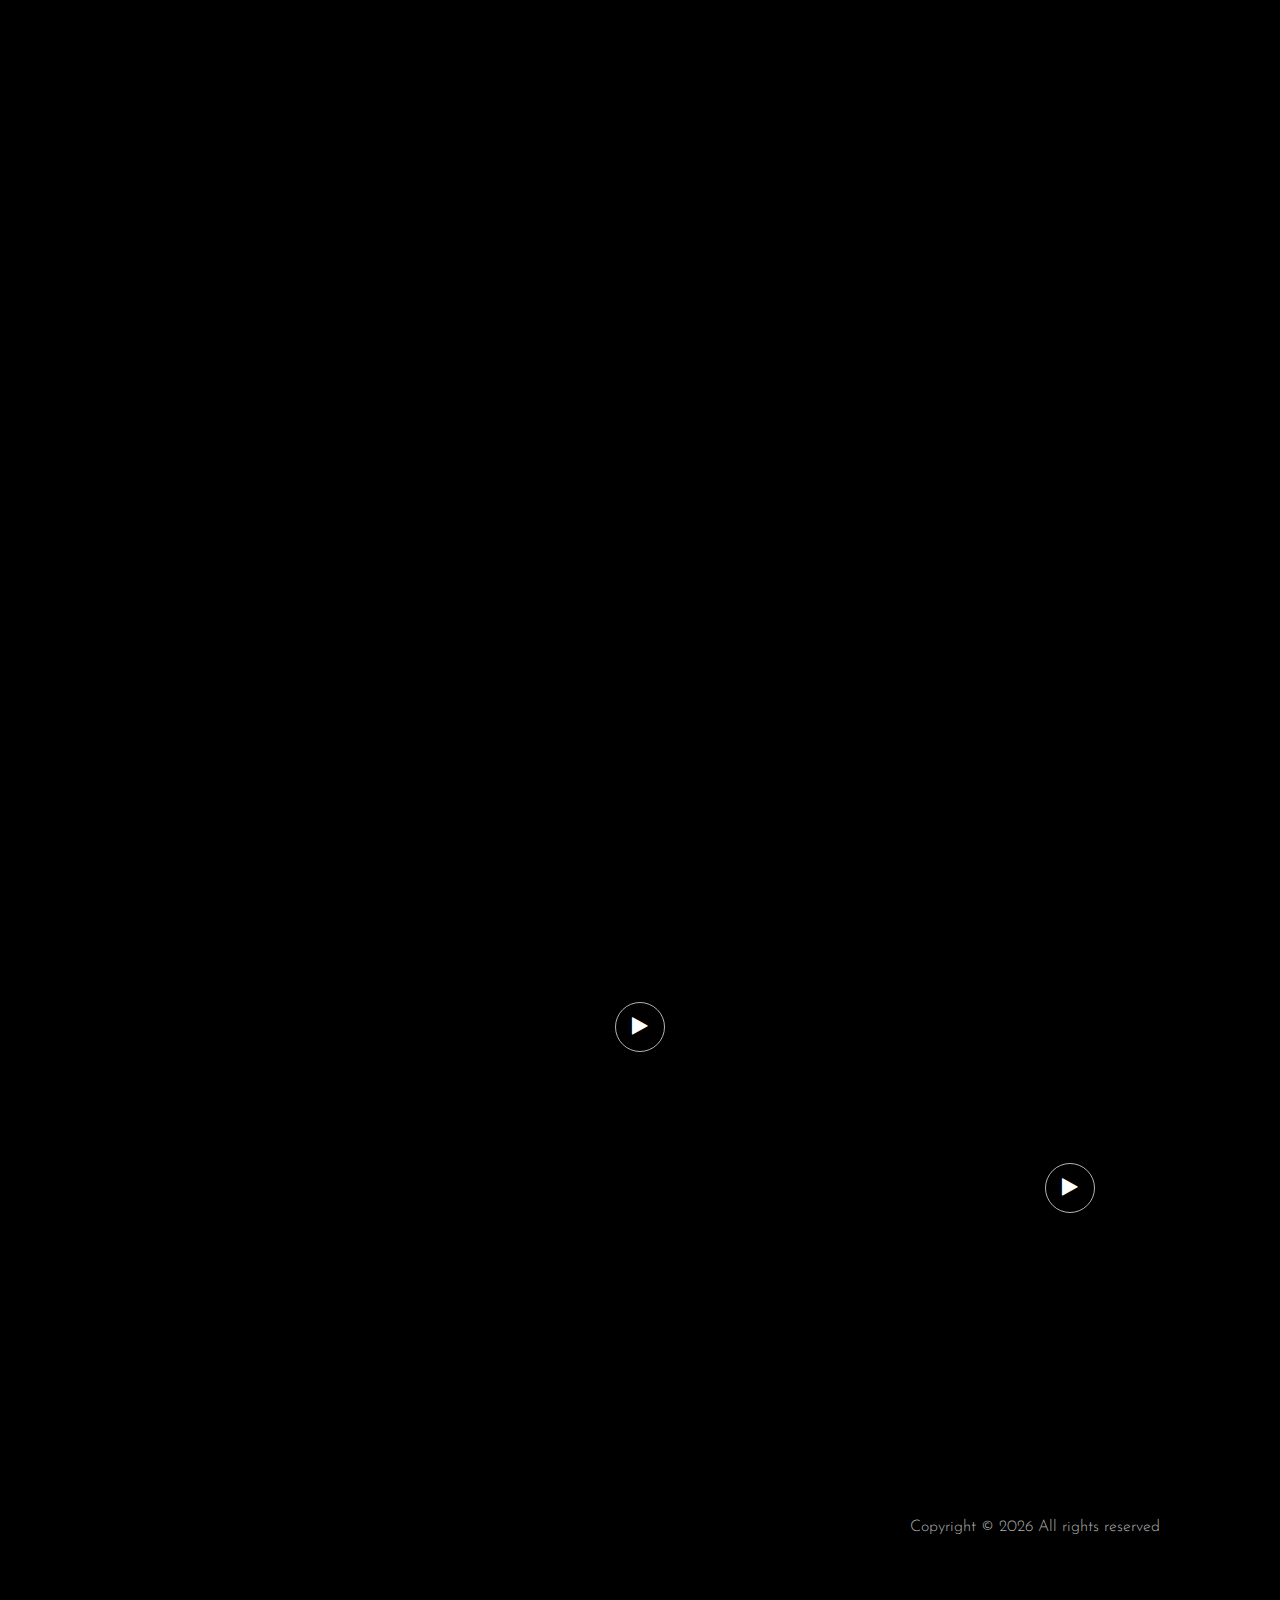
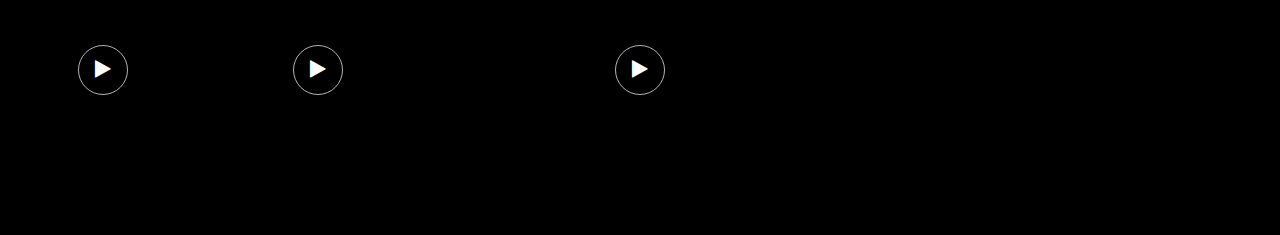
<file: index.html>
<!DOCTYPE html>
<html lang="zxx">

<head>

    <meta charset="UTF-8">
    <meta name="description" content="Zeda Studio">
    <meta name="keywords" content="Videograph, unica, creative, html">
    <meta name="viewport" content="width=device-width, initial-scale=1.0">
    <meta http-equiv="X-UA-Compatible" content="ie=edge">
    <link rel="icon" href="/img/favicon.ico" type="image/x.icon">
    <title>Zeda Studio</title>

    <!-- Google Font -->
    <link href="https://fonts.googleapis.com/css2?family=Play:wght@400;700&display=swap" rel="stylesheet">
    <link href="https://fonts.googleapis.com/css2?family=Josefin+Sans:wght@300;400;500;600;700&display=swap"
        rel="stylesheet">

    <!-- Css Styles -->
    <link rel="stylesheet" href="css/bootstrap.min.css" type="text/css">
    <link rel="stylesheet" href="css/font-awesome.min.css" type="text/css">
    <link rel="stylesheet" href="css/elegant-icons.css" type="text/css">
    <link rel="stylesheet" href="css/owl.carousel.min.css" type="text/css">
    <link rel="stylesheet" href="css/magnific-popup.css" type="text/css">
    <link rel="stylesheet" href="css/slicknav.min.css" type="text/css">
    <link rel="stylesheet" href="css/style.css" type="text/css">
</head>

<body>
    <!-- Page Preloder -->
    <div id="preloder">
        <div class="loader"></div>
    </div>

    <!-- Header Section Begin -->
    <header class="header">
        <div class="container">
            <div class="row">
                <div class="col-lg-2 col-md-3 col-sm-4 col-5">
                    <div class="header__logo">
                        <a href="./index.html"><img src="img/logo.png" alt=""></a>
                    </div>
                </div>
                <div class="col-lg-10">
                    <div class="header__nav__option">
                        <nav class="header__nav__menu mobile-menu">
                            <ul>
                                <li class="active"><a href="./index.html">Portfolio</a></li>

                                <!--
                                <li><a href="#" onclick="smoothY('gal')">Portfolio</a></li>
                                -->
                                <li><a href="./about.html">About</a></li>

                                <!--
                                    <li><a href="./index.html">Services</a></li>
                                -->
                                <!--
                                    <li><a href="./index.html">Contact</a></li>
                                -->
                            </ul>
                        </nav>
                        <div class="header__nav__social">
                            <a href="https://www.youtube.com/@zeda.studio" target="_blank"><i
                                    class="fa fa-youtube-play"></i></a>
                        </div>
                    </div>
                </div>
            </div>
            <div id="mobile-menu-wrap"></div>
        </div>
    </header>
    <!-- Header End -->



    <!-- Hero Section Begin -->
    <div id="parent">
        <section class="hero">
            <div class="hero__slider owl-carousel">
                <div class="hero__item set-bg" data-setbg="img/hero/moldyb.png">
                    <div class="container">
                        <div class="row">
                            <div class="col-lg-6">
                                <div class="hero__text">
                                    <span>José Pedro Fernandes</span>
                                    <h2>Portfolio</h2>
                                    <a href="./about.html" class="primary-btn">About Me</a>
                                </div>
                            </div>
                        </div>
                    </div>
                </div>
            </div>
        </section>
        <!-- Hero Section End -->

        <!-- Services Section Begin -->

        <!--

    <section class="services spad">
        <div class="container">
            <div class="row">
                <div class="col-lg-4">
                    <div class="services__title">
                        <div class="section-title">
                            <span>My Skills</span>
                            <h2>What do I do?</h2>
                        </div>
                        <p>If you hire a videographer of our team you will get a video professional to make a custom
                            video for your business and, once the project is over.</p>
                        <a href="#" class="primary-btn">View all services</a>
                    </div>
                </div>
                <div class="col-lg-8">
                    <div class="row">
                        <div class="col-lg-6 col-md-6 col-sm-6">
                            <div class="services__item">
                                <div class="services__item__icon">
                                    <img src="img/icons/si-1.png" alt="">
                                </div>
                                <h4>Motion graphics</h4>
                                <p>Whether you’re halfway through the editing process, or you haven’t even started, our
                                    post production services can put the finishing touches.</p>
                            </div>
                        </div>
                        <div class="col-lg-6 col-md-6 col-sm-6">
                            <div class="services__item">
                                <div class="services__item__icon">
                                    <img src="img/icons/si-2.png" alt="">
                                </div>
                                <h4>Scriptwriting and editing</h4>
                                <p>Whether you’re halfway through the editing process, or you haven’t even started, our
                                    post production services can put the finishing touches.</p>
                            </div>
                        </div>
                        <div class="col-lg-6 col-md-6 col-sm-6">
                            <div class="services__item">
                                <div class="services__item__icon">
                                    <img src="img/icons/si-3.png" alt="">
                                </div>
                                <h4>Video distribution</h4>
                                <p>Whether you’re halfway through the editing process, or you haven’t even started, our
                                    post production services can put the finishing touches.</p>
                            </div>
                        </div>
                        <div class="col-lg-6 col-md-6 col-sm-6">
                            <div class="services__item">
                                <div class="services__item__icon">
                                    <img src="img/icons/si-4.png" alt="">
                                </div>
                                <h4>Video hosting</h4>
                                <p>Whether you’re halfway through the editing process, or you haven’t even started, our
                                    post production services can put the finishing touches.</p>
                            </div>
                        </div>
                    </div>
                </div>
            </div>
        </div>
    </section>

-->

        <!-- Services Section End -->

        <!-- Work Section Begin -->
        <section class="work" id="work">

            <div class="work__gallery">

                <li style="margin-top: 1em;"></li>

                <div class="grid-sizer"></div>

                <div class="work__item large__item set-bg" data-setbg="img/work/mare.jpg">
                    <a href="https://www.youtube.com/watch?v=UsITMqG5FkI" class="play-btn video-popup"><i
                            class="fa fa-play"></i></a>
                    <div class="work__item__hover">
                        <h4>seBenta - Maré</h4>
                        <ul>
                            <li>Music Video</li>
                        </ul>
                    </div>
                </div>

                <div class="work__item small__item set-bg" data-setbg="img/work/andrey.jpg">
                    <a href="https://www.youtube.com/watch?v=gQydevWyndI" class="play-btn video-popup"><i
                            class="fa fa-play"></i></a>
                    <div class="work__item__hover">
                        <h4>Andrey Miranda</h4>
                        <ul>
                            <li>Creative</li>
                            <li>Reel</li>
                            <li>Vertical</li>
                        </ul>
                    </div>
                </div>

                <div class="work__item wide__item set-bg" data-setbg="img/work/taize.jpg">
                    <a href="https://www.youtube.com/watch?v=BZFMFkQZm8o" class="play-btn video-popup"><i
                            class="fa fa-play"></i></a>
                    <div class="work__item__hover">
                        <h4>One Day in Taizé</h4>
                        <ul>
                            <li>Institutional</li>
                            <li>Reel</li>
                            <li>Vertical</li>
                        </ul>
                    </div>
                </div>

                <div class="work__item small__item set-bg" data-setbg="img/work/drone.jpg">
                    <a href="https://www.youtube.com/watch?v=T_IGVZT46Mo" class="play-btn video-popup"><i
                            class="fa fa-play"></i></a>
                    <div class="work__item__hover">
                        <h4>Mafra - Drone Footage</h4>
                        <ul>
                            <li>Landscape</li>
                            <li>Drone</li>
                        </ul>
                    </div>
                </div>



                <div class="work__item wide__item set-bg" data-setbg="img/work/casamento.jpg">
                    <a href="https://www.youtube.com/watch?v=pwpvZmOMA4c" class="play-btn video-popup"><i
                            class="fa fa-play"></i></a>
                    <div class="work__item__hover">
                        <h4>Casamento Ynaiara e Martim</h4>
                        <ul>
                            <li>Wedding Film</li>
                        </ul>
                    </div>
                </div>

                <div class="work__item large__item set-bg" data-setbg="img/work/zara.jpg">
                    <a href="https://www.youtube.com/watch?v=oY_8Sgu5A2U" class="play-btn video-popup"><i
                            class="fa fa-play"></i></a>
                    <div class="work__item__hover">
                        <h4>Zara Fashion Week - Garret</h4>
                        <ul>
                            <li>Fashion</li>
                            <li>Ad</li>
                            <li>Vertical</li>
                        </ul>
                    </div>
                </div>

                <div class="work__item small__item set-bg" data-setbg="img/work/pedalar.jpg">
                    <a href="https://www.youtube.com/watch?v=tU8WTeffpXc" class="play-btn video-popup"><i
                            class="fa fa-play"></i></a>
                    <div class="work__item__hover">
                        <h4>Pedalar Sem Idade</h4>
                        <ul>
                            <li>Interview</li>
                            <li>Institutional</li>
                        </ul>
                    </div>
                </div>

                <div class="work__item small__item set-bg" data-setbg="img/work/nomel.jpg">
                    <a href="https://www.youtube.com/watch?v=dalMt5Q3MXs" class="play-btn video-popup"><i
                            class="fa fa-play"></i></a>
                    <div class="work__item__hover">
                        <h4>Nomel</h4>
                        <ul>
                            <li>Creative</li>
                            <li>Test</li>
                            <li>Comedy Short</li>
                        </ul>
                    </div>
                </div>



                <div class="work__item wide__item set-bg" data-setbg="img/work/alpha.jpg">
                    <a href="https://www.youtube.com/watch?v=meGeNI1vkpI" class="play-btn video-popup"><i
                            class="fa fa-play"></i></a>
                    <div class="work__item__hover">
                        <h4>Alphaphar</h4>
                        <ul>
                            <li>Creative</li>
                            <li>Comedy Short</li>
                        </ul>
                    </div>
                </div>



            </div>

            <!-- Work Section End -->









            <!-- Counter Section Begin -->

            <!--

    <section class="counter">
        <div class="container">
            <div class="counter__content">
                <div class="row">
                    <div class="col-lg-3 col-md-6 col-sm-6">
                        <div class="counter__item">
                            <div class="counter__item__text">
                                <img src="img/icons/ci-1.png" alt="">
                                <h2 class="counter_num">230</h2>
                                <p>Compled Projects</p>
                            </div>
                        </div>
                    </div>
                    <div class="col-lg-3 col-md-6 col-sm-6">
                        <div class="counter__item second__item">
                            <div class="counter__item__text">
                                <img src="img/icons/ci-2.png" alt="">
                                <h2 class="counter_num">1068</h2>
                                <p>Happy clients</p>
                            </div>
                        </div>
                    </div>
                    <div class="col-lg-3 col-md-6 col-sm-6">
                        <div class="counter__item third__item">
                            <div class="counter__item__text">
                                <img src="img/icons/ci-3.png" alt="">
                                <h2 class="counter_num">230</h2>
                                <p>Perspective clients</p>
                            </div>
                        </div>
                    </div>
                    <div class="col-lg-3 col-md-6 col-sm-6">
                        <div class="counter__item four__item">
                            <div class="counter__item__text">
                                <img src="img/icons/ci-4.png" alt="">
                                <h2 class="counter_num">230</h2>
                                <p>Compled Projects</p>
                            </div>
                        </div>
                    </div>
                </div>
            </div>
        </div>
    </section>

-->

            <!-- Counter Section End -->

            <!-- Team Section Begin -->

            <!--

    <section class="team spad set-bg" data-setbg="img/team-bg.jpg">
        <div class="container">
            <div class="row">
                <div class="col-lg-12">
                    <div class="section-title team__title">
                        <span>Nice to meet</span>
                        <h2>OUR Team</h2>
                    </div>
                </div>
            </div>
            <div class="row">
                <div class="col-lg-3 col-md-6 col-sm-6 p-0">
                    <div class="team__item set-bg" data-setbg="img/team/team-1.jpg">
                        <div class="team__item__text">
                            <h4>AMANDA STONE</h4>
                            <p>Videographer</p>
                            <div class="team__item__social">
                                <a href="#"><i class="fa fa-facebook"></i></a>
                                <a href="#"><i class="fa fa-twitter"></i></a>
                                <a href="#"><i class="fa fa-dribbble"></i></a>
                                <a href="#"><i class="fa fa-instagram"></i></a>
                            </div>
                        </div>
                    </div>
                </div>
                <div class="col-lg-3 col-md-6 col-sm-6 p-0">
                    <div class="team__item team__item--second set-bg" data-setbg="img/team/team-2.jpg">
                        <div class="team__item__text">
                            <h4>AMANDA STONE</h4>
                            <p>Videographer</p>
                            <div class="team__item__social">
                                <a href="#"><i class="fa fa-facebook"></i></a>
                                <a href="#"><i class="fa fa-twitter"></i></a>
                                <a href="#"><i class="fa fa-dribbble"></i></a>
                                <a href="#"><i class="fa fa-instagram"></i></a>
                            </div>
                        </div>
                    </div>
                </div>
                <div class="col-lg-3 col-md-6 col-sm-6 p-0">
                    <div class="team__item team__item--third set-bg" data-setbg="img/team/team-3.jpg">
                        <div class="team__item__text">
                            <h4>AMANDA STONE</h4>
                            <p>Videographer</p>
                            <div class="team__item__social">
                                <a href="#"><i class="fa fa-facebook"></i></a>
                                <a href="#"><i class="fa fa-twitter"></i></a>
                                <a href="#"><i class="fa fa-dribbble"></i></a>
                                <a href="#"><i class="fa fa-instagram"></i></a>
                            </div>
                        </div>
                    </div>
                </div>
                <div class="col-lg-3 col-md-6 col-sm-6 p-0">
                    <div class="team__item team__item--four set-bg" data-setbg="img/team/team-4.jpg">
                        <div class="team__item__text">
                            <h4>AMANDA STONE</h4>
                            <p>Videographer</p>
                            <div class="team__item__social">
                                <a href="#"><i class="fa fa-facebook"></i></a>
                                <a href="#"><i class="fa fa-twitter"></i></a>
                                <a href="#"><i class="fa fa-dribbble"></i></a>
                                <a href="#"><i class="fa fa-instagram"></i></a>
                            </div>
                        </div>
                    </div>
                </div>
                <div class="col-lg-12 p-0">
                    <div class="team__btn">
                        <a href="#" class="primary-btn">Meet Our Team</a>
                    </div>
                </div>
            </div>
        </div>
    </section>

    -->

            <!-- Team Section End -->


            <!-- Latest Blog Section Begin -->

            <!--

    <section class="latest spad">
        <div class="container">
            <div class="row">
                <div class="col-lg-12">
                    <div class="section-title center-title">
                        <span>Our Blog</span>
                        <h2>Blog Update</h2>
                    </div>
                </div>
            </div>
            <div class="row">
                <div class="latest__slider owl-carousel">
                    <div class="col-lg-4">
                        <div class="blog__item latest__item">
                            <h4>What Makes Users Want to Share a Video on Social Media?</h4>
                            <ul>
                                <li>Jan 03, 2020</li>
                                <li>05 Comment</li>
                            </ul>
                            <p>We recently launched a new website for a Vital client and wanted to share some of the
                                cool features we were able...</p>
                            <a href="#">Read more <span class="arrow_right"></span></a>
                        </div>
                    </div>
                    <div class="col-lg-4">
                        <div class="blog__item latest__item">
                            <h4>Bumper Ads: How to Tell a Story in 6 Seconds</h4>
                            <ul>
                                <li>Jan 03, 2020</li>
                                <li>05 Comment</li>
                            </ul>
                            <p>We recently launched a new website for a Vital client and wanted to share some of the
                                cool features we were able...</p>
                            <a href="#">Read more <span class="arrow_right"></span></a>
                        </div>
                    </div>
                    <div class="col-lg-4">
                        <div class="blog__item latest__item">
                            <h4>What Makes Users Want to Share a Video on Social Media?</h4>
                            <ul>
                                <li>Jan 03, 2020</li>
                                <li>05 Comment</li>
                            </ul>
                            <p>We recently launched a new website for a Vital client and wanted to share some of the
                                cool features we were able...</p>
                            <a href="#">Read more <span class="arrow_right"></span></a>
                        </div>
                    </div>
                    <div class="col-lg-4">
                        <div class="blog__item latest__item">
                            <h4>Bumper Ads: How to Tell a Story in 6 Seconds</h4>
                            <ul>
                                <li>Jan 03, 2020</li>
                                <li>05 Comment</li>
                            </ul>
                            <p>We recently launched a new website for a Vital client and wanted to share some of the
                                cool features we were able...</p>
                            <a href="#">Read more <span class="arrow_right"></span></a>
                        </div>
                    </div>
                    <div class="col-lg-4">
                        <div class="blog__item latest__item">
                            <h4>What Makes Users Want to Share a Video on Social Media?</h4>
                            <ul>
                                <li>Jan 03, 2020</li>
                                <li>05 Comment</li>
                            </ul>
                            <p>We recently launched a new website for a Vital client and wanted to share some of the
                                cool features we were able...</p>
                            <a href="#">Read more <span class="arrow_right"></span></a>
                        </div>
                    </div>
                    <div class="col-lg-4">
                        <div class="blog__item latest__item">
                            <h4>What Makes Users Want to Share a Video on Social Media?</h4>
                            <ul>
                                <li>Jan 03, 2020</li>
                                <li>05 Comment</li>
                            </ul>
                            <p>We recently launched a new website for a Vital client and wanted to share some of the
                                cool features we were able...</p>
                            <a href="#">Read more <span class="arrow_right"></span></a>
                        </div>
                    </div>
                    <div class="col-lg-4">
                        <div class="blog__item latest__item">
                            <h4>What Makes Users Want to Share a Video on Social Media?</h4>
                            <ul>
                                <li>Jan 03, 2020</li>
                                <li>05 Comment</li>
                            </ul>
                            <p>We recently launched a new website for a Vital client and wanted to share some of the
                                cool features we were able...</p>
                            <a href="#">Read more <span class="arrow_right"></span></a>
                        </div>
                    </div>
                </div>
            </div>
        </div>
    </section>

    -->

            <!-- Latest Blog Section End -->

            <!-- Call To Action Section Begin -->

            <!--

    <section class="callto spad set-bg" data-setbg="img/callto-bg.jpg">
        <div class="container">
            <div class="row">
                <div class="col-lg-8">
                    <div class="callto__text">
                        <h2>Fresh Ideas, Fresh Moments Giving Wings to your Stories.</h2>
                        <p>INC5000, Best places to work 2019</p>
                        <a href="#">Start your stories</a>
                    </div>
                </div>
            </div>
        </div>
    </section>

-->

            <!-- Call To Action Section End -->

            <!-- Footer Section Begin -->


            <footer class="footer">
                <div class="container">

                    <!--

            <div class="footer__top">
                <div class="row">
                    <div class="col-lg-6 col-md-6">
                        <div class="footer__top__logo">
                            <a href="#"><img src="img/logo.png" alt=""></a>
                        </div>
                    </div>
                    <div class="col-lg-6 col-md-6">
                        <div class="footer__top__social">
                            <a href="#"><i class="fa fa-facebook"></i></a>
                            <a href="#"><i class="fa fa-twitter"></i></a>
                            <a href="#"><i class="fa fa-dribbble"></i></a>
                            <a href="#"><i class="fa fa-instagram"></i></a>
                            <a href="#"><i class="fa fa-youtube-play"></i></a>
                        </div>
                    </div>
                </div>
            </div>
            <div class="footer__option">
                <div class="row">
                    <div class="col-lg-4 col-md-6 col-sm-6">
                        <div class="footer__option__item">
                            <h5>About us</h5>
                            <p>Formed in 2006 by Matt Hobbs and Cael Jones, Videoprah is an award-winning, full-service
                                production company specializing.</p>
                            <a href="#" class="read__more">Read more <span class="arrow_right"></span></a>
                        </div>
                    </div>
                    <div class="col-lg-2 col-md-3 col-sm-3">
                        <div class="footer__option__item">
                            <h5>Who we are</h5>
                            <ul>
                                <li><a href="#">Team</a></li>
                                <li><a href="#">Carrers</a></li>
                                <li><a href="#">Contact us</a></li>
                                <li><a href="#">Locations</a></li>
                            </ul>
                        </div>
                    </div>
                    <div class="col-lg-2 col-md-3 col-sm-3">
                        <div class="footer__option__item">
                            <h5>Our work</h5>
                            <ul>
                                <li><a href="#">Feature</a></li>
                                <li><a href="#">Latest</a></li>
                                <li><a href="#">Browse Archive</a></li>
                                <li><a href="#">Video for web</a></li>
                            </ul>
                        </div>
                    </div>
                    <div class="col-lg-4 col-md-12">
                        <div class="footer__option__item">
                            <h5>Newsletter</h5>
                            <p>Videoprah is an award-winning, full-service production company specializing.</p>
                            <form action="#">
                                <input type="text" placeholder="Email">
                                <button type="submit"><i class="fa fa-send"></i></button>
                            </form>
                        </div>
                    </div>
                </div>
            </div>

            -->



                    <div class="footer__copyright">
                        <div class="row">
                            <div class="col-lg-12 text-center">
                                <!-- Link back to Colorlib can't be removed. Template is licensed under CC BY 3.0. -->
                                <p class="footer__copyright__text">Copyright &copy;
                                    <script>
                                        document.write(new Date().getFullYear());
                                    </script>
                                    All rights reserved
                                </p>
                                <!-- Link back to Colorlib can't be removed. Template is licensed under CC BY 3.0. -->
                            </div>
                        </div>
                    </div>
                </div>
            </footer>
            <!-- Footer Section End -->
        </section>
    </div>


    <!-- Js Plugins -->
    <script src="js/jquery-3.3.1.min.js"></script>
    <script src="js/bootstrap.min.js"></script>
    <script src="js/jquery.magnific-popup.min.js"></script>
    <script src="js/mixitup.min.js"></script>
    <script src="js/masonry.pkgd.min.js"></script>
    <script src="js/jquery.slicknav.js"></script>
    <script src="js/owl.carousel.min.js"></script>
    <script src="js/main.js"></script>

    <!-- SmoothScroll -->
    <script type="text/javascript" src="js/smoothscroll.js"></script>

    <!--
    <script>
        function smoothY(target) {
            var targetElement = document.getElementById(target)
            if (targetElement) {
                window.scrollTo({
                    top: targetElement.offsetTop,
                    behavior: 'smooth'
                });
            }
        }
    </script>

    <script>
        function smoothY(target) {
            var targetElement = document.getElementById(target);
            if (targetElement) {
                var extraPixels = 2000;
                var targetPosition = targetElement.offsetTop + targetElement.offsetHeight - window.innerHeight + extraPixels;
                window.scrollTo({
                    top: targetPosition,
                    behavior: 'smooth'
                });
            }
        }
    </script>
    
-->

    <script>
        window.addEventListener('scroll', function () {
            var scrollPosition = window.scrollY;
            var translateYValue = scrollPosition * 0.3; // Adjust the multiplier for the desired effect
            document.getElementById('work').style.transform = 'translateY(' + translateYValue + 'px)';
        });
    </script>


</body>

</html>
</file>
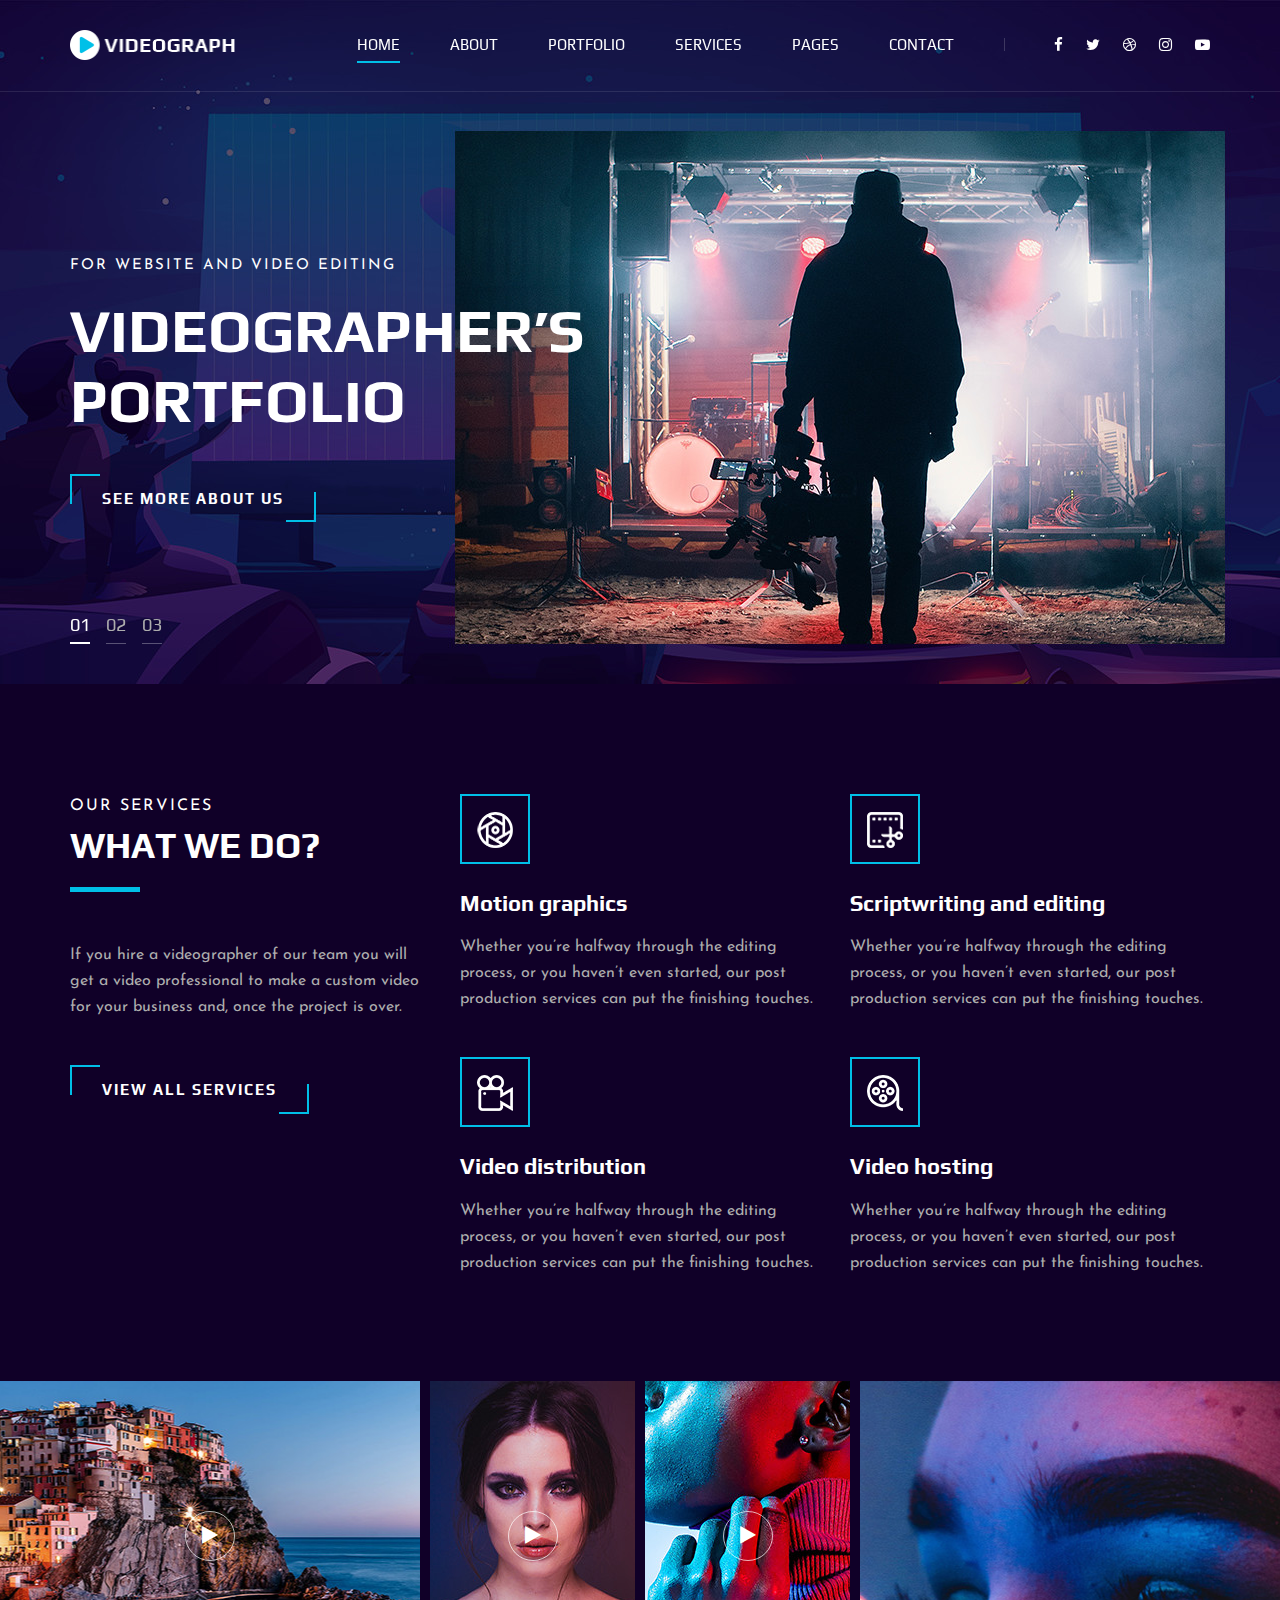
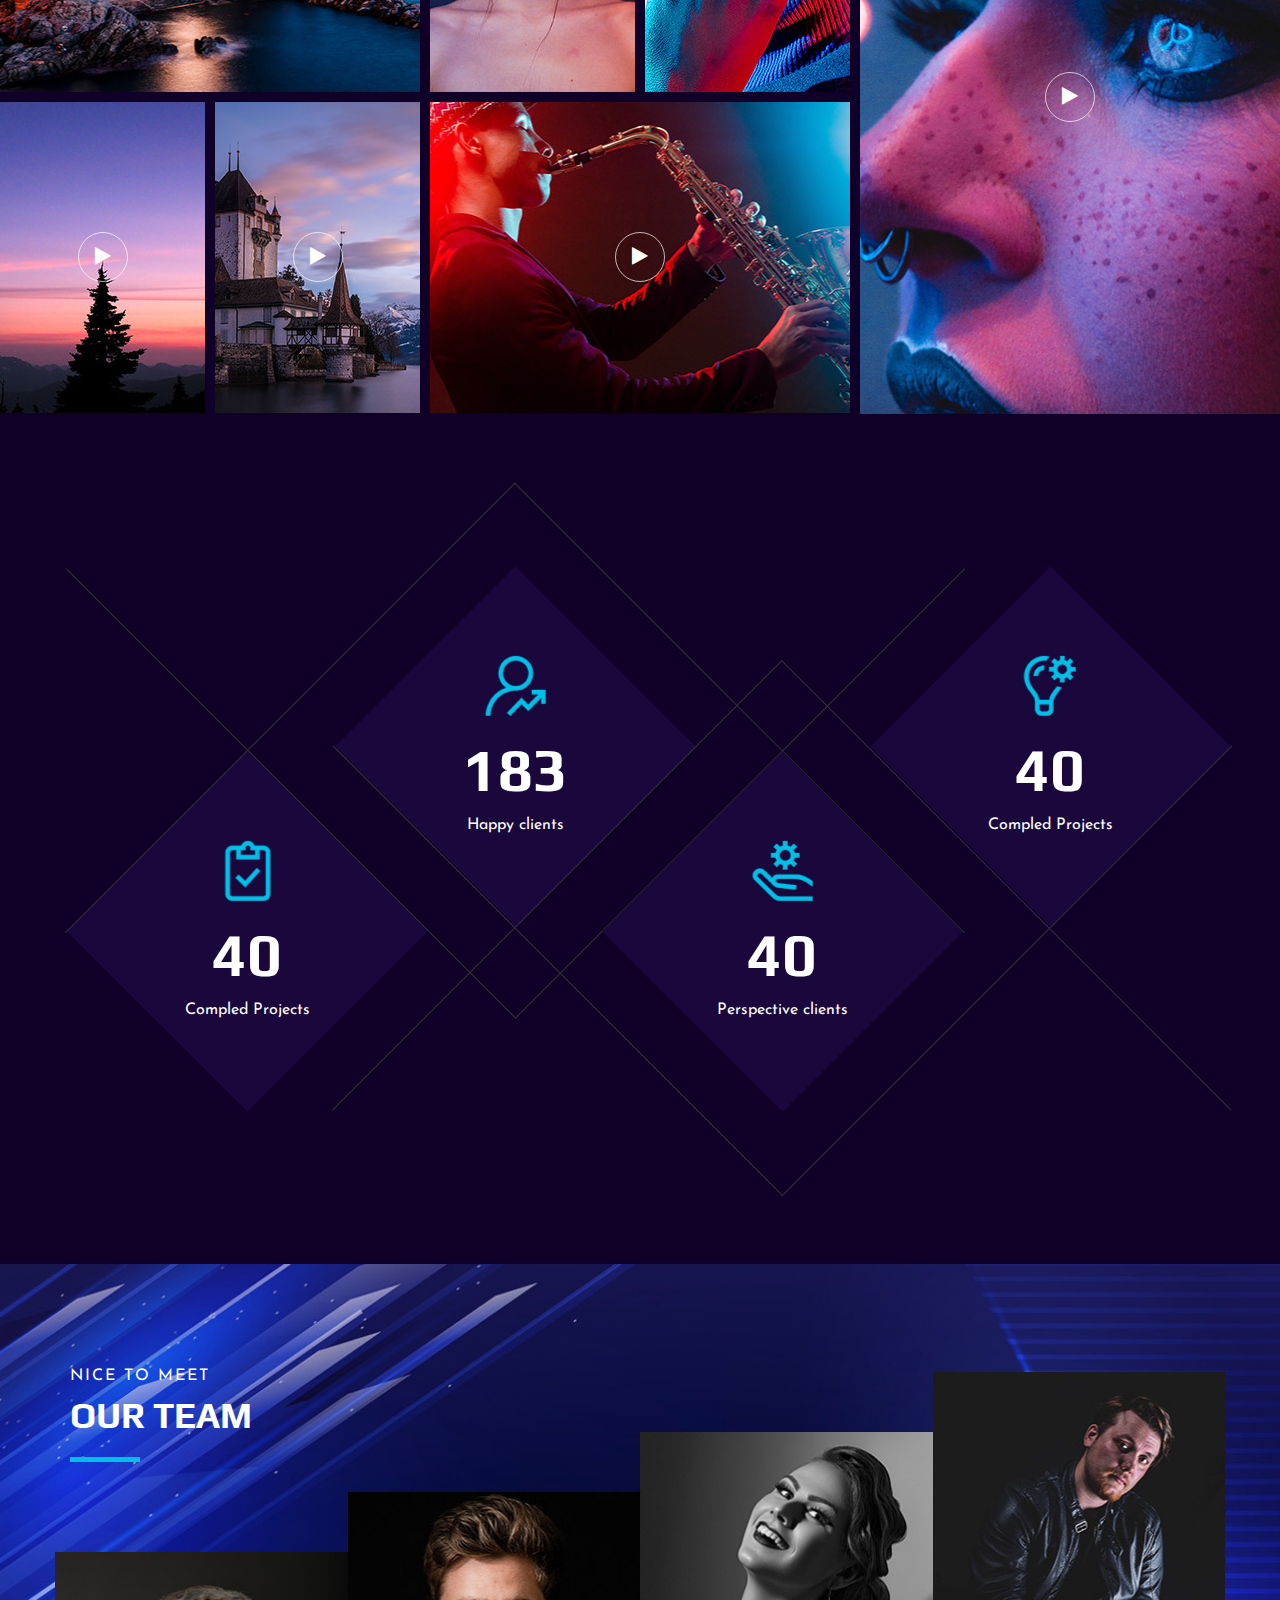
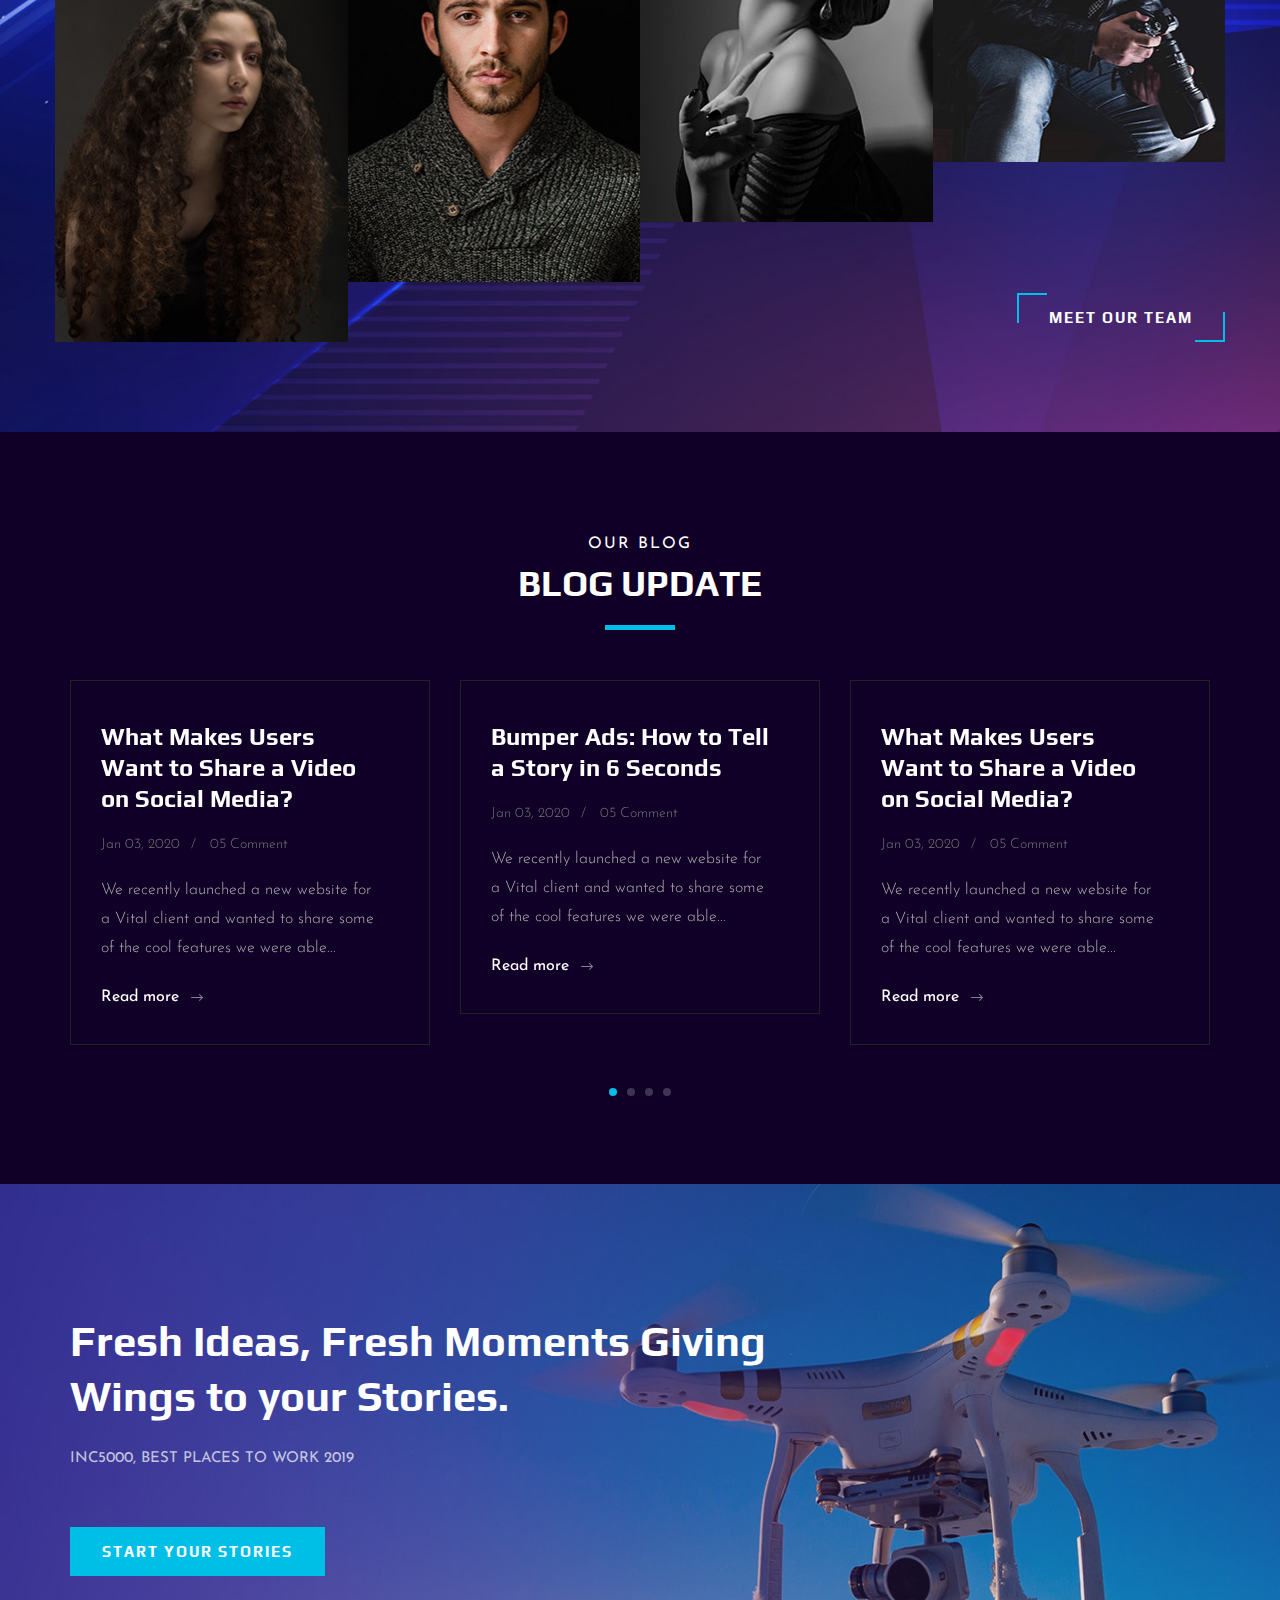
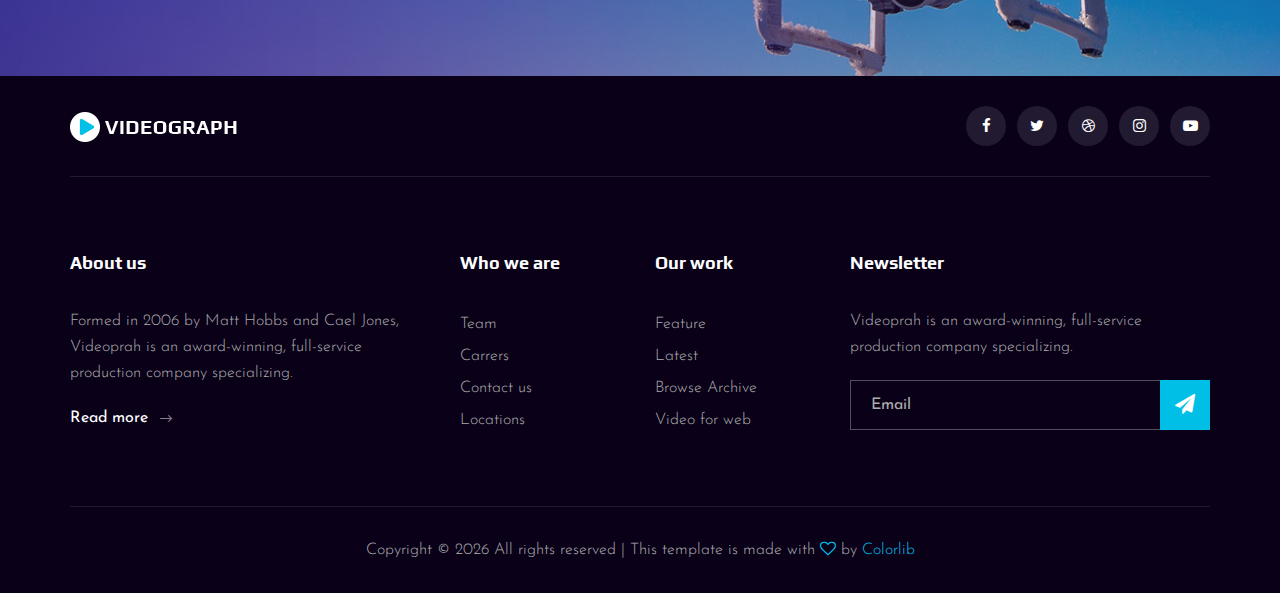
<file: videograph-master/index.html>
<!DOCTYPE html>
<html lang="zxx">

<head>
    <meta charset="UTF-8">
    <meta name="description" content="Videograph Template">
    <meta name="keywords" content="Videograph, unica, creative, html">
    <meta name="viewport" content="width=device-width, initial-scale=1.0">
    <meta http-equiv="X-UA-Compatible" content="ie=edge">
    <title>Videograph | Template</title>

    <!-- Google Font -->
    <link href="https://fonts.googleapis.com/css2?family=Play:wght@400;700&display=swap" rel="stylesheet">
    <link href="https://fonts.googleapis.com/css2?family=Josefin+Sans:wght@300;400;500;600;700&display=swap"
        rel="stylesheet">

    <!-- Css Styles -->
    <link rel="stylesheet" href="css/bootstrap.min.css" type="text/css">
    <link rel="stylesheet" href="css/font-awesome.min.css" type="text/css">
    <link rel="stylesheet" href="css/elegant-icons.css" type="text/css">
    <link rel="stylesheet" href="css/owl.carousel.min.css" type="text/css">
    <link rel="stylesheet" href="css/magnific-popup.css" type="text/css">
    <link rel="stylesheet" href="css/slicknav.min.css" type="text/css">
    <link rel="stylesheet" href="css/style.css" type="text/css">
</head>

<body>
    <!-- Page Preloder -->
    <div id="preloder">
        <div class="loader"></div>
    </div>

    <!-- Header Section Begin -->
    <header class="header">
        <div class="container">
            <div class="row">
                <div class="col-lg-2">
                    <div class="header__logo">
                        <a href="./index.html"><img src="img/logo.png" alt=""></a>
                    </div>
                </div>
                <div class="col-lg-10">
                    <div class="header__nav__option">
                        <nav class="header__nav__menu mobile-menu">
                            <ul>
                                <li class="active"><a href="./index.html">Home</a></li>
                                <li><a href="./about.html">About</a></li>
                                <li><a href="./portfolio.html">Portfolio</a></li>
                                <li><a href="./services.html">Services</a></li>
                                <li><a href="#">Pages</a>
                                    <ul class="dropdown">
                                        <li><a href="./about.html">About</a></li>
                                        <li><a href="./portfolio.html">Portfolio</a></li>
                                        <li><a href="./blog.html">Blog</a></li>
                                        <li><a href="./blog-details.html">Blog Details</a></li>
                                    </ul>
                                </li>
                                <li><a href="./contact.html">Contact</a></li>
                            </ul>
                        </nav>
                        <div class="header__nav__social">
                            <a href="#"><i class="fa fa-facebook"></i></a>
                            <a href="#"><i class="fa fa-twitter"></i></a>
                            <a href="#"><i class="fa fa-dribbble"></i></a>
                            <a href="#"><i class="fa fa-instagram"></i></a>
                            <a href="#"><i class="fa fa-youtube-play"></i></a>
                        </div>
                    </div>
                </div>
            </div>
            <div id="mobile-menu-wrap"></div>
        </div>
    </header>
    <!-- Header End -->

    <!-- Hero Section Begin -->
    <section class="hero">
        <div class="hero__slider owl-carousel">
            <div class="hero__item set-bg" data-setbg="img/hero/hero-1.jpg">
                <div class="container">
                    <div class="row">
                        <div class="col-lg-6">
                            <div class="hero__text">
                                <span>For website and video editing</span>
                                <h2>Videographer’s Portfolio</h2>
                                <a href="#" class="primary-btn">See more about us</a>
                            </div>
                        </div>
                    </div>
                </div>
            </div>
            <div class="hero__item set-bg" data-setbg="img/hero/hero-1.jpg">
                <div class="container">
                    <div class="row">
                        <div class="col-lg-6">
                            <div class="hero__text">
                                <span>For website and video editing</span>
                                <h2>Videographer’s Portfolio</h2>
                                <a href="#" class="primary-btn">See more about us</a>
                            </div>
                        </div>
                    </div>
                </div>
            </div>
            <div class="hero__item set-bg" data-setbg="img/hero/hero-1.jpg">
                <div class="container">
                    <div class="row">
                        <div class="col-lg-6">
                            <div class="hero__text">
                                <span>For website and video editing</span>
                                <h2>Videographer’s Portfolio</h2>
                                <a href="#" class="primary-btn">See more about us</a>
                            </div>
                        </div>
                    </div>
                </div>
            </div>
        </div>
    </section>
    <!-- Hero Section End -->

    <!-- Services Section Begin -->
    <section class="services spad">
        <div class="container">
            <div class="row">
                <div class="col-lg-4">
                    <div class="services__title">
                        <div class="section-title">
                            <span>Our services</span>
                            <h2>What We do?</h2>
                        </div>
                        <p>If you hire a videographer of our team you will get a video professional to make a custom
                            video for your business and, once the project is over.</p>
                        <a href="#" class="primary-btn">View all services</a>
                    </div>
                </div>
                <div class="col-lg-8">
                    <div class="row">
                        <div class="col-lg-6 col-md-6 col-sm-6">
                            <div class="services__item">
                                <div class="services__item__icon">
                                    <img src="img/icons/si-1.png" alt="">
                                </div>
                                <h4>Motion graphics</h4>
                                <p>Whether you’re halfway through the editing process, or you haven’t even started, our
                                    post production services can put the finishing touches.</p>
                            </div>
                        </div>
                        <div class="col-lg-6 col-md-6 col-sm-6">
                            <div class="services__item">
                                <div class="services__item__icon">
                                    <img src="img/icons/si-2.png" alt="">
                                </div>
                                <h4>Scriptwriting and editing</h4>
                                <p>Whether you’re halfway through the editing process, or you haven’t even started, our
                                    post production services can put the finishing touches.</p>
                            </div>
                        </div>
                        <div class="col-lg-6 col-md-6 col-sm-6">
                            <div class="services__item">
                                <div class="services__item__icon">
                                    <img src="img/icons/si-3.png" alt="">
                                </div>
                                <h4>Video distribution</h4>
                                <p>Whether you’re halfway through the editing process, or you haven’t even started, our
                                    post production services can put the finishing touches.</p>
                            </div>
                        </div>
                        <div class="col-lg-6 col-md-6 col-sm-6">
                            <div class="services__item">
                                <div class="services__item__icon">
                                    <img src="img/icons/si-4.png" alt="">
                                </div>
                                <h4>Video hosting</h4>
                                <p>Whether you’re halfway through the editing process, or you haven’t even started, our
                                    post production services can put the finishing touches.</p>
                            </div>
                        </div>
                    </div>
                </div>
            </div>
        </div>
    </section>
    <!-- Services Section End -->

    <!-- Work Section Begin -->
    <section class="work">
        <div class="work__gallery">
            <div class="grid-sizer"></div>
            <div class="work__item wide__item set-bg" data-setbg="img/work/work-1.jpg">
                <a href="https://www.youtube.com/watch?v=LXb3EKWsInQ" class="play-btn video-popup"><i
                        class="fa fa-play"></i></a>
                <div class="work__item__hover">
                    <h4>VIP Auto Tires & Service</h4>
                    <ul>
                        <li>eCommerce</li>
                        <li>Magento</li>
                    </ul>
                </div>
            </div>
            <div class="work__item small__item set-bg" data-setbg="img/work/work-2.jpg">
                <a href="https://www.youtube.com/watch?v=LXb3EKWsInQ" class="play-btn video-popup"><i
                        class="fa fa-play"></i></a>
            </div>
            <div class="work__item small__item set-bg" data-setbg="img/work/work-3.jpg">
                <a href="https://www.youtube.com/watch?v=LXb3EKWsInQ" class="play-btn video-popup"><i
                        class="fa fa-play"></i></a>
            </div>
            <div class="work__item large__item set-bg" data-setbg="img/work/work-4.jpg">
                <a href="https://www.youtube.com/watch?v=LXb3EKWsInQ" class="play-btn video-popup"><i
                        class="fa fa-play"></i></a>
                <div class="work__item__hover">
                    <h4>VIP Auto Tires & Service</h4>
                    <ul>
                        <li>eCommerce</li>
                        <li>Magento</li>
                    </ul>
                </div>
            </div>
            <div class="work__item small__item set-bg" data-setbg="img/work/work-5.jpg">
                <a href="https://www.youtube.com/watch?v=LXb3EKWsInQ" class="play-btn video-popup"><i
                        class="fa fa-play"></i></a>
            </div>
            <div class="work__item small__item set-bg" data-setbg="img/work/work-6.jpg">
                <a href="https://www.youtube.com/watch?v=LXb3EKWsInQ" class="play-btn video-popup"><i
                        class="fa fa-play"></i></a>
            </div>
            <div class="work__item wide__item set-bg" data-setbg="img/work/work-7.jpg">
                <a href="https://www.youtube.com/watch?v=LXb3EKWsInQ" class="play-btn video-popup"><i
                        class="fa fa-play"></i></a>
                <div class="work__item__hover">
                    <h4>VIP Auto Tires & Service</h4>
                    <ul>
                        <li>eCommerce</li>
                        <li>Magento</li>
                    </ul>
                </div>
            </div>
        </div>
    </section>
    <!-- Work Section End -->

    <!-- Counter Section Begin -->
    <section class="counter">
        <div class="container">
            <div class="counter__content">
                <div class="row">
                    <div class="col-lg-3 col-md-6 col-sm-6">
                        <div class="counter__item">
                            <div class="counter__item__text">
                                <img src="img/icons/ci-1.png" alt="">
                                <h2 class="counter_num">230</h2>
                                <p>Compled Projects</p>
                            </div>
                        </div>
                    </div>
                    <div class="col-lg-3 col-md-6 col-sm-6">
                        <div class="counter__item second__item">
                            <div class="counter__item__text">
                                <img src="img/icons/ci-2.png" alt="">
                                <h2 class="counter_num">1068</h2>
                                <p>Happy clients</p>
                            </div>
                        </div>
                    </div>
                    <div class="col-lg-3 col-md-6 col-sm-6">
                        <div class="counter__item third__item">
                            <div class="counter__item__text">
                                <img src="img/icons/ci-3.png" alt="">
                                <h2 class="counter_num">230</h2>
                                <p>Perspective clients</p>
                            </div>
                        </div>
                    </div>
                    <div class="col-lg-3 col-md-6 col-sm-6">
                        <div class="counter__item four__item">
                            <div class="counter__item__text">
                                <img src="img/icons/ci-4.png" alt="">
                                <h2 class="counter_num">230</h2>
                                <p>Compled Projects</p>
                            </div>
                        </div>
                    </div>
                </div>
            </div>
        </div>
    </section>
    <!-- Counter Section End -->

    <!-- Team Section Begin -->
    <section class="team spad set-bg" data-setbg="img/team-bg.jpg">
        <div class="container">
            <div class="row">
                <div class="col-lg-12">
                    <div class="section-title team__title">
                        <span>Nice to meet</span>
                        <h2>OUR Team</h2>
                    </div>
                </div>
            </div>
            <div class="row">
                <div class="col-lg-3 col-md-6 col-sm-6 p-0">
                    <div class="team__item set-bg" data-setbg="img/team/team-1.jpg">
                        <div class="team__item__text">
                            <h4>AMANDA STONE</h4>
                            <p>Videographer</p>
                            <div class="team__item__social">
                                <a href="#"><i class="fa fa-facebook"></i></a>
                                <a href="#"><i class="fa fa-twitter"></i></a>
                                <a href="#"><i class="fa fa-dribbble"></i></a>
                                <a href="#"><i class="fa fa-instagram"></i></a>
                            </div>
                        </div>
                    </div>
                </div>
                <div class="col-lg-3 col-md-6 col-sm-6 p-0">
                    <div class="team__item team__item--second set-bg" data-setbg="img/team/team-2.jpg">
                        <div class="team__item__text">
                            <h4>AMANDA STONE</h4>
                            <p>Videographer</p>
                            <div class="team__item__social">
                                <a href="#"><i class="fa fa-facebook"></i></a>
                                <a href="#"><i class="fa fa-twitter"></i></a>
                                <a href="#"><i class="fa fa-dribbble"></i></a>
                                <a href="#"><i class="fa fa-instagram"></i></a>
                            </div>
                        </div>
                    </div>
                </div>
                <div class="col-lg-3 col-md-6 col-sm-6 p-0">
                    <div class="team__item team__item--third set-bg" data-setbg="img/team/team-3.jpg">
                        <div class="team__item__text">
                            <h4>AMANDA STONE</h4>
                            <p>Videographer</p>
                            <div class="team__item__social">
                                <a href="#"><i class="fa fa-facebook"></i></a>
                                <a href="#"><i class="fa fa-twitter"></i></a>
                                <a href="#"><i class="fa fa-dribbble"></i></a>
                                <a href="#"><i class="fa fa-instagram"></i></a>
                            </div>
                        </div>
                    </div>
                </div>
                <div class="col-lg-3 col-md-6 col-sm-6 p-0">
                    <div class="team__item team__item--four set-bg" data-setbg="img/team/team-4.jpg">
                        <div class="team__item__text">
                            <h4>AMANDA STONE</h4>
                            <p>Videographer</p>
                            <div class="team__item__social">
                                <a href="#"><i class="fa fa-facebook"></i></a>
                                <a href="#"><i class="fa fa-twitter"></i></a>
                                <a href="#"><i class="fa fa-dribbble"></i></a>
                                <a href="#"><i class="fa fa-instagram"></i></a>
                            </div>
                        </div>
                    </div>
                </div>
                <div class="col-lg-12 p-0">
                    <div class="team__btn">
                        <a href="#" class="primary-btn">Meet Our Team</a>
                    </div>
                </div>
            </div>
        </div>
    </section>
    <!-- Team Section End -->

    <!-- Latest Blog Section Begin -->
    <section class="latest spad">
        <div class="container">
            <div class="row">
                <div class="col-lg-12">
                    <div class="section-title center-title">
                        <span>Our Blog</span>
                        <h2>Blog Update</h2>
                    </div>
                </div>
            </div>
            <div class="row">
                <div class="latest__slider owl-carousel">
                    <div class="col-lg-4">
                        <div class="blog__item latest__item">
                            <h4>What Makes Users Want to Share a Video on Social Media?</h4>
                            <ul>
                                <li>Jan 03, 2020</li>
                                <li>05 Comment</li>
                            </ul>
                            <p>We recently launched a new website for a Vital client and wanted to share some of the
                                cool features we were able...</p>
                            <a href="#">Read more <span class="arrow_right"></span></a>
                        </div>
                    </div>
                    <div class="col-lg-4">
                        <div class="blog__item latest__item">
                            <h4>Bumper Ads: How to Tell a Story in 6 Seconds</h4>
                            <ul>
                                <li>Jan 03, 2020</li>
                                <li>05 Comment</li>
                            </ul>
                            <p>We recently launched a new website for a Vital client and wanted to share some of the
                                cool features we were able...</p>
                            <a href="#">Read more <span class="arrow_right"></span></a>
                        </div>
                    </div>
                    <div class="col-lg-4">
                        <div class="blog__item latest__item">
                            <h4>What Makes Users Want to Share a Video on Social Media?</h4>
                            <ul>
                                <li>Jan 03, 2020</li>
                                <li>05 Comment</li>
                            </ul>
                            <p>We recently launched a new website for a Vital client and wanted to share some of the
                                cool features we were able...</p>
                            <a href="#">Read more <span class="arrow_right"></span></a>
                        </div>
                    </div>
                    <div class="col-lg-4">
                        <div class="blog__item latest__item">
                            <h4>Bumper Ads: How to Tell a Story in 6 Seconds</h4>
                            <ul>
                                <li>Jan 03, 2020</li>
                                <li>05 Comment</li>
                            </ul>
                            <p>We recently launched a new website for a Vital client and wanted to share some of the
                                cool features we were able...</p>
                            <a href="#">Read more <span class="arrow_right"></span></a>
                        </div>
                    </div>
                    <div class="col-lg-4">
                        <div class="blog__item latest__item">
                            <h4>What Makes Users Want to Share a Video on Social Media?</h4>
                            <ul>
                                <li>Jan 03, 2020</li>
                                <li>05 Comment</li>
                            </ul>
                            <p>We recently launched a new website for a Vital client and wanted to share some of the
                                cool features we were able...</p>
                            <a href="#">Read more <span class="arrow_right"></span></a>
                        </div>
                    </div>
                    <div class="col-lg-4">
                        <div class="blog__item latest__item">
                            <h4>What Makes Users Want to Share a Video on Social Media?</h4>
                            <ul>
                                <li>Jan 03, 2020</li>
                                <li>05 Comment</li>
                            </ul>
                            <p>We recently launched a new website for a Vital client and wanted to share some of the
                                cool features we were able...</p>
                            <a href="#">Read more <span class="arrow_right"></span></a>
                        </div>
                    </div>
                    <div class="col-lg-4">
                        <div class="blog__item latest__item">
                            <h4>What Makes Users Want to Share a Video on Social Media?</h4>
                            <ul>
                                <li>Jan 03, 2020</li>
                                <li>05 Comment</li>
                            </ul>
                            <p>We recently launched a new website for a Vital client and wanted to share some of the
                                cool features we were able...</p>
                            <a href="#">Read more <span class="arrow_right"></span></a>
                        </div>
                    </div>
                </div>
            </div>
        </div>
    </section>
    <!-- Latest Blog Section End -->

    <!-- Call To Action Section Begin -->
    <section class="callto spad set-bg" data-setbg="img/callto-bg.jpg">
        <div class="container">
            <div class="row">
                <div class="col-lg-8">
                    <div class="callto__text">
                        <h2>Fresh Ideas, Fresh Moments Giving Wings to your Stories.</h2>
                        <p>INC5000, Best places to work 2019</p>
                        <a href="#">Start your stories</a>
                    </div>
                </div>
            </div>
        </div>
    </section>
    <!-- Call To Action Section End -->

    <!-- Footer Section Begin -->
    <footer class="footer">
        <div class="container">
            <div class="footer__top">
                <div class="row">
                    <div class="col-lg-6 col-md-6">
                        <div class="footer__top__logo">
                            <a href="#"><img src="img/logo.png" alt=""></a>
                        </div>
                    </div>
                    <div class="col-lg-6 col-md-6">
                        <div class="footer__top__social">
                            <a href="#"><i class="fa fa-facebook"></i></a>
                            <a href="#"><i class="fa fa-twitter"></i></a>
                            <a href="#"><i class="fa fa-dribbble"></i></a>
                            <a href="#"><i class="fa fa-instagram"></i></a>
                            <a href="#"><i class="fa fa-youtube-play"></i></a>
                        </div>
                    </div>
                </div>
            </div>
            <div class="footer__option">
                <div class="row">
                    <div class="col-lg-4 col-md-6 col-sm-6">
                        <div class="footer__option__item">
                            <h5>About us</h5>
                            <p>Formed in 2006 by Matt Hobbs and Cael Jones, Videoprah is an award-winning, full-service
                                production company specializing.</p>
                            <a href="#" class="read__more">Read more <span class="arrow_right"></span></a>
                        </div>
                    </div>
                    <div class="col-lg-2 col-md-3 col-sm-3">
                        <div class="footer__option__item">
                            <h5>Who we are</h5>
                            <ul>
                                <li><a href="#">Team</a></li>
                                <li><a href="#">Carrers</a></li>
                                <li><a href="#">Contact us</a></li>
                                <li><a href="#">Locations</a></li>
                            </ul>
                        </div>
                    </div>
                    <div class="col-lg-2 col-md-3 col-sm-3">
                        <div class="footer__option__item">
                            <h5>Our work</h5>
                            <ul>
                                <li><a href="#">Feature</a></li>
                                <li><a href="#">Latest</a></li>
                                <li><a href="#">Browse Archive</a></li>
                                <li><a href="#">Video for web</a></li>
                            </ul>
                        </div>
                    </div>
                    <div class="col-lg-4 col-md-12">
                        <div class="footer__option__item">
                            <h5>Newsletter</h5>
                            <p>Videoprah is an award-winning, full-service production company specializing.</p>
                            <form action="#">
                                <input type="text" placeholder="Email">
                                <button type="submit"><i class="fa fa-send"></i></button>
                            </form>
                        </div>
                    </div>
                </div>
            </div>
            <div class="footer__copyright">
                <div class="row">
                    <div class="col-lg-12 text-center">
                        <!-- Link back to Colorlib can't be removed. Template is licensed under CC BY 3.0. -->
                        <p class="footer__copyright__text">Copyright &copy;
                            <script>
                                document.write(new Date().getFullYear());
                            </script>
                            All rights reserved | This template is made with <i class="fa fa-heart-o"
                                aria-hidden="true"></i> by <a href="https://colorlib.com" target="_blank">Colorlib</a>
                        </p>
                        <!-- Link back to Colorlib can't be removed. Template is licensed under CC BY 3.0. -->
                    </div>
                </div>
            </div>
        </div>
    </footer>
    <!-- Footer Section End -->

    <!-- Js Plugins -->
    <script src="js/jquery-3.3.1.min.js"></script>
    <script src="js/bootstrap.min.js"></script>
    <script src="js/jquery.magnific-popup.min.js"></script>
    <script src="js/mixitup.min.js"></script>
    <script src="js/masonry.pkgd.min.js"></script>
    <script src="js/jquery.slicknav.js"></script>
    <script src="js/owl.carousel.min.js"></script>
    <script src="js/main.js"></script>
</body>

</html>
</file>
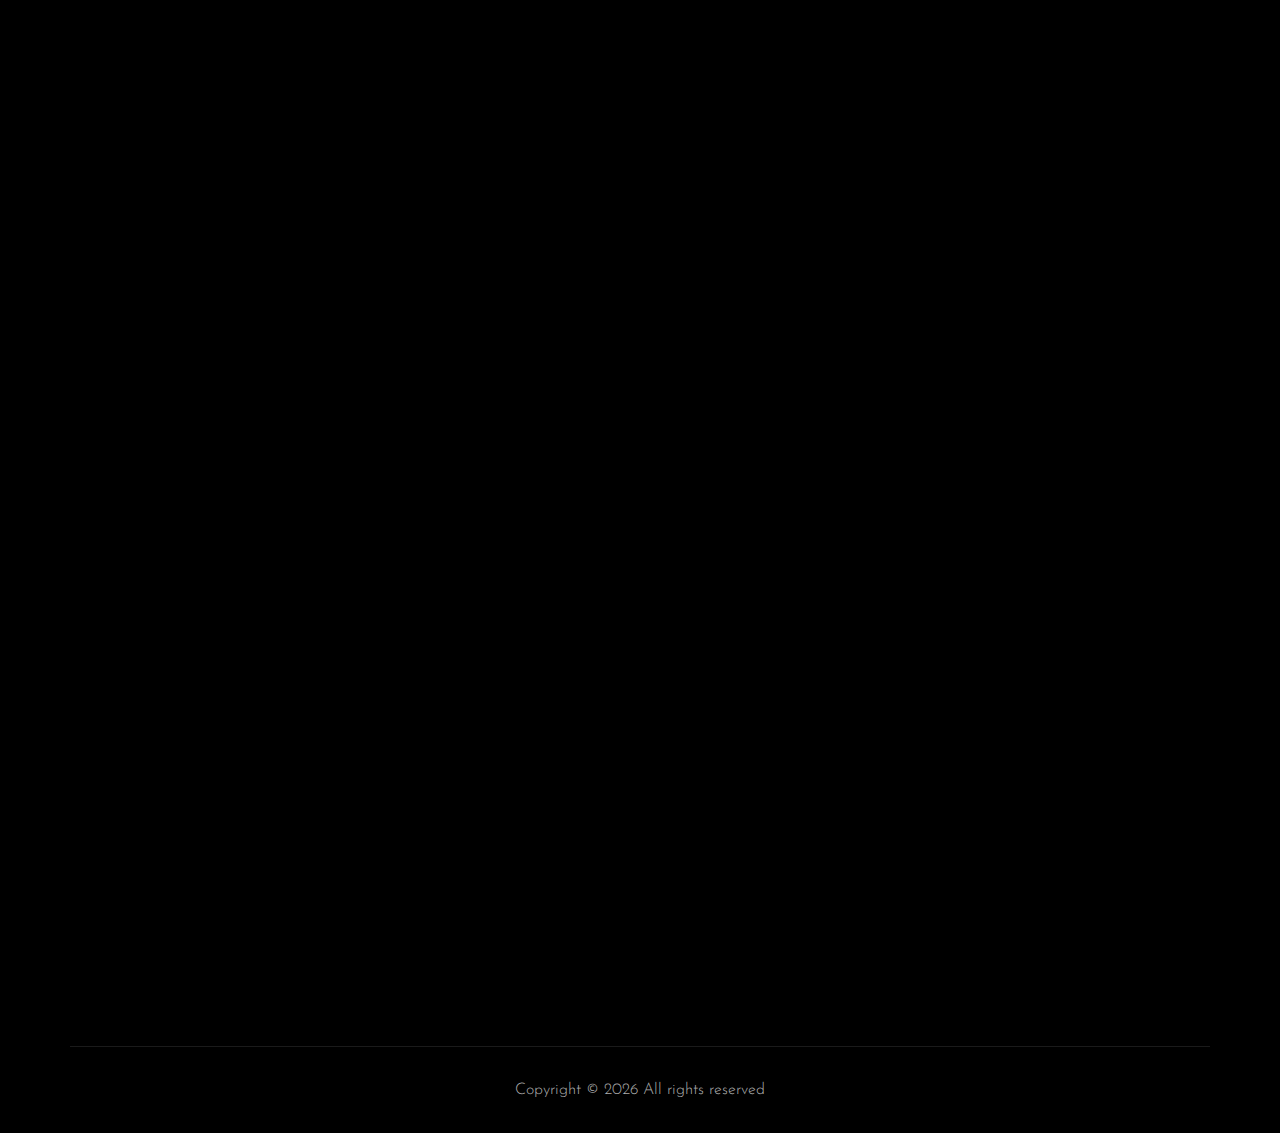
<file: about.html>
<!DOCTYPE html>
<html lang="zxx">

<head>
    <meta charset="UTF-8">
    <meta name="description" content="Zeda Studio">
    <meta name="keywords" content="Videograph, unica, creative, html">
    <meta name="viewport" content="width=device-width, initial-scale=1.0">
    <meta http-equiv="X-UA-Compatible" content="ie=edge">
    <link rel="icon" href="/img/favicon.ico" type="image/x.icon">
    <title>Zeda Studio</title>

    <!-- Google Font -->
    <link href="https://fonts.googleapis.com/css2?family=Play:wght@400;700&display=swap" rel="stylesheet">
    <link href="https://fonts.googleapis.com/css2?family=Josefin+Sans:wght@300;400;500;600;700&display=swap"
        rel="stylesheet">

    <!-- Css Styles -->
    <link rel="stylesheet" href="css/bootstrap.min.css" type="text/css">
    <link rel="stylesheet" href="css/font-awesome.min.css" type="text/css">
    <link rel="stylesheet" href="css/elegant-icons.css" type="text/css">
    <link rel="stylesheet" href="css/owl.carousel.min.css" type="text/css">
    <link rel="stylesheet" href="css/magnific-popup.css" type="text/css">
    <link rel="stylesheet" href="css/slicknav.min.css" type="text/css">
    <link rel="stylesheet" href="css/style.css" type="text/css">
</head>

<body>
    <!-- Page Preloder -->
    <div id="preloder">
        <div class="loader"></div>
    </div>

    <!-- Header Section Begin -->
    <header class="header">
        <div class="container">
            <div class="row">
                <div class="col-lg-2 col-md-3 col-sm-4 col-5">
                    <div class="header__logo">
                        <a href="./index.html"><img src="img/logo.png" alt=""></a>
                    </div>
                </div>
                <div class="col-lg-10">
                    <div class="header__nav__option">
                        <nav class="header__nav__menu mobile-menu">
                            <ul>
                                <li><a href="./index.html">Portfolio</a></li>
                                <!--
                                <li><a href="./index.html#work">Portfolio</a></li>

                                -->
                                <li class="active"><a href="./about.html">About</a></li>

                                <!--
                                
                                <li><a href="./services.html">Services</a></li>
                                <li><a href="#">Pages</a>
                                    <ul class="dropdown">
                                        <li><a href="./about.html">About</a></li>
                                        <li><a href="./portfolio.html">Portfolio</a></li>
                                        <li><a href="./blog.html">Blog</a></li>
                                        <li><a href="./blog-details.html">Blog Details</a></li>
                                    </ul>
                                </li>
                                <li><a href="./contact.html">Contact</a></li>
                            
                            -->

                            </ul>
                        </nav>
                        <div class="header__nav__social">
                            <a href="https://www.youtube.com/@zeda.studio" target="_blank"><i
                                    class="fa fa-youtube-play"></i></a>
                        </div>
                    </div>
                </div>
            </div>
            <div id="mobile-menu-wrap"></div>
        </div>
    </header>
    <!-- Header End -->

    <!-- Breadcrumb Begin -->
    <div class="breadcrumb-option spad set-bg" data-setbg="img/black.jpg">
        <div class="container">
            <div class="row">
                <div class="col-lg-12 text-center">
                    <div class="breadcrumb__text">
                        <h2>About me</h2>
                        <div class="breadcrumb__links">
                            <a href="./index.html">Home</a>
                            <span>About</span>
                        </div>
                    </div>
                </div>
            </div>
        </div>
    </div>
    <!-- Breadcrumb End -->

    <!-- About Section Begin -->
    <section class="about spad">
        <div class="container">
            <div class="row">



                <div class="col-lg-6">
                    <div class="about__pic">
                        <div class="row">
                            <div class="col-lg-6 col-md-6 col-sm-6">
                                <div class="about__pic__item about__pic__item--large set-bg"
                                    data-setbg="img/about/jes.jpg"></div>
                            </div>

                            <div class="col-lg-6 col-md-6 col-sm-6">


                                <div class="row">
                                    <div class="col-lg-12">
                                        <div class="about__pic__item set-bg" data-setbg="img/about/ninj.jpg"></div>


                                    </div>
                                    <div class="col-lg-12">
                                        <div class="about__pic__item set-bg" data-setbg="img/about/desi.jpg"></div>
                                    </div>



                                </div>
                            </div>
                        </div>
                    </div>
                </div>
                <div class="col-lg-6">
                    <div class="about__text">
                        <div class="section-title">
                            <span>About me</span>
                            <h2>Who am I?</h2>
                        </div>

                        <div class="about__text__desc">
                            <p> Since childhood, I have found myself torn between
                                the worlds of science and art. I began my journey by
                                studying mathematics while doing theatre. Through
                                life's trial-and-error, I fortunately ended up discovering
                                something which surprisingly could bring both
                                realms together, the field of Design.
                                After that, I've had the incredible opportunity to
                                play the lead role in a feature film. This experience
                                spurred my passion for cinematography, ultimately
                                leading me to start working as a filmmaker.</p>
                        </div>
                        <div style="height: 20px;"></div>
                        <div class="row">
                            <div class="col-lg-2 col-md-2 col-sm-2 col-3">
                                <a href="mailto:studio.zeda@gmail.com">
                                    <div class="services__item">
                                        <div class="services__item__icon">

                                            <img src="img/icons/mail.png" alt="">

                                        </div>
                                    </div>
                                </a>
                            </div>
                            <div class="col-lg-6 col-md-5 col-sm-5 col-6">
                                <div class="contact__widget__item__text">
                                    <h4>Email</h4>
                                    <p id="email">studio.zeda<span>@</span>gmail.com</p>
                                </div>
                            </div>
                        </div>

                    </div>
                </div>
            </div>
        </div>
    </section>
    <!-- About Section End -->





    <!-- Testimonial Section Begin -->

    <!--

    <section class="testimonial spad set-bg" data-setbg="img/testimonial-bg.jpg">
        <div class="container">
            <div class="row">
                <div class="col-lg-12">
                    <div class="section-title center-title">
                        <span>Loved By Clients</span>
                        <h2>What clients say?</h2>
                    </div>
                </div>
            </div>
            <div class="row">
                <div class="testimonial__slider owl-carousel">
                    <div class="col-lg-4">
                        <div class="testimonial__item">
                            <div class="testimonial__text">
                                <p>Delivers such a great service that it can benefit all kinds of people from any number
                                    of industries.</p>
                            </div>
                            <div class="testimonial__author">
                                <div class="testimonial__author__pic">
                                    <img src="img/testimonial/ta-1.jpg" alt="">
                                </div>
                                <div class="testimonial__author__text">
                                    <h5>Krista Attorn</h5>
                                    <span>Web Designer</span>
                                </div>
                            </div>
                        </div>
                    </div>
                    <div class="col-lg-4">
                        <div class="testimonial__item">
                            <div class="testimonial__text">
                                <p>Videographer delivers such a great service that it can benefit all kinds of people
                                    from any number.</p>
                            </div>
                            <div class="testimonial__author">
                                <div class="testimonial__author__pic">
                                    <img src="img/testimonial/ta-2.jpg" alt="">
                                </div>
                                <div class="testimonial__author__text">
                                    <h5>Krista Attorn</h5>
                                    <span>Web Designer</span>
                                </div>
                            </div>
                        </div>
                    </div>
                    <div class="col-lg-4">
                        <div class="testimonial__item">
                            <div class="testimonial__text">
                                <p>Videographer delivers such a great service that it can benefit all kinds of people
                                    from any number.</p>
                            </div>
                            <div class="testimonial__author">
                                <div class="testimonial__author__pic">
                                    <img src="img/testimonial/ta-3.jpg" alt="">
                                </div>
                                <div class="testimonial__author__text">
                                    <h5>Krista Attorn</h5>
                                    <span>Web Designer</span>
                                </div>
                            </div>
                        </div>
                    </div>
                    <div class="col-lg-4">
                        <div class="testimonial__item">
                            <div class="testimonial__text">
                                <p>Delivers such a great service that it can benefit all kinds of people from any number
                                    of industries.</p>
                            </div>
                            <div class="testimonial__author">
                                <div class="testimonial__author__pic">
                                    <img src="img/testimonial/ta-1.jpg" alt="">
                                </div>
                                <div class="testimonial__author__text">
                                    <h5>Krista Attorn</h5>
                                    <span>Web Designer</span>
                                </div>
                            </div>
                        </div>
                    </div>
                    <div class="col-lg-4">
                        <div class="testimonial__item">
                            <div class="testimonial__text">
                                <p>Videographer delivers such a great service that it can benefit all kinds of people
                                    from any number.</p>
                            </div>
                            <div class="testimonial__author">
                                <div class="testimonial__author__pic">
                                    <img src="img/testimonial/ta-2.jpg" alt="">
                                </div>
                                <div class="testimonial__author__text">
                                    <h5>Krista Attorn</h5>
                                    <span>Web Designer</span>
                                </div>
                            </div>
                        </div>
                    </div>
                </div>
            </div>
        </div>
    </section>

-->

    <!-- Testimonial Section End -->




    <!-- Counter Section Begin -->

    <!--

    <section class="counter">
        <div class="container">
            <div class="counter__content">
                <div class="row">
                    <div class="col-lg-3 col-md-6 col-sm-6">
                        <div class="counter__item">
                            <div class="counter__item__text">
                                <img src="img/icons/ci-1.png" alt="">
                                <h2 class="counter_num">230</h2>
                                <p>Compled Projects</p>
                            </div>
                        </div>
                    </div>
                    <div class="col-lg-3 col-md-6 col-sm-6">
                        <div class="counter__item second__item">
                            <div class="counter__item__text">
                                <img src="img/icons/ci-2.png" alt="">
                                <h2 class="counter_num">1068</h2>
                                <p>Happy clients</p>
                            </div>
                        </div>
                    </div>
                    <div class="col-lg-3 col-md-6 col-sm-6">
                        <div class="counter__item third__item">
                            <div class="counter__item__text">
                                <img src="img/icons/ci-3.png" alt="">
                                <h2 class="counter_num">230</h2>
                                <p>Perspective clients</p>
                            </div>
                        </div>
                    </div>
                    <div class="col-lg-3 col-md-6 col-sm-6">
                        <div class="counter__item four__item">
                            <div class="counter__item__text">
                                <img src="img/icons/ci-4.png" alt="">
                                <h2 class="counter_num">230</h2>
                                <p>Compled Projects</p>
                            </div>
                        </div>
                    </div>
                </div>
            </div>
        </div>
    </section>

-->

    <!-- Counter Section End -->

    <!-- Team Section Begin -->

    <!--

    <section class="team spad set-bg" data-setbg="img/team-bg.jpg">
        <div class="container">
            <div class="row">
                <div class="col-lg-12">
                    <div class="section-title team__title">
                        <span>Nice to meet</span>
                        <h2>OUR Team</h2>
                    </div>
                </div>
            </div>
            <div class="row">
                <div class="col-lg-3 col-md-6 col-sm-6 p-0">
                    <div class="team__item set-bg" data-setbg="img/team/team-1.jpg">
                        <div class="team__item__text">
                            <h4>AMANDA STONE</h4>
                            <p>Videographer</p>
                            <div class="team__item__social">
                                <a href="#"><i class="fa fa-facebook"></i></a>
                                <a href="#"><i class="fa fa-twitter"></i></a>
                                <a href="#"><i class="fa fa-dribbble"></i></a>
                                <a href="#"><i class="fa fa-instagram"></i></a>
                            </div>
                        </div>
                    </div>
                </div>
                <div class="col-lg-3 col-md-6 col-sm-6 p-0">
                    <div class="team__item team__item--second set-bg" data-setbg="img/team/team-2.jpg">
                        <div class="team__item__text">
                            <h4>AMANDA STONE</h4>
                            <p>Videographer</p>
                            <div class="team__item__social">
                                <a href="#"><i class="fa fa-facebook"></i></a>
                                <a href="#"><i class="fa fa-twitter"></i></a>
                                <a href="#"><i class="fa fa-dribbble"></i></a>
                                <a href="#"><i class="fa fa-instagram"></i></a>
                            </div>
                        </div>
                    </div>
                </div>
                <div class="col-lg-3 col-md-6 col-sm-6 p-0">
                    <div class="team__item team__item--third set-bg" data-setbg="img/team/team-3.jpg">
                        <div class="team__item__text">
                            <h4>AMANDA STONE</h4>
                            <p>Videographer</p>
                            <div class="team__item__social">
                                <a href="#"><i class="fa fa-facebook"></i></a>
                                <a href="#"><i class="fa fa-twitter"></i></a>
                                <a href="#"><i class="fa fa-dribbble"></i></a>
                                <a href="#"><i class="fa fa-instagram"></i></a>
                            </div>
                        </div>
                    </div>
                </div>
                <div class="col-lg-3 col-md-6 col-sm-6 p-0">
                    <div class="team__item team__item--four set-bg" data-setbg="img/team/team-4.jpg">
                        <div class="team__item__text">
                            <h4>AMANDA STONE</h4>
                            <p>Videographer</p>
                            <div class="team__item__social">
                                <a href="#"><i class="fa fa-facebook"></i></a>
                                <a href="#"><i class="fa fa-twitter"></i></a>
                                <a href="#"><i class="fa fa-dribbble"></i></a>
                                <a href="#"><i class="fa fa-instagram"></i></a>
                            </div>
                        </div>
                    </div>
                </div>
                <div class="col-lg-12 p-0">
                    <div class="team__btn">
                        <a href="#" class="primary-btn">Meet Our Team</a>
                    </div>
                </div>
            </div>
        </div>
    </section>

-->

    <!-- Team Section End -->

    <!-- Footer Section Begin -->


    <footer class="footer">
        <div class="container">
            <!--
            <div class="footer__top">
                <div class="row">
                    <div class="col-lg-6 col-md-6">
                        <div class="footer__top__logo">
                            <a href="#"><img src="img/logo.png" alt=""></a>
                        </div>
                    </div>
                    <div class="col-lg-6 col-md-6">
                        <div class="footer__top__social">
                            <a href="#"><i class="fa fa-facebook"></i></a>
                            <a href="#"><i class="fa fa-twitter"></i></a>
                            <a href="#"><i class="fa fa-dribbble"></i></a>
                            <a href="#"><i class="fa fa-instagram"></i></a>
                            <a href="#"><i class="fa fa-youtube-play"></i></a>
                        </div>
                    </div>
                </div>
            </div>
            <div class="footer__option">
                <div class="row">
                    <div class="col-lg-4 col-md-6 col-sm-6">
                        <div class="footer__option__item">
                            <h5>About us</h5>
                            <p>Formed in 2006 by Matt Hobbs and Cael Jones, Videoprah is an award-winning, full-service
                                production company specializing.</p>
                            <a href="#" class="read__more">Read more <span class="arrow_right"></span></a>
                        </div>
                    </div>
                    <div class="col-lg-2 col-md-3 col-sm-3">
                        <div class="footer__option__item">
                            <h5>Who we are</h5>
                            <ul>
                                <li><a href="#">Team</a></li>
                                <li><a href="#">Carrers</a></li>
                                <li><a href="#">Contact us</a></li>
                                <li><a href="#">Locations</a></li>
                            </ul>
                        </div>
                    </div>
                    <div class="col-lg-2 col-md-3 col-sm-3">
                        <div class="footer__option__item">
                            <h5>Our work</h5>
                            <ul>
                                <li><a href="#">Feature</a></li>
                                <li><a href="#">Latest</a></li>
                                <li><a href="#">Browse Archive</a></li>
                                <li><a href="#">Video for web</a></li>
                            </ul>
                        </div>
                    </div>
                    <div class="col-lg-4 col-md-12">
                        <div class="footer__option__item">
                            <h5>Newsletter</h5>
                            <p>Videoprah is an award-winning, full-service production company specializing.</p>
                            <form action="#">
                                <input type="text" placeholder="Email">
                                <button type="submit"><i class="fa fa-send"></i></button>
                            </form>
                        </div>
                    </div>
                </div>
            </div>
        -->
            <div class="footer__copyright">
                <div class="row">
                    <div class="col-lg-12 text-center">

                        <p class="footer__copyright__text">Copyright &copy;
                            <script>
                                document.write(new Date().getFullYear());
                            </script>
                            All rights reserved
                        </p>

                    </div>
                </div>
            </div>

        </div>
    </footer>


    <!-- Footer Section End -->

    <!-- Js Plugins -->
    <script src="js/jquery-3.3.1.min.js"></script>
    <script src="js/bootstrap.min.js"></script>
    <script src="js/jquery.magnific-popup.min.js"></script>
    <script src="js/mixitup.min.js"></script>
    <script src="js/masonry.pkgd.min.js"></script>
    <script src="js/jquery.slicknav.js"></script>
    <script src="js/owl.carousel.min.js"></script>
    <script src="js/main.js"></script>


    <script>
        document.addEventListener('DOMContentLoaded', function () {
            var emailElement = document.getElementById('email');
            var email = emailElement.textContent.replace('<span>@</span>', '@');
            emailElement.innerHTML = email;
        });
    </script>

</body>

</html>
</file>
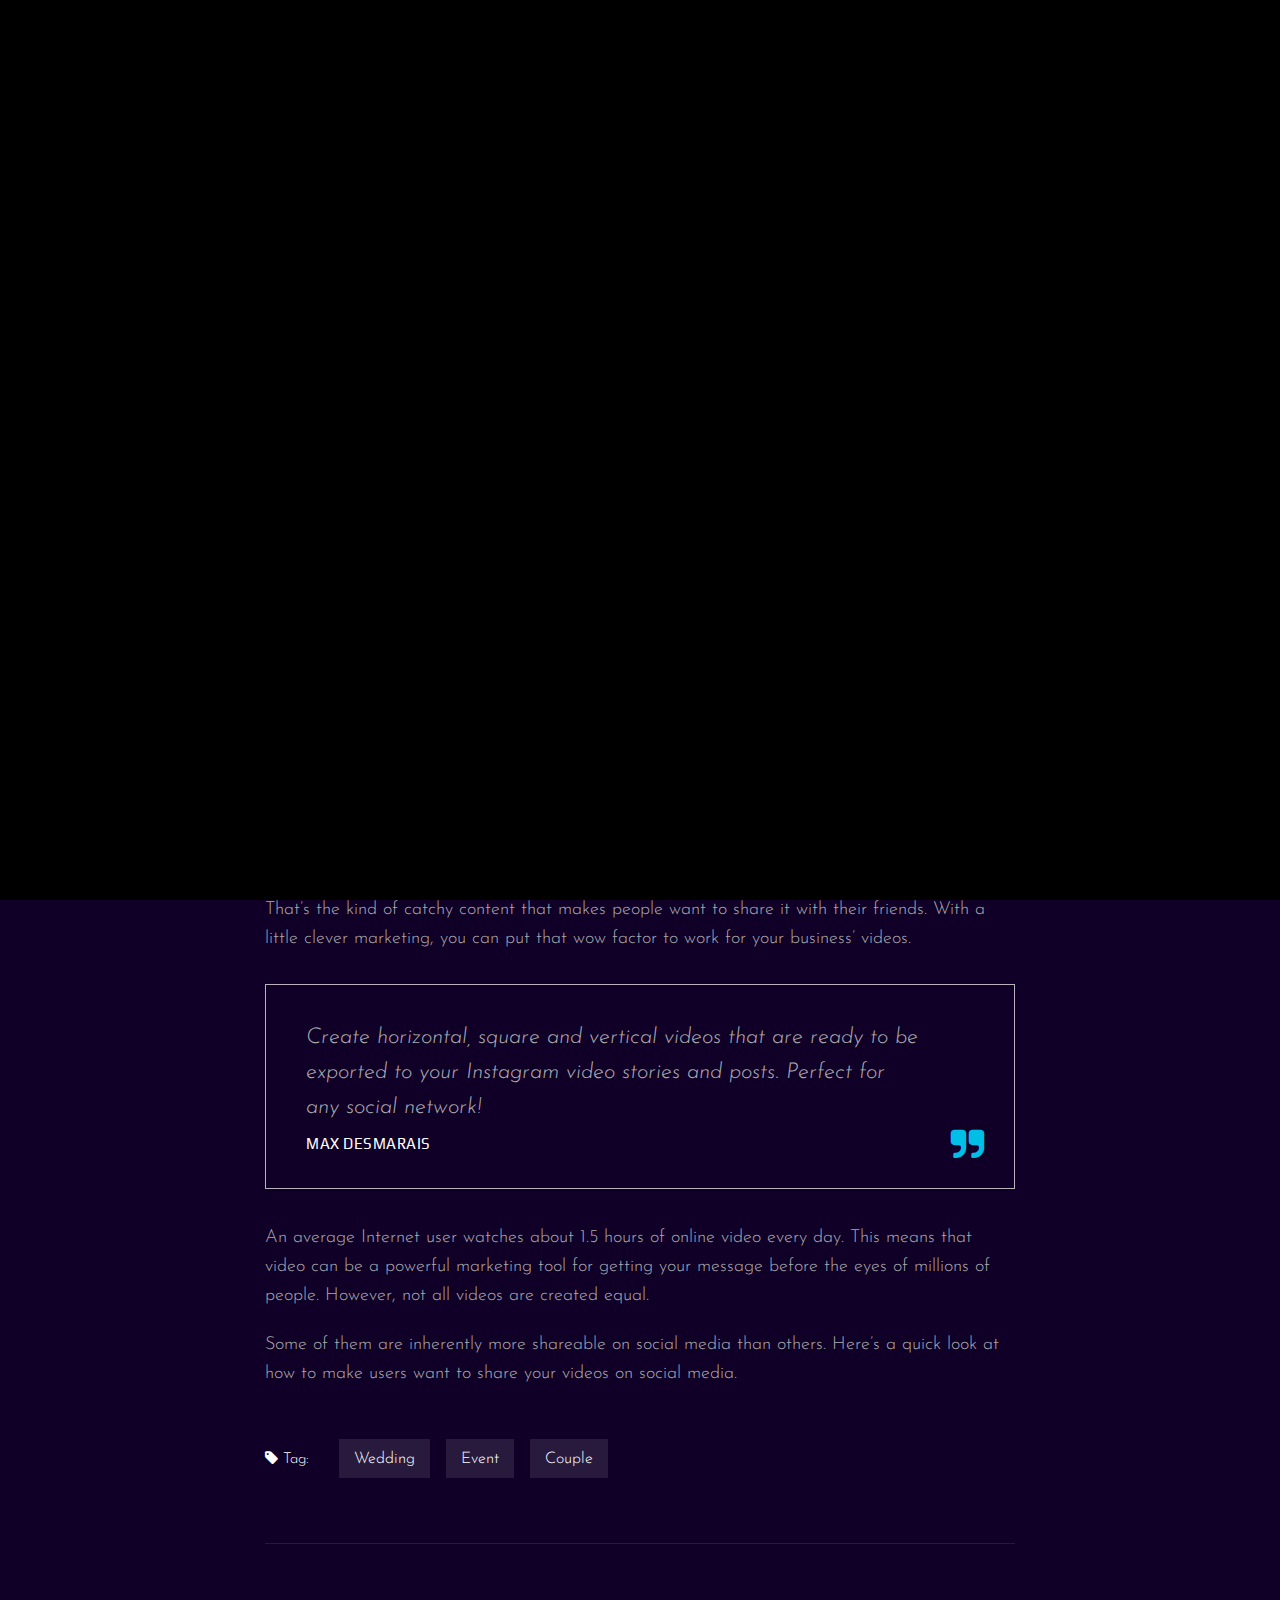
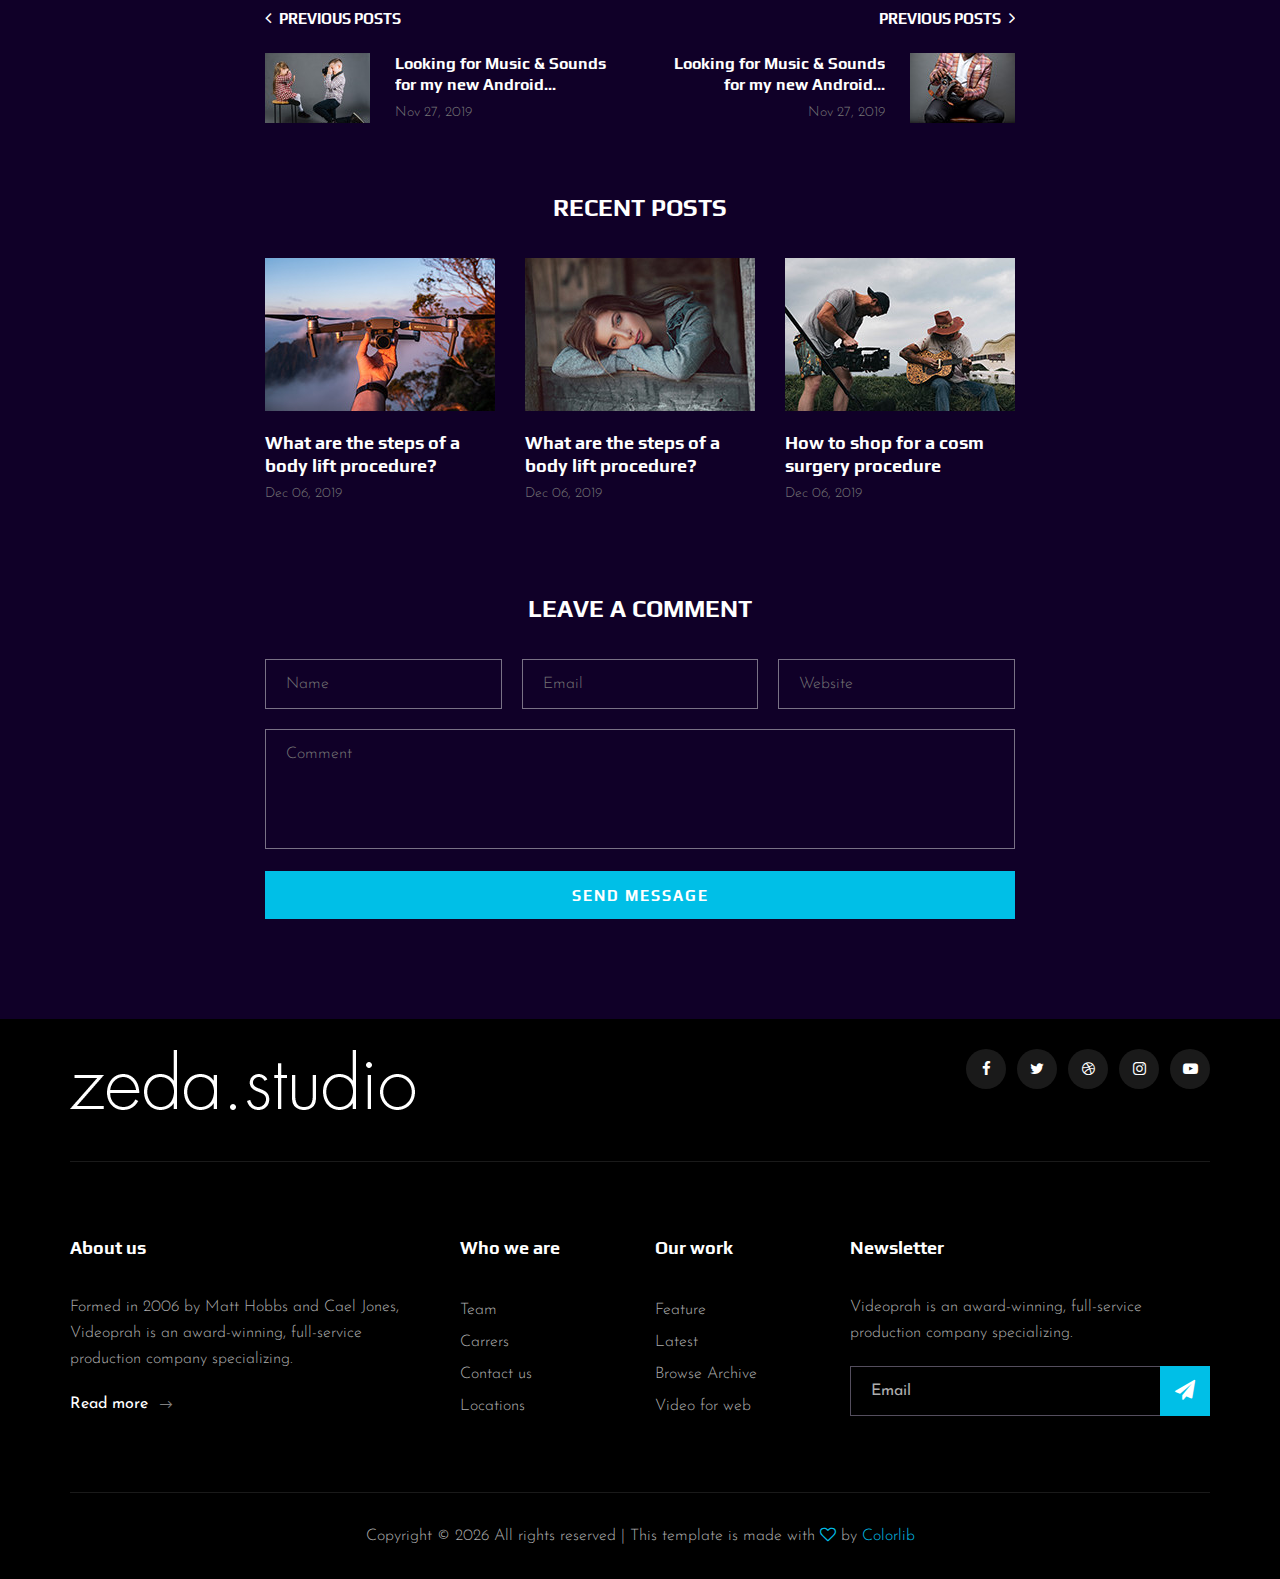
<file: blog-details.html>
<!DOCTYPE html>
<html lang="zxx">

<head>
    <meta charset="UTF-8">
    <meta name="description" content="Videograph Template">
    <meta name="keywords" content="Videograph, unica, creative, html">
    <meta name="viewport" content="width=device-width, initial-scale=1.0">
    <meta http-equiv="X-UA-Compatible" content="ie=edge">
    <title>Videograph | Template</title>

    <!-- Google Font -->
    <link href="https://fonts.googleapis.com/css2?family=Play:wght@400;700&display=swap" rel="stylesheet">
    <link href="https://fonts.googleapis.com/css2?family=Josefin+Sans:wght@300;400;500;600;700&display=swap"
        rel="stylesheet">

    <!-- Css Styles -->
    <link rel="stylesheet" href="css/bootstrap.min.css" type="text/css">
    <link rel="stylesheet" href="css/font-awesome.min.css" type="text/css">
    <link rel="stylesheet" href="css/elegant-icons.css" type="text/css">
    <link rel="stylesheet" href="css/owl.carousel.min.css" type="text/css">
    <link rel="stylesheet" href="css/magnific-popup.css" type="text/css">
    <link rel="stylesheet" href="css/slicknav.min.css" type="text/css">
    <link rel="stylesheet" href="css/style.css" type="text/css">
</head>

<body>
    <!-- Page Preloder -->
    <div id="preloder">
        <div class="loader"></div>
    </div>

    <!-- Header Section Begin -->
    <header class="header">
        <div class="container">
            <div class="row">
                <div class="col-lg-2">
                    <div class="header__logo">
                        <a href="./index.html"><img src="img/logo.png" alt=""></a>
                    </div>
                </div>
                <div class="col-lg-10">
                    <div class="header__nav__option">
                        <nav class="header__nav__menu mobile-menu">
                            <ul>
                                <li><a href="./index.html">Home</a></li>
                                <li><a href="./about.html">About</a></li>
                                <li><a href="./portfolio.html">Portfolio</a></li>
                                <li class="active"><a href="./services.html">Services</a></li>
                                <li><a href="#">Pages</a>
                                    <ul class="dropdown">
                                        <li><a href="./about.html">About</a></li>
                                        <li><a href="./portfolio.html">Portfolio</a></li>
                                        <li><a href="./blog.html">Blog</a></li>
                                        <li><a href="./blog-details.html">Blog Details</a></li>
                                    </ul>
                                </li>
                                <li><a href="./contact.html">Contact</a></li>
                            </ul>
                        </nav>
                        <div class="header__nav__social">
                            <a href="#"><i class="fa fa-facebook"></i></a>
                            <a href="#"><i class="fa fa-twitter"></i></a>
                            <a href="#"><i class="fa fa-dribbble"></i></a>
                            <a href="#"><i class="fa fa-instagram"></i></a>
                            <a href="#"><i class="fa fa-youtube-play"></i></a>
                        </div>
                    </div>
                </div>
            </div>
            <div id="mobile-menu-wrap"></div>
        </div>
    </header>
    <!-- Header End -->

    <!-- Blog Details Hero Begin -->
    <section class="blog-hero spad set-bg" data-setbg="img/blog/blog-hero.jpg">
        <div class="container">
            <div class="row d-flex justify-content-center">
                <div class="col-lg-8">
                    <div class="blog__hero__text">
                        <h2>WHAT MAKES USERS WANT TO SHARE A VIDEO ON SOCIAL MEDIA?</h2>
                        <ul>
                            <li>by <span>Krista Starkes</span></li>
                            <li>Jan 03, 2020</li>
                            <li>05 Comment</li>
                        </ul>
                    </div>
                </div>
            </div>
        </div>
    </section>
    <!-- Blog Details Hero End -->

    <!-- Blog Details Section Begin -->
    <div class="blog-details spad">
        <div class="container">
            <div class="row d-flex justify-content-center">
                <div class="col-lg-8">
                    <div class="blog__details__content">
                        <div class="blog__details__text">
                            <p>Videos with a wow factor are always more shareable than those without it. The wow factor
                                is hard to define, but it generally refers to any content that makes viewers think,
                                “Wow!” For example, consider those viral videos of athletes making insanely difficult
                                basketball trick shots, such as shooting a basket while doing a backwards flip on a
                                trampoline.</p>
                            <p>That’s the kind of catchy content that makes people want to share it with their friends.
                                With a little clever marketing, you can put that wow factor to work for your business’
                                videos.</p>
                        </div>
                        <div class="blog__details__quote">
                            <p>Create horizontal, square and vertical videos that are ready to be exported to your
                                Instagram video stories and posts. Perfect for any social network!</p>
                            <h6>Max Desmarais</h6>
                            <i class="fa fa-quote-right"></i>
                        </div>
                        <div class="blog__details__desc">
                            <p>An average Internet user watches about 1.5 hours of online video every day. This means
                                that video can be a powerful marketing tool for getting your message before the eyes of
                                millions of people. However, not all videos are created equal.</p>
                            <p>Some of them are inherently more shareable on social media than others. Here’s a quick
                                look at how to make users want to share your videos on social media.</p>
                        </div>
                        <div class="blog__details__tags">
                            <span><i class="fa fa-tag"></i> Tag:</span>
                            <a href="#">Wedding</a>
                            <a href="#">Event</a>
                            <a href="#">Couple</a>
                        </div>
                        <div class="blog__details__option">
                            <div class="row">
                                <div class="col-lg-6 col-md-6 col-sm-6">
                                    <a href="#" class="blog__details__option__item">
                                        <h5><i class="fa fa-angle-left"></i> Previous posts</h5>
                                        <div class="blog__details__option__item__img">
                                            <img src="img/blog/prev.jpg" alt="">
                                        </div>
                                        <div class="blog__details__option__item__text">
                                            <h6>Looking for Music & Sounds for my new Android...</h6>
                                            <span>Nov 27, 2019</span>
                                        </div>
                                    </a>
                                </div>
                                <div class="col-lg-6 col-md-6 col-sm-6">
                                    <a href="#" class="blog__details__option__item blog__details__option__item--right">
                                        <h5>Previous posts <i class="fa fa-angle-right"></i></h5>
                                        <div class="blog__details__option__item__img">
                                            <img src="img/blog/next.jpg" alt="">
                                        </div>
                                        <div class="blog__details__option__item__text">
                                            <h6>Looking for Music & Sounds for my new Android...</h6>
                                            <span>Nov 27, 2019</span>
                                        </div>
                                    </a>
                                </div>
                            </div>
                        </div>
                        <div class="blog__details__recent">
                            <h4>Recent Posts</h4>
                            <div class="row">
                                <div class="col-lg-4 col-md-6 col-sm-6">
                                    <div class="blog__details__recent__item">
                                        <img src="img/blog/ri-1.jpg" alt="">
                                        <h5>What are the steps of a body lift procedure?</h5>
                                        <span>Dec 06, 2019</span>
                                    </div>
                                </div>
                                <div class="col-lg-4 col-md-6 col-sm-6">
                                    <div class="blog__details__recent__item">
                                        <img src="img/blog/ri-2.jpg" alt="">
                                        <h5>What are the steps of a body lift procedure?</h5>
                                        <span>Dec 06, 2019</span>
                                    </div>
                                </div>
                                <div class="col-lg-4 col-md-6 col-sm-6">
                                    <div class="blog__details__recent__item">
                                        <img src="img/blog/ri-3.jpg" alt="">
                                        <h5>How to shop for a cosm surgery procedure</h5>
                                        <span>Dec 06, 2019</span>
                                    </div>
                                </div>
                            </div>
                        </div>
                        <div class="blog__details__comment">
                            <h4>Leave a comment</h4>
                            <form action="#">
                                <div class="input__list">
                                    <input type="text" placeholder="Name">
                                    <input type="text" placeholder="Email">
                                    <input type="text" placeholder="Website">
                                </div>
                                <textarea placeholder="Comment"></textarea>
                                <button type="submit" class="site-btn">Send Message</button>
                            </form>
                        </div>
                    </div>
                </div>
            </div>
        </div>
    </div>
    <!-- Blog Details Section End -->

    <!-- Footer Section Begin -->
    <footer class="footer">
        <div class="container">
            <div class="footer__top">
                <div class="row">
                    <div class="col-lg-6 col-md-6">
                        <div class="footer__top__logo">
                            <a href="#"><img src="img/logo.png" alt=""></a>
                        </div>
                    </div>
                    <div class="col-lg-6 col-md-6">
                        <div class="footer__top__social">
                            <a href="#"><i class="fa fa-facebook"></i></a>
                            <a href="#"><i class="fa fa-twitter"></i></a>
                            <a href="#"><i class="fa fa-dribbble"></i></a>
                            <a href="#"><i class="fa fa-instagram"></i></a>
                            <a href="#"><i class="fa fa-youtube-play"></i></a>
                        </div>
                    </div>
                </div>
            </div>
            <div class="footer__option">
                <div class="row">
                    <div class="col-lg-4 col-md-6 col-sm-6">
                        <div class="footer__option__item">
                            <h5>About us</h5>
                            <p>Formed in 2006 by Matt Hobbs and Cael Jones, Videoprah is an award-winning, full-service
                                production company specializing.</p>
                            <a href="#" class="read__more">Read more <span class="arrow_right"></span></a>
                        </div>
                    </div>
                    <div class="col-lg-2 col-md-3 col-sm-3">
                        <div class="footer__option__item">
                            <h5>Who we are</h5>
                            <ul>
                                <li><a href="#">Team</a></li>
                                <li><a href="#">Carrers</a></li>
                                <li><a href="#">Contact us</a></li>
                                <li><a href="#">Locations</a></li>
                            </ul>
                        </div>
                    </div>
                    <div class="col-lg-2 col-md-3 col-sm-3">
                        <div class="footer__option__item">
                            <h5>Our work</h5>
                            <ul>
                                <li><a href="#">Feature</a></li>
                                <li><a href="#">Latest</a></li>
                                <li><a href="#">Browse Archive</a></li>
                                <li><a href="#">Video for web</a></li>
                            </ul>
                        </div>
                    </div>
                    <div class="col-lg-4 col-md-12">
                        <div class="footer__option__item">
                            <h5>Newsletter</h5>
                            <p>Videoprah is an award-winning, full-service production company specializing.</p>
                            <form action="#">
                                <input type="text" placeholder="Email">
                                <button type="submit"><i class="fa fa-send"></i></button>
                            </form>
                        </div>
                    </div>
                </div>
            </div>
            <div class="footer__copyright">
                <div class="row">
                    <div class="col-lg-12 text-center">
                        <!-- Link back to Colorlib can't be removed. Template is licensed under CC BY 3.0. -->
                        <p class="footer__copyright__text">Copyright &copy;
                            <script>
                                document.write(new Date().getFullYear());
                            </script>
                            All rights reserved | This template is made with <i class="fa fa-heart-o"
                                aria-hidden="true"></i> by <a href="https://colorlib.com" target="_blank">Colorlib</a>
                        </p>
                        <!-- Link back to Colorlib can't be removed. Template is licensed under CC BY 3.0. -->
                    </div>
                </div>
            </div>
        </div>
    </footer>
    <!-- Footer Section End -->

    <!-- Js Plugins -->
    <script src="js/jquery-3.3.1.min.js"></script>
    <script src="js/bootstrap.min.js"></script>
    <script src="js/jquery.magnific-popup.min.js"></script>
    <script src="js/mixitup.min.js"></script>
    <script src="js/masonry.pkgd.min.js"></script>
    <script src="js/jquery.slicknav.js"></script>
    <script src="js/owl.carousel.min.js"></script>
    <script src="js/main.js"></script>
</body>

</html>
</file>
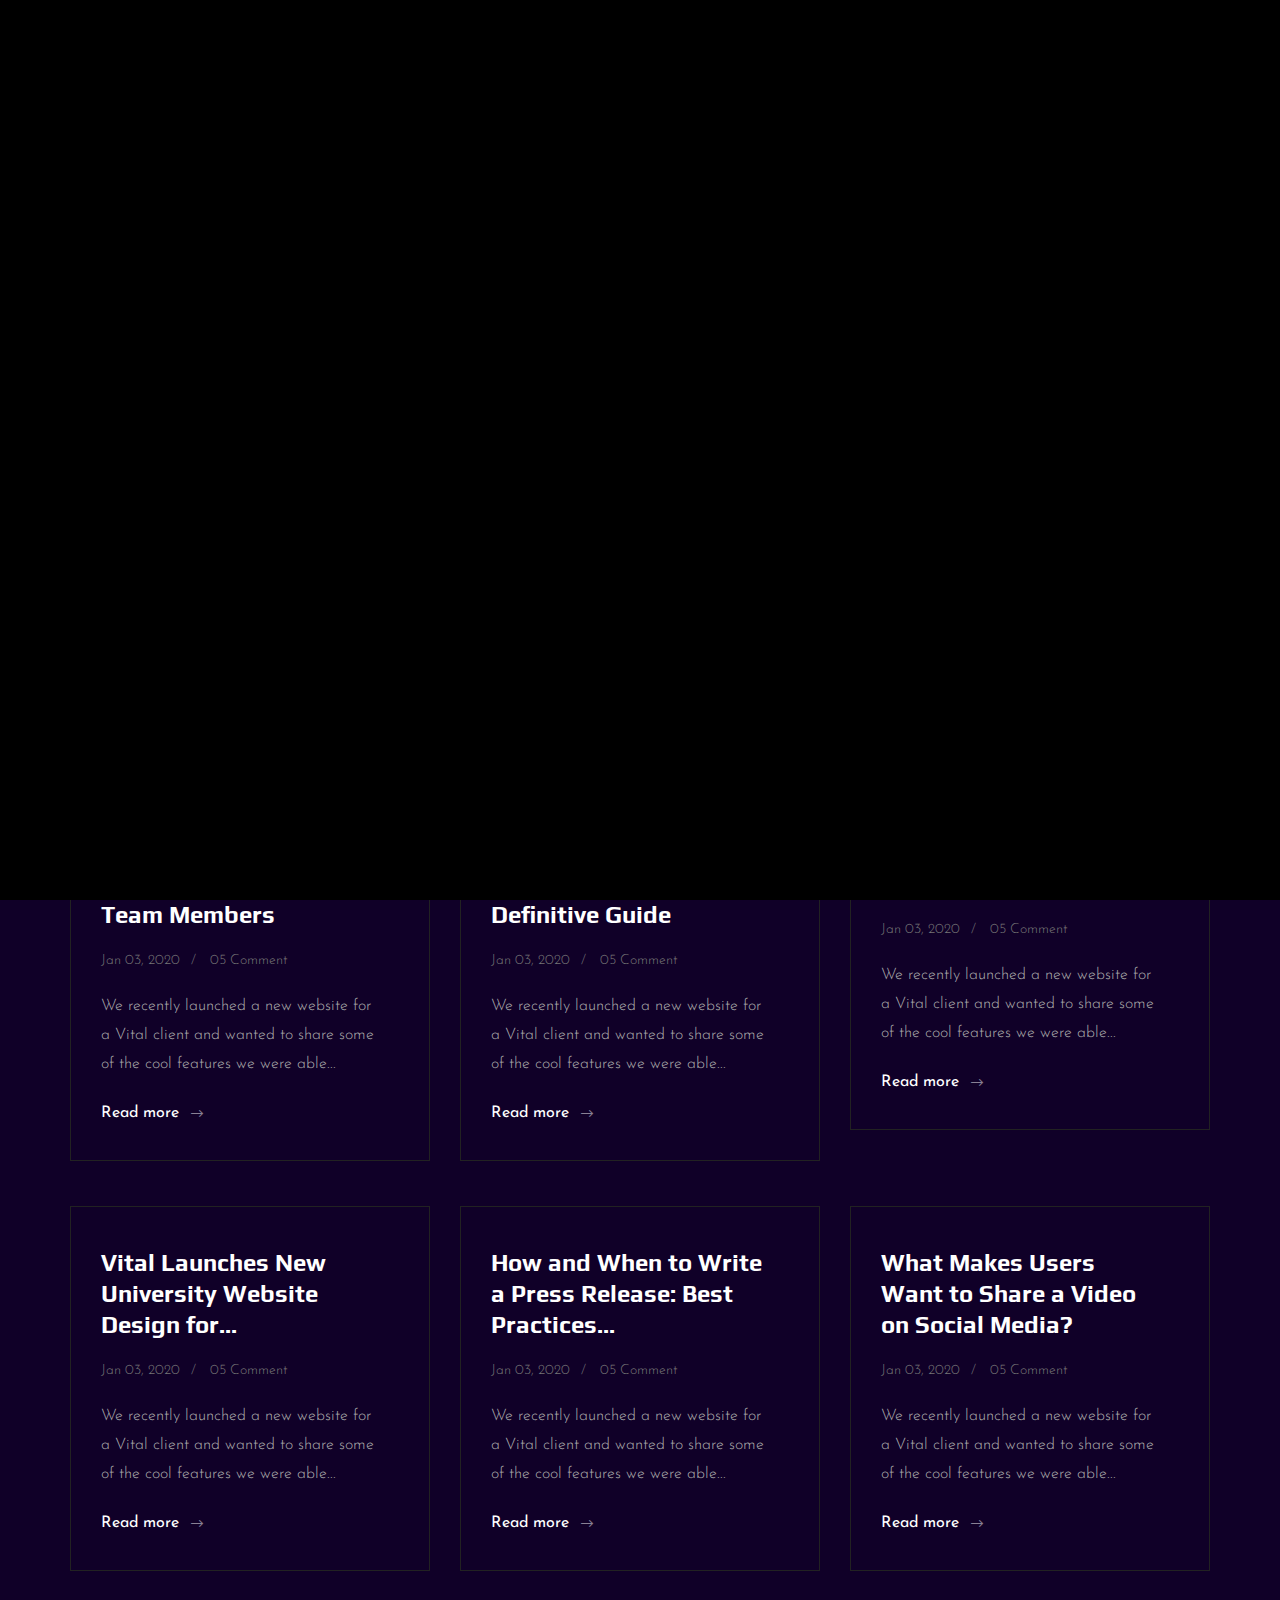
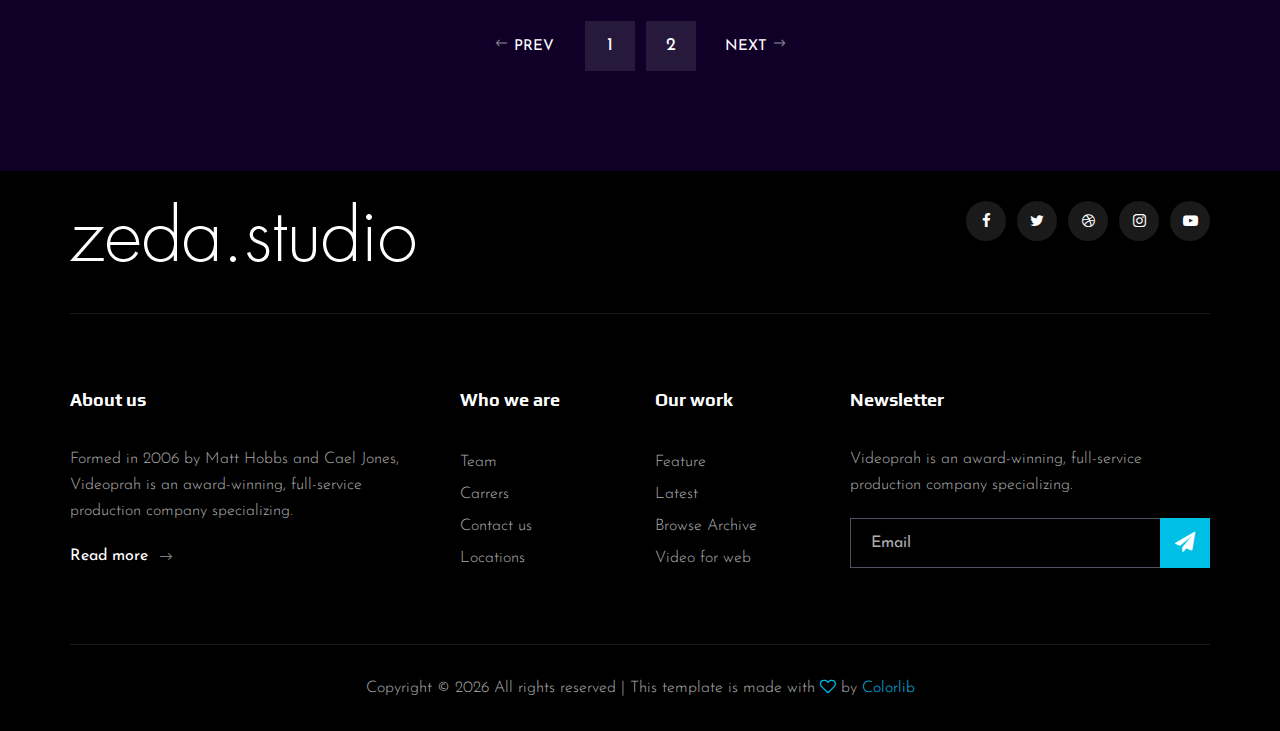
<file: blog.html>
<!DOCTYPE html>
<html lang="zxx">

<head>
    <meta charset="UTF-8">
    <meta name="description" content="Videograph Template">
    <meta name="keywords" content="Videograph, unica, creative, html">
    <meta name="viewport" content="width=device-width, initial-scale=1.0">
    <meta http-equiv="X-UA-Compatible" content="ie=edge">
    <title>Videograph | Template</title>

    <!-- Google Font -->
    <link href="https://fonts.googleapis.com/css2?family=Play:wght@400;700&display=swap" rel="stylesheet">
    <link href="https://fonts.googleapis.com/css2?family=Josefin+Sans:wght@300;400;500;600;700&display=swap"
        rel="stylesheet">

    <!-- Css Styles -->
    <link rel="stylesheet" href="css/bootstrap.min.css" type="text/css">
    <link rel="stylesheet" href="css/font-awesome.min.css" type="text/css">
    <link rel="stylesheet" href="css/elegant-icons.css" type="text/css">
    <link rel="stylesheet" href="css/owl.carousel.min.css" type="text/css">
    <link rel="stylesheet" href="css/magnific-popup.css" type="text/css">
    <link rel="stylesheet" href="css/slicknav.min.css" type="text/css">
    <link rel="stylesheet" href="css/style.css" type="text/css">
</head>

<body>
    <!-- Page Preloder -->
    <div id="preloder">
        <div class="loader"></div>
    </div>

    <!-- Header Section Begin -->
    <header class="header">
        <div class="container">
            <div class="row">
                <div class="col-lg-2">
                    <div class="header__logo">
                        <a href="./index.html"><img src="img/logo.png" alt=""></a>
                    </div>
                </div>
                <div class="col-lg-10">
                    <div class="header__nav__option">
                        <nav class="header__nav__menu mobile-menu">
                            <ul>
                                <li><a href="./index.html">Home</a></li>
                                <li><a href="./about.html">About</a></li>
                                <li><a href="./portfolio.html">Portfolio</a></li>
                                <li class="active"><a href="./services.html">Services</a></li>
                                <li><a href="#">Pages</a>
                                    <ul class="dropdown">
                                        <li><a href="./about.html">About</a></li>
                                        <li><a href="./portfolio.html">Portfolio</a></li>
                                        <li><a href="./blog.html">Blog</a></li>
                                        <li><a href="./blog-details.html">Blog Details</a></li>
                                    </ul>
                                </li>
                                <li><a href="./contact.html">Contact</a></li>
                            </ul>
                        </nav>
                        <div class="header__nav__social">
                            <a href="#"><i class="fa fa-facebook"></i></a>
                            <a href="#"><i class="fa fa-twitter"></i></a>
                            <a href="#"><i class="fa fa-dribbble"></i></a>
                            <a href="#"><i class="fa fa-instagram"></i></a>
                            <a href="#"><i class="fa fa-youtube-play"></i></a>
                        </div>
                    </div>
                </div>
            </div>
            <div id="mobile-menu-wrap"></div>
        </div>
    </header>
    <!-- Header End -->

    <!-- Breadcrumb Begin -->
    <div class="breadcrumb-option spad set-bg" data-setbg="img/breadcrumb-bg.jpg">
        <div class="container">
            <div class="row">
                <div class="col-lg-12 text-center">
                    <div class="breadcrumb__text">
                        <h2>Our Blog</h2>
                        <div class="breadcrumb__links">
                            <a href="#">Home</a>
                            <span>Blog</span>
                        </div>
                    </div>
                </div>
            </div>
        </div>
    </div>
    <!-- Breadcrumb End -->

    <!-- Blog Section Begin -->
    <section class="blog spad">
        <div class="container">
            <div class="row">
                <div class="col-lg-4 col-md-6 col-sm-6">
                    <div class="blog__item">
                        <h4>What Makes Users Want to Share a Video on Social Media?</h4>
                        <ul>
                            <li>Jan 03, 2020</li>
                            <li>05 Comment</li>
                        </ul>
                        <p>We recently launched a new website for a Vital client and wanted to share some of the cool
                            features we were able...</p>
                        <a href="#">Read more <span class="arrow_right"></span></a>
                    </div>
                </div>
                <div class="col-lg-4 col-md-6 col-sm-6">
                    <div class="blog__item">
                        <h4>Bumper Ads: How to Tell a Story in 6 Seconds</h4>
                        <ul>
                            <li>Jan 03, 2020</li>
                            <li>05 Comment</li>
                        </ul>
                        <p>We recently launched a new website for a Vital client and wanted to share some of the cool
                            features we were able...</p>
                        <a href="#">Read more <span class="arrow_right"></span></a>
                    </div>
                </div>
                <div class="col-lg-4 col-md-6 col-sm-6">
                    <div class="blog__item">
                        <h4>Recruitment Marketing for the Digital Age: A Definitive Guide</h4>
                        <ul>
                            <li>Jan 03, 2020</li>
                            <li>05 Comment</li>
                        </ul>
                        <p>We recently launched a new website for a Vital client and wanted to share some of the cool
                            features we were able...</p>
                        <a href="#">Read more <span class="arrow_right"></span></a>
                    </div>
                </div>
                <div class="col-lg-4 col-md-6 col-sm-6">
                    <div class="blog__item">
                        <h4>Say Bonjour! Ola! & Guten Tag! to Our New Team Members</h4>
                        <ul>
                            <li>Jan 03, 2020</li>
                            <li>05 Comment</li>
                        </ul>
                        <p>We recently launched a new website for a Vital client and wanted to share some of the cool
                            features we were able...</p>
                        <a href="#">Read more <span class="arrow_right"></span></a>
                    </div>
                </div>
                <div class="col-lg-4 col-md-6 col-sm-6">
                    <div class="blog__item">
                        <h4>Recruitment Marketing for the Digital Age: A Definitive Guide</h4>
                        <ul>
                            <li>Jan 03, 2020</li>
                            <li>05 Comment</li>
                        </ul>
                        <p>We recently launched a new website for a Vital client and wanted to share some of the cool
                            features we were able...</p>
                        <a href="#">Read more <span class="arrow_right"></span></a>
                    </div>
                </div>
                <div class="col-lg-4 col-md-6 col-sm-6">
                    <div class="blog__item">
                        <h4>Pay-Per-Click Marketing: A ‘Nuts & Bolts’ Guide</h4>
                        <ul>
                            <li>Jan 03, 2020</li>
                            <li>05 Comment</li>
                        </ul>
                        <p>We recently launched a new website for a Vital client and wanted to share some of the cool
                            features we were able...</p>
                        <a href="#">Read more <span class="arrow_right"></span></a>
                    </div>
                </div>
                <div class="col-lg-4 col-md-6 col-sm-6">
                    <div class="blog__item">
                        <h4>Vital Launches New University Website Design for...</h4>
                        <ul>
                            <li>Jan 03, 2020</li>
                            <li>05 Comment</li>
                        </ul>
                        <p>We recently launched a new website for a Vital client and wanted to share some of the cool
                            features we were able...</p>
                        <a href="#">Read more <span class="arrow_right"></span></a>
                    </div>
                </div>
                <div class="col-lg-4 col-md-6 col-sm-6">
                    <div class="blog__item">
                        <h4>How and When to Write a Press Release: Best Practices...</h4>
                        <ul>
                            <li>Jan 03, 2020</li>
                            <li>05 Comment</li>
                        </ul>
                        <p>We recently launched a new website for a Vital client and wanted to share some of the cool
                            features we were able...</p>
                        <a href="#">Read more <span class="arrow_right"></span></a>
                    </div>
                </div>
                <div class="col-lg-4 col-md-6 col-sm-6">
                    <div class="blog__item">
                        <h4>What Makes Users Want to Share a Video on Social Media?</h4>
                        <ul>
                            <li>Jan 03, 2020</li>
                            <li>05 Comment</li>
                        </ul>
                        <p>We recently launched a new website for a Vital client and wanted to share some of the cool
                            features we were able...</p>
                        <a href="#">Read more <span class="arrow_right"></span></a>
                    </div>
                </div>
            </div>
            <div class="row">
                <div class="col-lg-12">
                    <div class="pagination__option blog__pagi">
                        <a href="#" class="arrow__pagination left__arrow"><span class="arrow_left"></span> Prev</a>
                        <a href="#" class="number__pagination">1</a>
                        <a href="#" class="number__pagination">2</a>
                        <a href="#" class="arrow__pagination right__arrow">Next <span class="arrow_right"></span></a>
                    </div>
                </div>
            </div>
        </div>
    </section>
    <!-- Blog Section End -->

    <!-- Footer Section Begin -->
    <footer class="footer">
        <div class="container">
            <div class="footer__top">
                <div class="row">
                    <div class="col-lg-6 col-md-6">
                        <div class="footer__top__logo">
                            <a href="#"><img src="img/logo.png" alt=""></a>
                        </div>
                    </div>
                    <div class="col-lg-6 col-md-6">
                        <div class="footer__top__social">
                            <a href="#"><i class="fa fa-facebook"></i></a>
                            <a href="#"><i class="fa fa-twitter"></i></a>
                            <a href="#"><i class="fa fa-dribbble"></i></a>
                            <a href="#"><i class="fa fa-instagram"></i></a>
                            <a href="#"><i class="fa fa-youtube-play"></i></a>
                        </div>
                    </div>
                </div>
            </div>
            <div class="footer__option">
                <div class="row">
                    <div class="col-lg-4 col-md-6 col-sm-6">
                        <div class="footer__option__item">
                            <h5>About us</h5>
                            <p>Formed in 2006 by Matt Hobbs and Cael Jones, Videoprah is an award-winning, full-service
                                production company specializing.</p>
                            <a href="#" class="read__more">Read more <span class="arrow_right"></span></a>
                        </div>
                    </div>
                    <div class="col-lg-2 col-md-3 col-sm-3">
                        <div class="footer__option__item">
                            <h5>Who we are</h5>
                            <ul>
                                <li><a href="#">Team</a></li>
                                <li><a href="#">Carrers</a></li>
                                <li><a href="#">Contact us</a></li>
                                <li><a href="#">Locations</a></li>
                            </ul>
                        </div>
                    </div>
                    <div class="col-lg-2 col-md-3 col-sm-3">
                        <div class="footer__option__item">
                            <h5>Our work</h5>
                            <ul>
                                <li><a href="#">Feature</a></li>
                                <li><a href="#">Latest</a></li>
                                <li><a href="#">Browse Archive</a></li>
                                <li><a href="#">Video for web</a></li>
                            </ul>
                        </div>
                    </div>
                    <div class="col-lg-4 col-md-12">
                        <div class="footer__option__item">
                            <h5>Newsletter</h5>
                            <p>Videoprah is an award-winning, full-service production company specializing.</p>
                            <form action="#">
                                <input type="text" placeholder="Email">
                                <button type="submit"><i class="fa fa-send"></i></button>
                            </form>
                        </div>
                    </div>
                </div>
            </div>
            <div class="footer__copyright">
                <div class="row">
                    <div class="col-lg-12 text-center">
                        <!-- Link back to Colorlib can't be removed. Template is licensed under CC BY 3.0. -->
                        <p class="footer__copyright__text">Copyright &copy;
                            <script>
                                document.write(new Date().getFullYear());
                            </script>
                            All rights reserved | This template is made with <i class="fa fa-heart-o"
                                aria-hidden="true"></i> by <a href="https://colorlib.com" target="_blank">Colorlib</a>
                        </p>
                        <!-- Link back to Colorlib can't be removed. Template is licensed under CC BY 3.0. -->
                    </div>
                </div>
            </div>
        </div>
    </footer>
    <!-- Footer Section End -->

    <!-- Js Plugins -->
    <script src="js/jquery-3.3.1.min.js"></script>
    <script src="js/bootstrap.min.js"></script>
    <script src="js/jquery.magnific-popup.min.js"></script>
    <script src="js/mixitup.min.js"></script>
    <script src="js/masonry.pkgd.min.js"></script>
    <script src="js/jquery.slicknav.js"></script>
    <script src="js/owl.carousel.min.js"></script>
    <script src="js/main.js"></script>
</body>

</html>
</file>
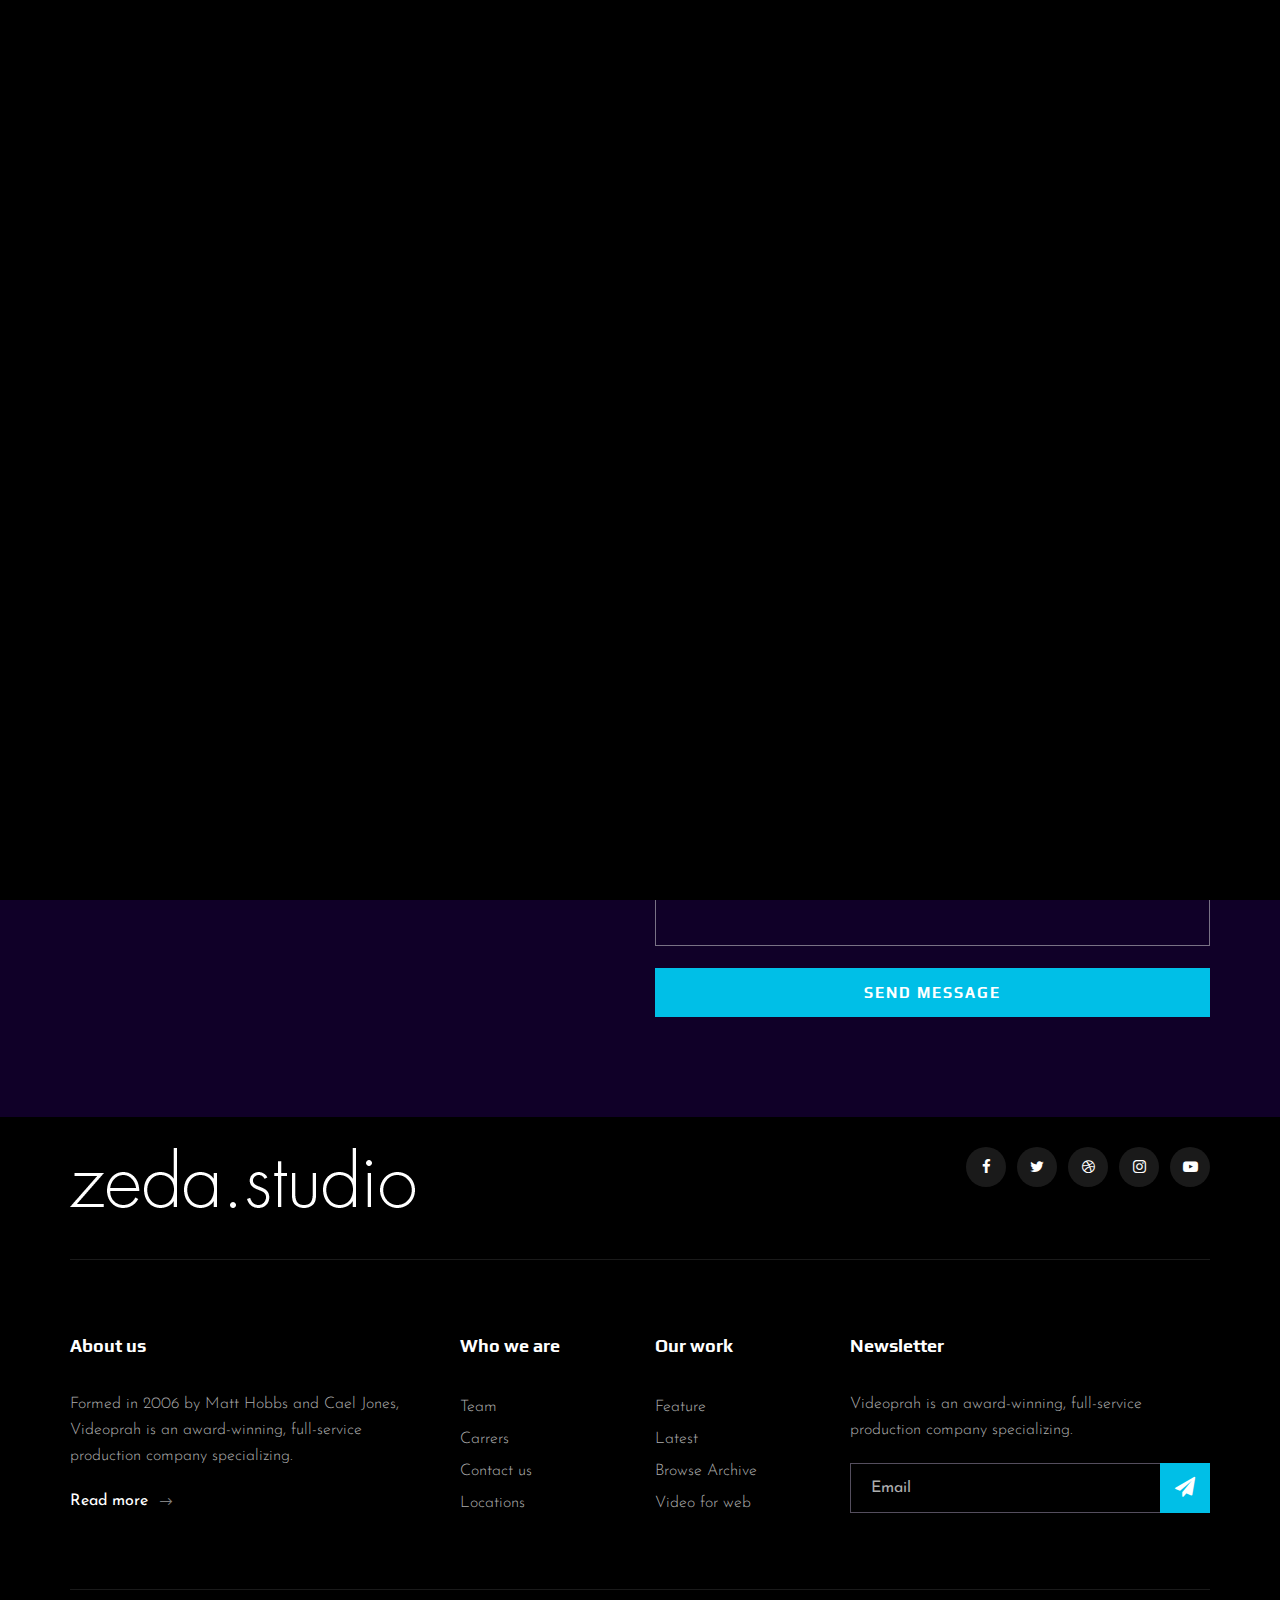
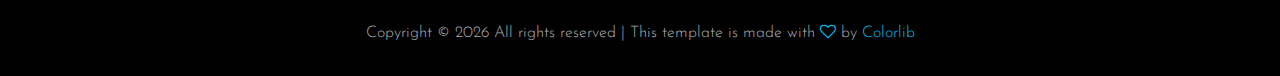
<file: contact.html>
<!DOCTYPE html>
<html lang="zxx">

<head>
    <meta charset="UTF-8">
    <meta name="description" content="Videograph Template">
    <meta name="keywords" content="Videograph, unica, creative, html">
    <meta name="viewport" content="width=device-width, initial-scale=1.0">
    <meta http-equiv="X-UA-Compatible" content="ie=edge">
    <title>Videograph | Template</title>

    <!-- Google Font -->
    <link href="https://fonts.googleapis.com/css2?family=Play:wght@400;700&display=swap" rel="stylesheet">
    <link href="https://fonts.googleapis.com/css2?family=Josefin+Sans:wght@300;400;500;600;700&display=swap"
        rel="stylesheet">

    <!-- Css Styles -->
    <link rel="stylesheet" href="css/bootstrap.min.css" type="text/css">
    <link rel="stylesheet" href="css/font-awesome.min.css" type="text/css">
    <link rel="stylesheet" href="css/elegant-icons.css" type="text/css">
    <link rel="stylesheet" href="css/owl.carousel.min.css" type="text/css">
    <link rel="stylesheet" href="css/magnific-popup.css" type="text/css">
    <link rel="stylesheet" href="css/slicknav.min.css" type="text/css">
    <link rel="stylesheet" href="css/style.css" type="text/css">
</head>

<body>
    <!-- Page Preloder -->
    <div id="preloder">
        <div class="loader"></div>
    </div>

    <!-- Header Section Begin -->
    <header class="header">
        <div class="container">
            <div class="row">
                <div class="col-lg-2">
                    <div class="header__logo">
                        <a href="./index.html"><img src="img/logo.png" alt=""></a>
                    </div>
                </div>
                <div class="col-lg-10">
                    <div class="header__nav__option">
                        <nav class="header__nav__menu mobile-menu">
                            <ul>
                                <li><a href="./index.html">Home</a></li>
                                <li><a href="./about.html">About</a></li>
                                <li><a href="./portfolio.html">Portfolio</a></li>
                                <li><a href="./services.html">Services</a></li>
                                <li><a href="#">Pages</a>
                                    <ul class="dropdown">
                                        <li><a href="./about.html">About</a></li>
                                        <li><a href="./portfolio.html">Portfolio</a></li>
                                        <li><a href="./blog.html">Blog</a></li>
                                        <li><a href="./blog-details.html">Blog Details</a></li>
                                    </ul>
                                </li>
                                <li class="active"><a href="./contact.html">Contact</a></li>
                            </ul>
                        </nav>
                        <div class="header__nav__social">
                            <a href="#"><i class="fa fa-facebook"></i></a>
                            <a href="#"><i class="fa fa-twitter"></i></a>
                            <a href="#"><i class="fa fa-dribbble"></i></a>
                            <a href="#"><i class="fa fa-instagram"></i></a>
                            <a href="#"><i class="fa fa-youtube-play"></i></a>
                        </div>
                    </div>
                </div>
            </div>
            <div id="mobile-menu-wrap"></div>
        </div>
    </header>
    <!-- Header End -->

    <!-- Breadcrumb Begin -->
    <div class="breadcrumb-option spad set-bg" data-setbg="img/breadcrumb-bg.jpg">
        <div class="container">
            <div class="row">
                <div class="col-lg-12 text-center">
                    <div class="breadcrumb__text">
                        <h2>Contact us</h2>
                        <div class="breadcrumb__links">
                            <a href="#">Home</a>
                            <span>Contact</span>
                        </div>
                    </div>
                </div>
            </div>
        </div>
    </div>
    <!-- Breadcrumb End -->

    <!-- Contact Widget Section Begin -->
    <section class="contact-widget spad">
        <div class="container">
            <div class="row">
                <div class="col-lg-4 col-md-6 col-md-6 col-md-3">
                    <div class="contact__widget__item">
                        <div class="contact__widget__item__icon">
                            <i class="fa fa-map-marker"></i>
                        </div>
                        <div class="contact__widget__item__text">
                            <h4>Address</h4>
                            <p>Los Angeles Gournadi, 1230 Bariasl</p>
                        </div>
                    </div>
                </div>
                <div class="col-lg-4 col-md-6 col-md-6 col-md-3">
                    <div class="contact__widget__item">
                        <div class="contact__widget__item__icon">
                            <i class="fa fa-phone"></i>
                        </div>
                        <div class="contact__widget__item__text">
                            <h4>Hotline</h4>
                            <p>1-677-124-44227 • 1-688-356-66889</p>
                        </div>
                    </div>
                </div>
                <div class="col-lg-4 col-md-6 col-md-6 col-md-3">
                    <div class="contact__widget__item">
                        <div class="contact__widget__item__icon">
                            <i class="fa fa-map-marker"></i>
                        </div>
                        <div class="contact__widget__item__text">
                            <h4>Email</h4>
                            <p>Support@gmail.com</p>
                        </div>
                    </div>
                </div>
            </div>
        </div>
    </section>
    <!-- Contact Widget Section End -->

    <!-- Call To Action Section Begin -->
    <section class="contact spad">
        <div class="container">
            <div class="row">
                <div class="col-lg-6 col-md-6">
                    <div class="contact__map">
                        <iframe
                            src="https://www.google.com/maps/embed?pb=!1m18!1m12!1m3!1d387190.2798902705!2d-74.25986790365917!3d40.697670067823786!2m3!1f0!2f0!3f0!3m2!1i1024!2i768!4f13.1!3m3!1m2!1s0x89c24fa5d33f083b%3A0xc80b8f06e177fe62!2sNew%20York%2C%20NY%2C%20USA!5e0!3m2!1sen!2sbd!4v1596152431947!5m2!1sen!2sbd"
                            height="450" style="border:0;"></iframe>
                    </div>
                </div>
                <div class="col-lg-6 col-md-6">
                    <div class="contact__form">
                        <h3>Get in touch</h3>
                        <form action="#">
                            <input type="text" placeholder="Name">
                            <input type="text" placeholder="Email">
                            <input type="text" placeholder="Website">
                            <textarea placeholder="Message"></textarea>
                            <button type="submit" class="site-btn">Send Message</button>
                        </form>
                    </div>
                </div>
            </div>
        </div>
    </section>
    <!-- Call To Action Section End -->

    <!-- Footer Section Begin -->
    <footer class="footer">
        <div class="container">
            <div class="footer__top">
                <div class="row">
                    <div class="col-lg-6 col-md-6">
                        <div class="footer__top__logo">
                            <a href="#"><img src="img/logo.png" alt=""></a>
                        </div>
                    </div>
                    <div class="col-lg-6 col-md-6">
                        <div class="footer__top__social">
                            <a href="#"><i class="fa fa-facebook"></i></a>
                            <a href="#"><i class="fa fa-twitter"></i></a>
                            <a href="#"><i class="fa fa-dribbble"></i></a>
                            <a href="#"><i class="fa fa-instagram"></i></a>
                            <a href="#"><i class="fa fa-youtube-play"></i></a>
                        </div>
                    </div>
                </div>
            </div>
            <div class="footer__option">
                <div class="row">
                    <div class="col-lg-4 col-md-6">
                        <div class="footer__option__item">
                            <h5>About us</h5>
                            <p>Formed in 2006 by Matt Hobbs and Cael Jones, Videoprah is an award-winning, full-service
                                production company specializing.</p>
                            <a href="#" class="read__more">Read more <span class="arrow_right"></span></a>
                        </div>
                    </div>
                    <div class="col-lg-2 col-md-3">
                        <div class="footer__option__item">
                            <h5>Who we are</h5>
                            <ul>
                                <li><a href="#">Team</a></li>
                                <li><a href="#">Carrers</a></li>
                                <li><a href="#">Contact us</a></li>
                                <li><a href="#">Locations</a></li>
                            </ul>
                        </div>
                    </div>
                    <div class="col-lg-2 col-md-3">
                        <div class="footer__option__item">
                            <h5>Our work</h5>
                            <ul>
                                <li><a href="#">Feature</a></li>
                                <li><a href="#">Latest</a></li>
                                <li><a href="#">Browse Archive</a></li>
                                <li><a href="#">Video for web</a></li>
                            </ul>
                        </div>
                    </div>
                    <div class="col-lg-4 col-md-12">
                        <div class="footer__option__item">
                            <h5>Newsletter</h5>
                            <p>Videoprah is an award-winning, full-service production company specializing.</p>
                            <form action="#">
                                <input type="text" placeholder="Email">
                                <button type="submit"><i class="fa fa-send"></i></button>
                            </form>
                        </div>
                    </div>
                </div>
            </div>
            <div class="footer__copyright">
                <div class="row">
                    <div class="col-lg-12 text-center">
                        <!-- Link back to Colorlib can't be removed. Template is licensed under CC BY 3.0. -->
                        <p class="footer__copyright__text">Copyright &copy;
                            <script>
                                document.write(new Date().getFullYear());
                            </script>
                            All rights reserved | This template is made with <i class="fa fa-heart-o"
                                aria-hidden="true"></i> by <a href="https://colorlib.com" target="_blank">Colorlib</a>
                        </p>
                        <!-- Link back to Colorlib can't be removed. Template is licensed under CC BY 3.0. -->
                    </div>
                </div>
            </div>
        </div>
    </footer>
    <!-- Footer Section End -->

    <!-- Js Plugins -->
    <script src="js/jquery-3.3.1.min.js"></script>
    <script src="js/bootstrap.min.js"></script>
    <script src="js/jquery.magnific-popup.min.js"></script>
    <script src="js/mixitup.min.js"></script>
    <script src="js/masonry.pkgd.min.js"></script>
    <script src="js/jquery.slicknav.js"></script>
    <script src="js/owl.carousel.min.js"></script>
    <script src="js/main.js"></script>
</body>

</html>
</file>
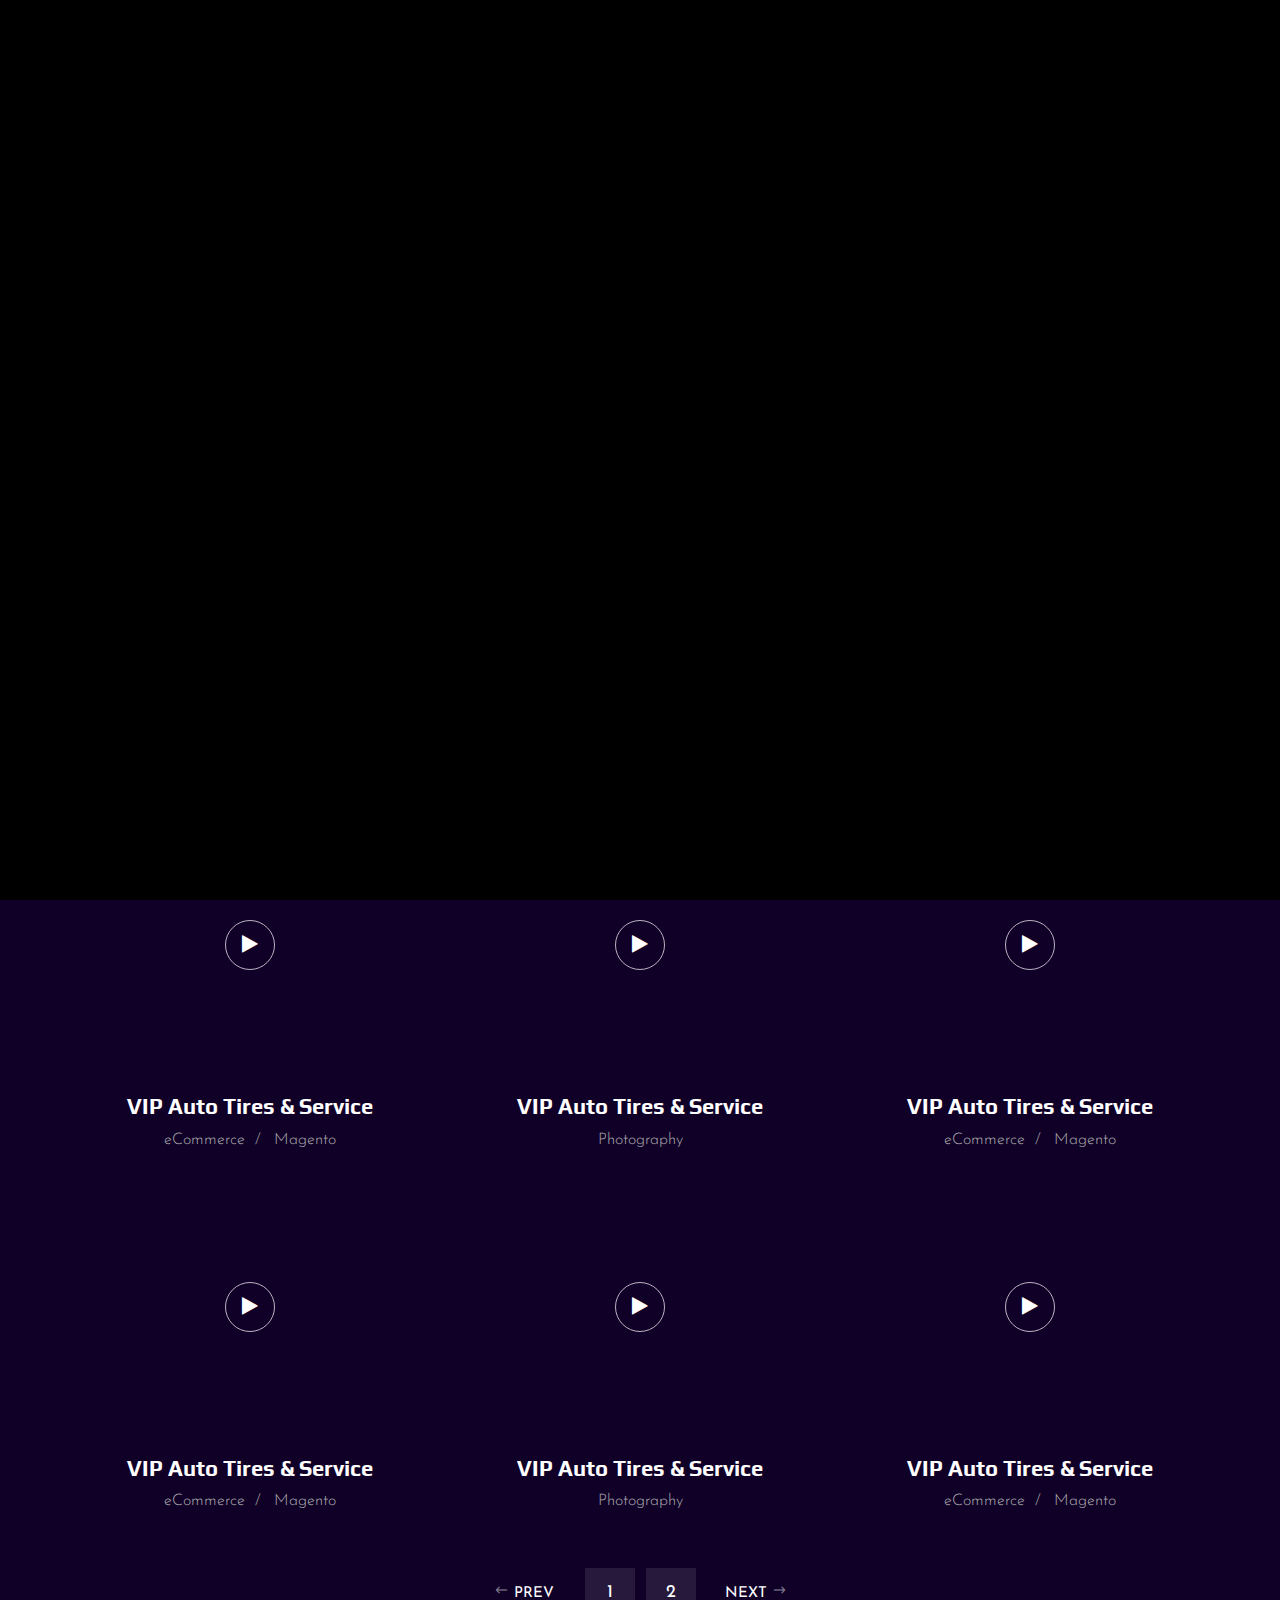
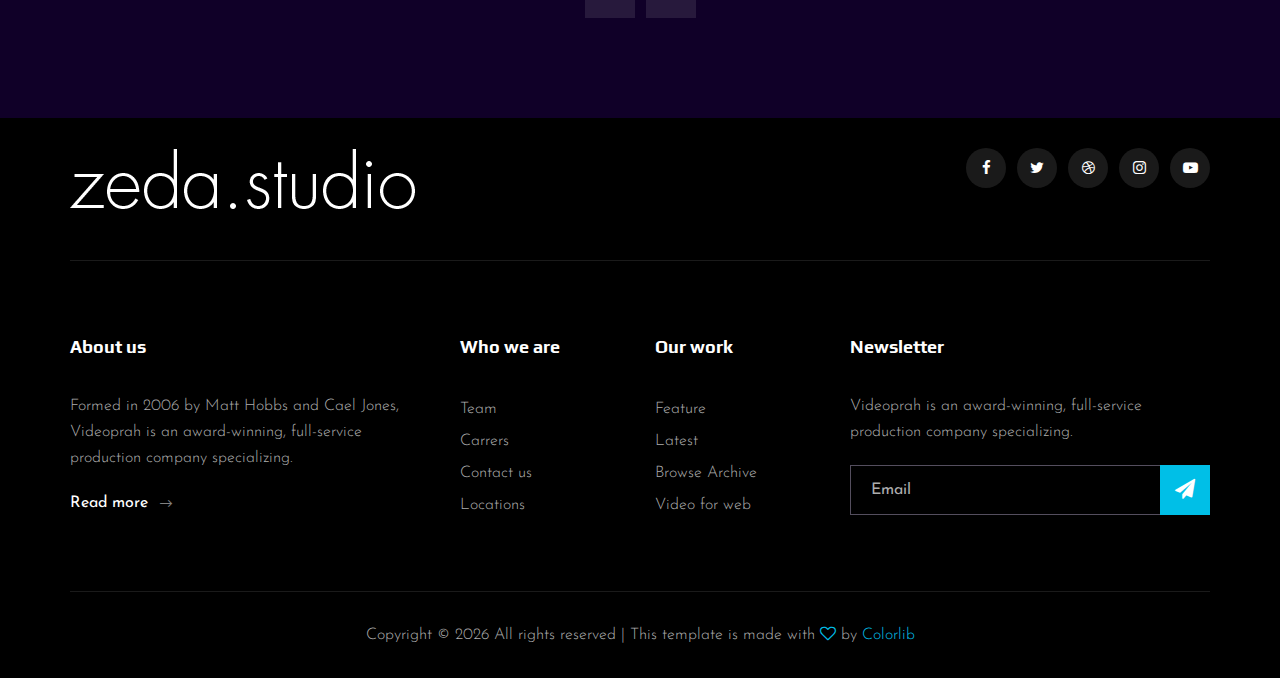
<file: portfolio.html>
<!DOCTYPE html>
<html lang="zxx">

<head>
    <meta charset="UTF-8">
    <meta name="description" content="Videograph Template">
    <meta name="keywords" content="Videograph, unica, creative, html">
    <meta name="viewport" content="width=device-width, initial-scale=1.0">
    <meta http-equiv="X-UA-Compatible" content="ie=edge">
    <title>Videograph | Template</title>

    <!-- Google Font -->
    <link href="https://fonts.googleapis.com/css2?family=Play:wght@400;700&display=swap" rel="stylesheet">
    <link href="https://fonts.googleapis.com/css2?family=Josefin+Sans:wght@300;400;500;600;700&display=swap"
        rel="stylesheet">

    <!-- Css Styles -->
    <link rel="stylesheet" href="css/bootstrap.min.css" type="text/css">
    <link rel="stylesheet" href="css/font-awesome.min.css" type="text/css">
    <link rel="stylesheet" href="css/elegant-icons.css" type="text/css">
    <link rel="stylesheet" href="css/owl.carousel.min.css" type="text/css">
    <link rel="stylesheet" href="css/magnific-popup.css" type="text/css">
    <link rel="stylesheet" href="css/slicknav.min.css" type="text/css">
    <link rel="stylesheet" href="css/style.css" type="text/css">
</head>

<body>
    <!-- Page Preloder -->
    <div id="preloder">
        <div class="loader"></div>
    </div>

    <!-- Header Section Begin -->
    <header class="header">
        <div class="container">
            <div class="row">
                <div class="col-lg-2">
                    <div class="header__logo">
                        <a href="./index.html"><img src="img/logo.png" alt=""></a>
                    </div>
                </div>
                <div class="col-lg-10">
                    <div class="header__nav__option">
                        <nav class="header__nav__menu mobile-menu">
                            <ul>
                                <li><a href="./index.html">Home</a></li>
                                <li><a href="./about.html">About</a></li>
                                <li class="active"><a href="./portfolio.html">Portfolio</a></li>
                                <li><a href="./services.html">Services</a></li>
                                <li><a href="#">Pages</a>
                                    <ul class="dropdown">
                                        <li><a href="./about.html">About</a></li>
                                        <li><a href="./portfolio.html">Portfolio</a></li>
                                        <li><a href="./blog.html">Blog</a></li>
                                        <li><a href="./blog-details.html">Blog Details</a></li>
                                    </ul>
                                </li>
                                <li><a href="./contact.html">Contact</a></li>
                            </ul>
                        </nav>
                        <div class="header__nav__social">
                            <a href="#"><i class="fa fa-facebook"></i></a>
                            <a href="#"><i class="fa fa-twitter"></i></a>
                            <a href="#"><i class="fa fa-dribbble"></i></a>
                            <a href="#"><i class="fa fa-instagram"></i></a>
                            <a href="#"><i class="fa fa-youtube-play"></i></a>
                        </div>
                    </div>
                </div>
            </div>
            <div id="mobile-menu-wrap"></div>
        </div>
    </header>
    <!-- Header End -->

    <!-- Breadcrumb Begin -->
    <div class="breadcrumb-option spad set-bg" data-setbg="img/breadcrumb-bg.jpg">
        <div class="container">
            <div class="row">
                <div class="col-lg-12 text-center">
                    <div class="breadcrumb__text">
                        <h2>About us</h2>
                        <div class="breadcrumb__links">
                            <a href="#">Home</a>
                            <span>About</span>
                        </div>
                    </div>
                </div>
            </div>
        </div>
    </div>
    <!-- Breadcrumb End -->

    <!-- Portfolio Section Begin -->
    <section class="portfolio spad">
        <div class="container">
            <div class="row">
                <div class="col-lg-12">
                    <ul class="portfolio__filter">
                        <li class="active" data-filter="*">All</li>
                        <li data-filter=".branding">Branding</li>
                        <li data-filter=".digital-marketing">Digital marketing</li>
                        <li data-filter=".web">Web</li>
                        <li data-filter=".photography">Photography</li>
                        <li data-filter=" .ecommerce">eCommerce</li>
                    </ul>
                </div>
            </div>
            <div class="row portfolio__gallery">
                <div class="col-lg-4 col-md-6 col-sm-6 mix branding">
                    <div class="portfolio__item">
                        <div class="portfolio__item__video set-bg" data-setbg="img/portfolio/portfolio-1.jpg">
                            <a href="https://www.youtube.com/watch?v=LXb3EKWsInQ" class="play-btn video-popup"><i
                                    class="fa fa-play"></i></a>
                        </div>
                        <div class="portfolio__item__text">
                            <h4>VIP Auto Tires & Service</h4>
                            <ul>
                                <li>eCommerce</li>
                                <li>Magento</li>
                            </ul>
                        </div>
                    </div>
                </div>
                <div class="col-lg-4 col-md-6 col-sm-6 mix digital-marketing">
                    <div class="portfolio__item">
                        <div class="portfolio__item__video set-bg" data-setbg="img/portfolio/portfolio-2.jpg">
                            <a href="https://www.youtube.com/watch?v=LXb3EKWsInQ" class="play-btn video-popup"><i
                                    class="fa fa-play"></i></a>
                        </div>
                        <div class="portfolio__item__text">
                            <h4>VIP Auto Tires & Service</h4>
                            <span>Photography</span>
                        </div>
                    </div>
                </div>
                <div class="col-lg-4 col-md-6 col-sm-6 mix web">
                    <div class="portfolio__item">
                        <div class="portfolio__item__video set-bg" data-setbg="img/portfolio/portfolio-3.jpg">
                            <a href="https://www.youtube.com/watch?v=LXb3EKWsInQ" class="play-btn video-popup"><i
                                    class="fa fa-play"></i></a>
                        </div>
                        <div class="portfolio__item__text">
                            <h4>VIP Auto Tires & Service</h4>
                            <ul>
                                <li>eCommerce</li>
                                <li>Magento</li>
                            </ul>
                        </div>
                    </div>
                </div>
                <div class="col-lg-4 col-md-6 col-sm-6 mix photography">
                    <div class="portfolio__item">
                        <div class="portfolio__item__video set-bg" data-setbg="img/portfolio/portfolio-4.jpg">
                            <a href="https://www.youtube.com/watch?v=LXb3EKWsInQ" class="play-btn video-popup"><i
                                    class="fa fa-play"></i></a>
                        </div>
                        <div class="portfolio__item__text">
                            <h4>VIP Auto Tires & Service</h4>
                            <ul>
                                <li>eCommerce</li>
                                <li>Magento</li>
                            </ul>
                        </div>
                    </div>
                </div>
                <div class="col-lg-4 col-md-6 col-sm-6 mix ecommerce">
                    <div class="portfolio__item">
                        <div class="portfolio__item__video set-bg" data-setbg="img/portfolio/portfolio-5.jpg">
                            <a href="https://www.youtube.com/watch?v=LXb3EKWsInQ" class="play-btn video-popup"><i
                                    class="fa fa-play"></i></a>
                        </div>
                        <div class="portfolio__item__text">
                            <h4>VIP Auto Tires & Service</h4>
                            <span>Photography</span>
                        </div>
                    </div>
                </div>
                <div class="col-lg-4 col-md-6 col-sm-6 mix branding">
                    <div class="portfolio__item">
                        <div class="portfolio__item__video set-bg" data-setbg="img/portfolio/portfolio-6.jpg">
                            <a href="https://www.youtube.com/watch?v=LXb3EKWsInQ" class="play-btn video-popup"><i
                                    class="fa fa-play"></i></a>
                        </div>
                        <div class="portfolio__item__text">
                            <h4>VIP Auto Tires & Service</h4>
                            <ul>
                                <li>eCommerce</li>
                                <li>Magento</li>
                            </ul>
                        </div>
                    </div>
                </div>
                <div class="col-lg-4 col-md-6 col-sm-6 mix web">
                    <div class="portfolio__item">
                        <div class="portfolio__item__video set-bg" data-setbg="img/portfolio/portfolio-7.jpg">
                            <a href="https://www.youtube.com/watch?v=LXb3EKWsInQ" class="play-btn video-popup"><i
                                    class="fa fa-play"></i></a>
                        </div>
                        <div class="portfolio__item__text">
                            <h4>VIP Auto Tires & Service</h4>
                            <ul>
                                <li>eCommerce</li>
                                <li>Magento</li>
                            </ul>
                        </div>
                    </div>
                </div>
                <div class="col-lg-4 col-md-6 col-sm-6 mix photography">
                    <div class="portfolio__item">
                        <div class="portfolio__item__video set-bg" data-setbg="img/portfolio/portfolio-8.jpg">
                            <a href="https://www.youtube.com/watch?v=LXb3EKWsInQ" class="play-btn video-popup"><i
                                    class="fa fa-play"></i></a>
                        </div>
                        <div class="portfolio__item__text">
                            <h4>VIP Auto Tires & Service</h4>
                            <span>Photography</span>
                        </div>
                    </div>
                </div>
                <div class="col-lg-4 col-md-6 col-sm-6 mix ecommerce">
                    <div class="portfolio__item">
                        <div class="portfolio__item__video set-bg" data-setbg="img/portfolio/portfolio-9.jpg">
                            <a href="https://www.youtube.com/watch?v=LXb3EKWsInQ" class="play-btn video-popup"><i
                                    class="fa fa-play"></i></a>
                        </div>
                        <div class="portfolio__item__text">
                            <h4>VIP Auto Tires & Service</h4>
                            <ul>
                                <li>eCommerce</li>
                                <li>Magento</li>
                            </ul>
                        </div>
                    </div>
                </div>
            </div>
            <div class="row">
                <div class="col-lg-12">
                    <div class="pagination__option">
                        <a href="#" class="arrow__pagination left__arrow"><span class="arrow_left"></span> Prev</a>
                        <a href="#" class="number__pagination">1</a>
                        <a href="#" class="number__pagination">2</a>
                        <a href="#" class="arrow__pagination right__arrow">Next <span class="arrow_right"></span></a>
                    </div>
                </div>
            </div>
        </div>
    </section>
    <!-- Portfolio Section End -->

    <!-- Footer Section Begin -->
    <footer class="footer">
        <div class="container">
            <div class="footer__top">
                <div class="row">
                    <div class="col-lg-6 col-md-6">
                        <div class="footer__top__logo">
                            <a href="#"><img src="img/logo.png" alt=""></a>
                        </div>
                    </div>
                    <div class="col-lg-6 col-md-6">
                        <div class="footer__top__social">
                            <a href="#"><i class="fa fa-facebook"></i></a>
                            <a href="#"><i class="fa fa-twitter"></i></a>
                            <a href="#"><i class="fa fa-dribbble"></i></a>
                            <a href="#"><i class="fa fa-instagram"></i></a>
                            <a href="#"><i class="fa fa-youtube-play"></i></a>
                        </div>
                    </div>
                </div>
            </div>
            <div class="footer__option">
                <div class="row">
                    <div class="col-lg-4 col-md-6 col-sm-6">
                        <div class="footer__option__item">
                            <h5>About us</h5>
                            <p>Formed in 2006 by Matt Hobbs and Cael Jones, Videoprah is an award-winning, full-service
                                production company specializing.</p>
                            <a href="#" class="read__more">Read more <span class="arrow_right"></span></a>
                        </div>
                    </div>
                    <div class="col-lg-2 col-md-3 col-sm-3">
                        <div class="footer__option__item">
                            <h5>Who we are</h5>
                            <ul>
                                <li><a href="#">Team</a></li>
                                <li><a href="#">Carrers</a></li>
                                <li><a href="#">Contact us</a></li>
                                <li><a href="#">Locations</a></li>
                            </ul>
                        </div>
                    </div>
                    <div class="col-lg-2 col-md-3 col-sm-3">
                        <div class="footer__option__item">
                            <h5>Our work</h5>
                            <ul>
                                <li><a href="#">Feature</a></li>
                                <li><a href="#">Latest</a></li>
                                <li><a href="#">Browse Archive</a></li>
                                <li><a href="#">Video for web</a></li>
                            </ul>
                        </div>
                    </div>
                    <div class="col-lg-4 col-md-12">
                        <div class="footer__option__item">
                            <h5>Newsletter</h5>
                            <p>Videoprah is an award-winning, full-service production company specializing.</p>
                            <form action="#">
                                <input type="text" placeholder="Email">
                                <button type="submit"><i class="fa fa-send"></i></button>
                            </form>
                        </div>
                    </div>
                </div>
            </div>
            <div class="footer__copyright">
                <div class="row">
                    <div class="col-lg-12 text-center">
                        <!-- Link back to Colorlib can't be removed. Template is licensed under CC BY 3.0. -->
                        <p class="footer__copyright__text">Copyright &copy;
                            <script>
                                document.write(new Date().getFullYear());
                            </script>
                            All rights reserved | This template is made with <i class="fa fa-heart-o"
                                aria-hidden="true"></i> by <a href="https://colorlib.com" target="_blank">Colorlib</a>
                        </p>
                        <!-- Link back to Colorlib can't be removed. Template is licensed under CC BY 3.0. -->
                    </div>
                </div>
            </div>
        </div>
    </footer>
    <!-- Footer Section End -->

    <!-- Js Plugins -->
    <script src="js/jquery-3.3.1.min.js"></script>
    <script src="js/bootstrap.min.js"></script>
    <script src="js/jquery.magnific-popup.min.js"></script>
    <script src="js/mixitup.min.js"></script>
    <script src="js/masonry.pkgd.min.js"></script>
    <script src="js/jquery.slicknav.js"></script>
    <script src="js/owl.carousel.min.js"></script>
    <script src="js/main.js"></script>
</body>

</html>
</file>
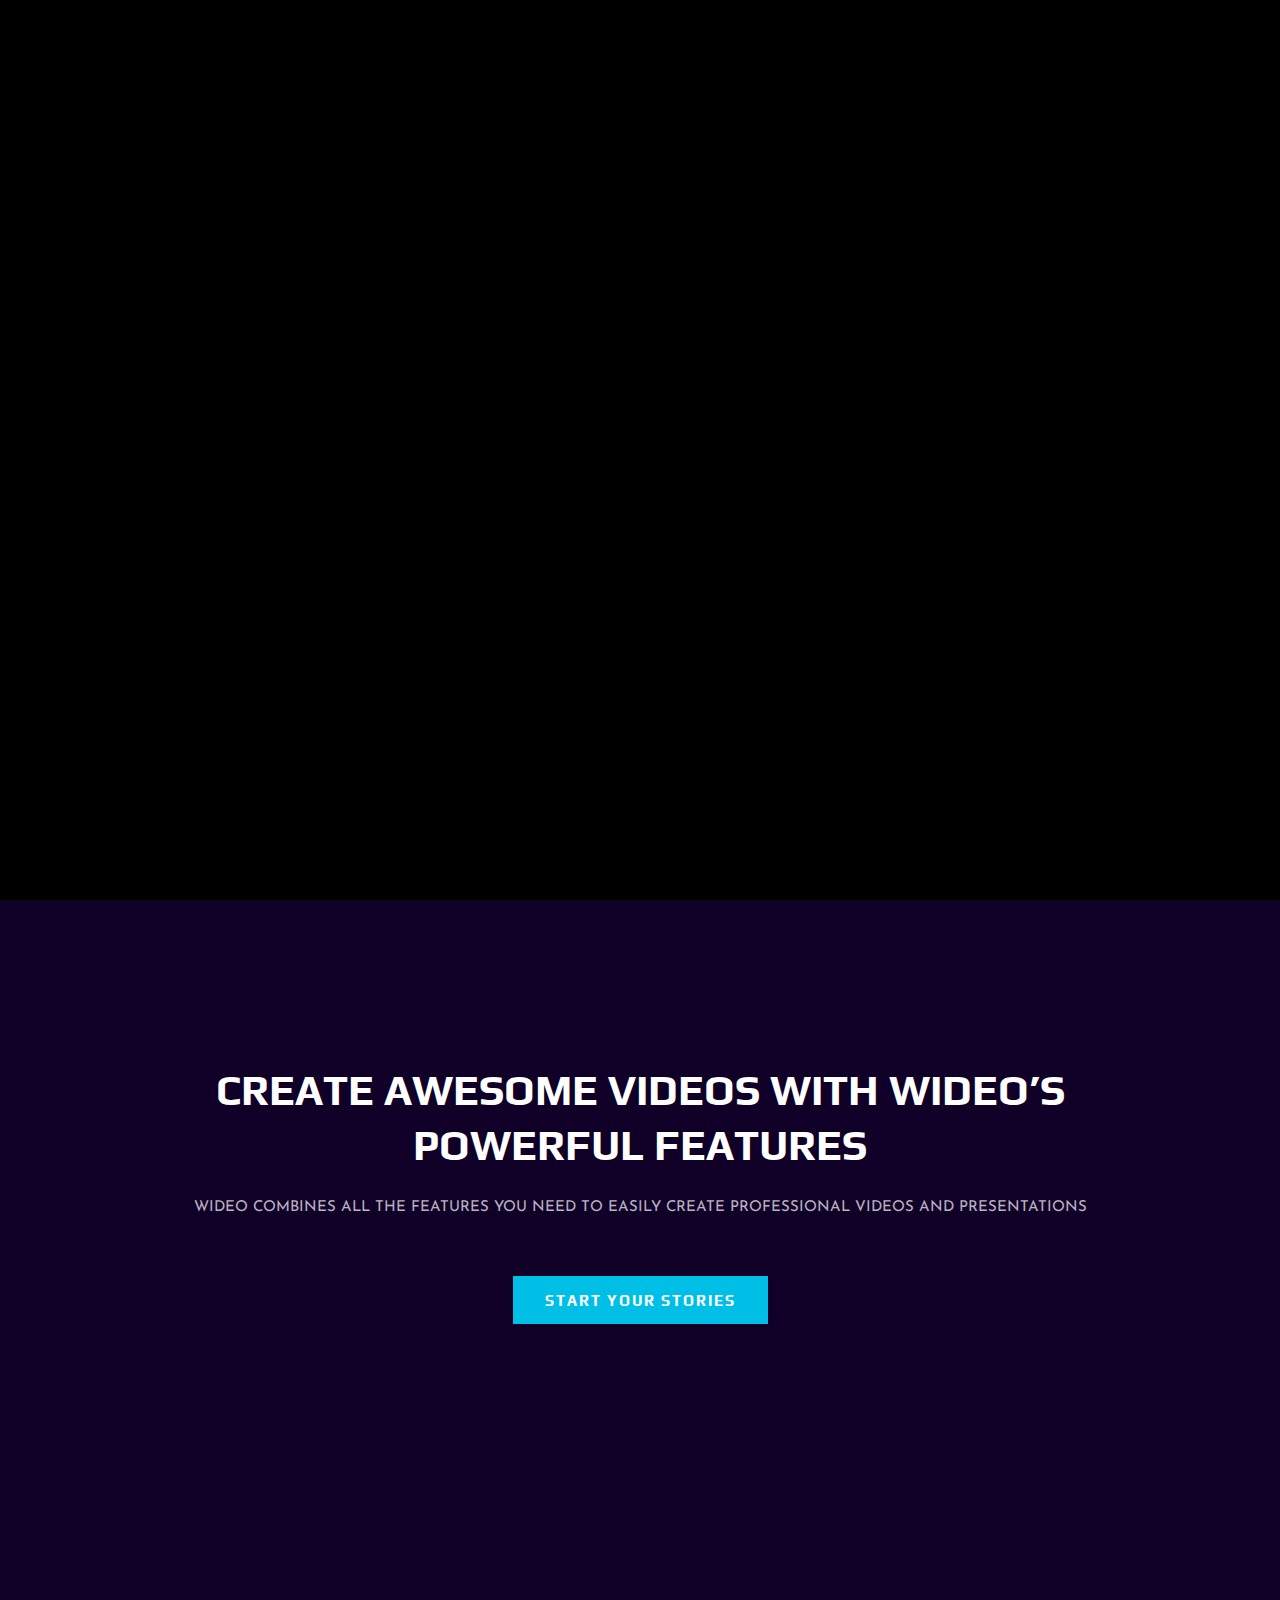
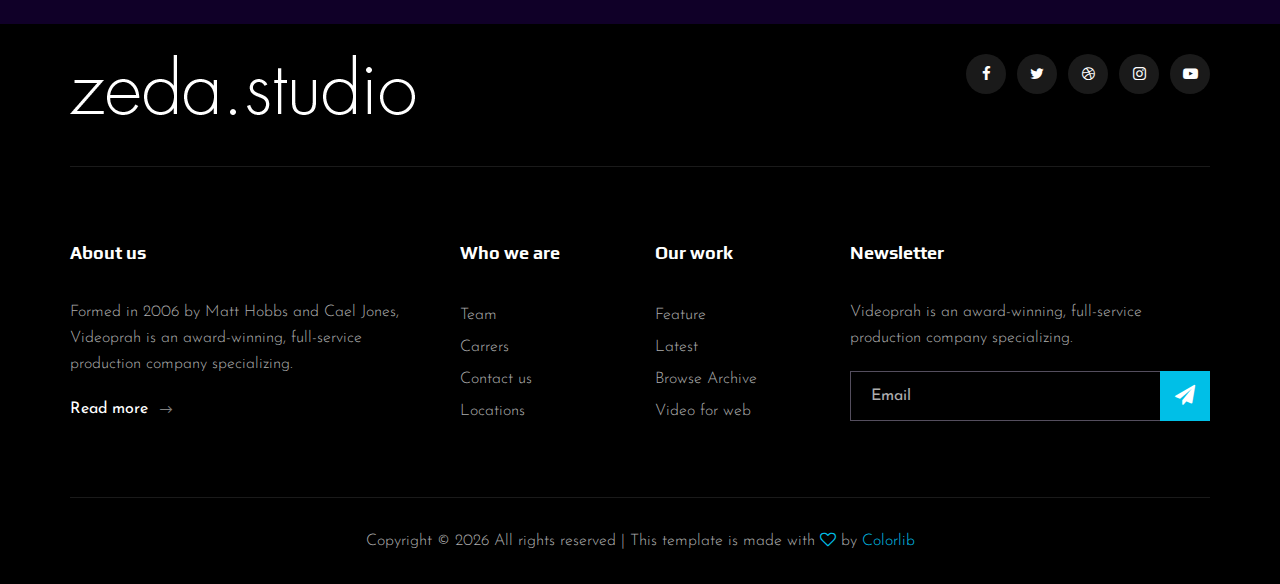
<file: services.html>
<!DOCTYPE html>
<html lang="zxx">

<head>
    <meta charset="UTF-8">
    <meta name="description" content="Videograph Template">
    <meta name="keywords" content="Videograph, unica, creative, html">
    <meta name="viewport" content="width=device-width, initial-scale=1.0">
    <meta http-equiv="X-UA-Compatible" content="ie=edge">
    <title>Videograph | Template</title>

    <!-- Google Font -->
    <link href="https://fonts.googleapis.com/css2?family=Play:wght@400;700&display=swap" rel="stylesheet">
    <link href="https://fonts.googleapis.com/css2?family=Josefin+Sans:wght@300;400;500;600;700&display=swap"
        rel="stylesheet">

    <!-- Css Styles -->
    <link rel="stylesheet" href="css/bootstrap.min.css" type="text/css">
    <link rel="stylesheet" href="css/font-awesome.min.css" type="text/css">
    <link rel="stylesheet" href="css/elegant-icons.css" type="text/css">
    <link rel="stylesheet" href="css/owl.carousel.min.css" type="text/css">
    <link rel="stylesheet" href="css/magnific-popup.css" type="text/css">
    <link rel="stylesheet" href="css/slicknav.min.css" type="text/css">
    <link rel="stylesheet" href="css/style.css" type="text/css">
</head>

<body>
    <!-- Page Preloder -->
    <div id="preloder">
        <div class="loader"></div>
    </div>

    <!-- Header Section Begin -->
    <header class="header">
        <div class="container">
            <div class="row">
                <div class="col-lg-2">
                    <div class="header__logo">
                        <a href="./index.html"><img src="img/logo.png" alt=""></a>
                    </div>
                </div>
                <div class="col-lg-10">
                    <div class="header__nav__option">
                        <nav class="header__nav__menu mobile-menu">
                            <ul>
                                <li><a href="./index.html">Home</a></li>
                                <li><a href="./about.html">About</a></li>
                                <li><a href="./portfolio.html">Portfolio</a></li>
                                <li class="active"><a href="./services.html">Services</a></li>
                                <li><a href="#">Pages</a>
                                    <ul class="dropdown">
                                        <li><a href="./about.html">About</a></li>
                                        <li><a href="./portfolio.html">Portfolio</a></li>
                                        <li><a href="./blog.html">Blog</a></li>
                                        <li><a href="./blog-details.html">Blog Details</a></li>
                                    </ul>
                                </li>
                                <li><a href="./contact.html">Contact</a></li>
                            </ul>
                        </nav>
                        <div class="header__nav__social">
                            <a href="#"><i class="fa fa-facebook"></i></a>
                            <a href="#"><i class="fa fa-twitter"></i></a>
                            <a href="#"><i class="fa fa-dribbble"></i></a>
                            <a href="#"><i class="fa fa-instagram"></i></a>
                            <a href="#"><i class="fa fa-youtube-play"></i></a>
                        </div>
                    </div>
                </div>
            </div>
            <div id="mobile-menu-wrap"></div>
        </div>
    </header>
    <!-- Header End -->

    <!-- Breadcrumb Begin -->
    <div class="breadcrumb-option spad set-bg" data-setbg="img/breadcrumb-bg.jpg">
        <div class="container">
            <div class="row">
                <div class="col-lg-12 text-center">
                    <div class="breadcrumb__text">
                        <h2>Our Sevices</h2>
                        <div class="breadcrumb__links">
                            <a href="#">Home</a>
                            <span>Services</span>
                        </div>
                    </div>
                </div>
            </div>
        </div>
    </div>
    <!-- Breadcrumb End -->

    <!-- Services Section Begin -->
    <section class="services-page spad">
        <div class="container">
            <div class="row">
                <div class="col-lg-4 col-md-6 col-sm-6">
                    <div class="services__item">
                        <div class="services__item__icon">
                            <img src="img/icons/si-2.png" alt="">
                        </div>
                        <h4>Scriptwriting and editing</h4>
                        <p>Whether you’re halfway through the editing process, or you haven’t even started, our post
                            production services can put the finishing touches.</p>
                    </div>
                </div>
                <div class="col-lg-4 col-md-6 col-sm-6">
                    <div class="services__item">
                        <div class="services__item__icon">
                            <img src="img/icons/si-1.png" alt="">
                        </div>
                        <h4>Motion graphics</h4>
                        <p>Whether you’re halfway through the editing process, or you haven’t even started, our post
                            production services can put the finishing touches.</p>
                    </div>
                </div>
                <div class="col-lg-4 col-md-6 col-sm-6">
                    <div class="services__item">
                        <div class="services__item__icon">
                            <img src="img/icons/si-2.png" alt="">
                        </div>
                        <h4>Scriptwriting and editing</h4>
                        <p>Whether you’re halfway through the editing process, or you haven’t even started, our post
                            production services can put the finishing touches.</p>
                    </div>
                </div>
                <div class="col-lg-4 col-md-6 col-sm-6">
                    <div class="services__item">
                        <div class="services__item__icon">
                            <img src="img/icons/si-3.png" alt="">
                        </div>
                        <h4>Video distribution</h4>
                        <p>Whether you’re halfway through the editing process, or you haven’t even started, our post
                            production services can put the finishing touches.</p>
                    </div>
                </div>
                <div class="col-lg-4 col-md-6 col-sm-6">
                    <div class="services__item">
                        <div class="services__item__icon">
                            <img src="img/icons/si-4.png" alt="">
                        </div>
                        <h4>Video hosting</h4>
                        <p>Whether you’re halfway through the editing process, or you haven’t even started, our post
                            production services can put the finishing touches.</p>
                    </div>
                </div>
                <div class="col-lg-4 col-md-6 col-sm-6">
                    <div class="services__item">
                        <div class="services__item__icon">
                            <img src="img/icons/si-4.png" alt="">
                        </div>
                        <h4>Video hosting</h4>
                        <p>Whether you’re halfway through the editing process, or you haven’t even started, our post
                            production services can put the finishing touches.</p>
                    </div>
                </div>
            </div>
        </div>
    </section>
    <!-- Services Section End -->

    <!-- Call To Action Section Begin -->
    <section class="callto sp__callto">
        <div class="container">
            <div class="callto__services spad set-bg" data-setbg="img/calltos-bg.jpg">
                <div class="row d-flex justify-content-center">
                    <div class="col-lg-10 text-center">
                        <div class="callto__text">
                            <h2>CREATE AWESOME VIDEOS WITH WIDEO’S POWERFUL FEATURES</h2>
                            <p>Wideo combines all the features you need to easily create professional videos and
                                presentations</p>
                            <a href="#">Start your stories</a>
                        </div>
                    </div>
                </div>
            </div>
        </div>
    </section>
    <!-- Call To Action Section End -->

    <!-- Logo Begin -->
    <div class="logo spad">
        <div class="container">
            <div class="logo__carousel owl-carousel">
                <a href="#" class="logo__item"><img src="img/logo/logo-1.png" alt=""></a>
                <a href="#" class="logo__item"><img src="img/logo/logo-2.png" alt=""></a>
                <a href="#" class="logo__item"><img src="img/logo/logo-3.png" alt=""></a>
                <a href="#" class="logo__item"><img src="img/logo/logo-4.png" alt=""></a>
                <a href="#" class="logo__item"><img src="img/logo/logo-5.png" alt=""></a>
                <a href="#" class="logo__item"><img src="img/logo/logo-6.png" alt=""></a>
            </div>
        </div>
    </div>
    <!-- Logo End -->

    <!-- Footer Section Begin -->
    <footer class="footer">
        <div class="container">
            <div class="footer__top">
                <div class="row">
                    <div class="col-lg-6 col-md-6">
                        <div class="footer__top__logo">
                            <a href="#"><img src="img/logo.png" alt=""></a>
                        </div>
                    </div>
                    <div class="col-lg-6 col-md-6">
                        <div class="footer__top__social">
                            <a href="#"><i class="fa fa-facebook"></i></a>
                            <a href="#"><i class="fa fa-twitter"></i></a>
                            <a href="#"><i class="fa fa-dribbble"></i></a>
                            <a href="#"><i class="fa fa-instagram"></i></a>
                            <a href="#"><i class="fa fa-youtube-play"></i></a>
                        </div>
                    </div>
                </div>
            </div>
            <div class="footer__option">
                <div class="row">
                    <div class="col-lg-4 col-md-6 col-sm-6">
                        <div class="footer__option__item">
                            <h5>About us</h5>
                            <p>Formed in 2006 by Matt Hobbs and Cael Jones, Videoprah is an award-winning, full-service
                                production company specializing.</p>
                            <a href="#" class="read__more">Read more <span class="arrow_right"></span></a>
                        </div>
                    </div>
                    <div class="col-lg-2 col-md-3 col-sm-3">
                        <div class="footer__option__item">
                            <h5>Who we are</h5>
                            <ul>
                                <li><a href="#">Team</a></li>
                                <li><a href="#">Carrers</a></li>
                                <li><a href="#">Contact us</a></li>
                                <li><a href="#">Locations</a></li>
                            </ul>
                        </div>
                    </div>
                    <div class="col-lg-2 col-md-3 col-sm-3">
                        <div class="footer__option__item">
                            <h5>Our work</h5>
                            <ul>
                                <li><a href="#">Feature</a></li>
                                <li><a href="#">Latest</a></li>
                                <li><a href="#">Browse Archive</a></li>
                                <li><a href="#">Video for web</a></li>
                            </ul>
                        </div>
                    </div>
                    <div class="col-lg-4 col-md-12">
                        <div class="footer__option__item">
                            <h5>Newsletter</h5>
                            <p>Videoprah is an award-winning, full-service production company specializing.</p>
                            <form action="#">
                                <input type="text" placeholder="Email">
                                <button type="submit"><i class="fa fa-send"></i></button>
                            </form>
                        </div>
                    </div>
                </div>
            </div>
            <div class="footer__copyright">
                <div class="row">
                    <div class="col-lg-12 text-center">
                        <!-- Link back to Colorlib can't be removed. Template is licensed under CC BY 3.0. -->
                        <p class="footer__copyright__text">Copyright &copy;
                            <script>
                                document.write(new Date().getFullYear());
                            </script>
                            All rights reserved | This template is made with <i class="fa fa-heart-o"
                                aria-hidden="true"></i> by <a href="https://colorlib.com" target="_blank">Colorlib</a>
                        </p>
                        <!-- Link back to Colorlib can't be removed. Template is licensed under CC BY 3.0. -->
                    </div>
                </div>
            </div>
        </div>
    </footer>
    <!-- Footer Section End -->

    <!-- Js Plugins -->
    <script src="js/jquery-3.3.1.min.js"></script>
    <script src="js/bootstrap.min.js"></script>
    <script src="js/jquery.magnific-popup.min.js"></script>
    <script src="js/mixitup.min.js"></script>
    <script src="js/masonry.pkgd.min.js"></script>
    <script src="js/jquery.slicknav.js"></script>
    <script src="js/owl.carousel.min.js"></script>
    <script src="js/main.js"></script>
</body>

</html>
</file>
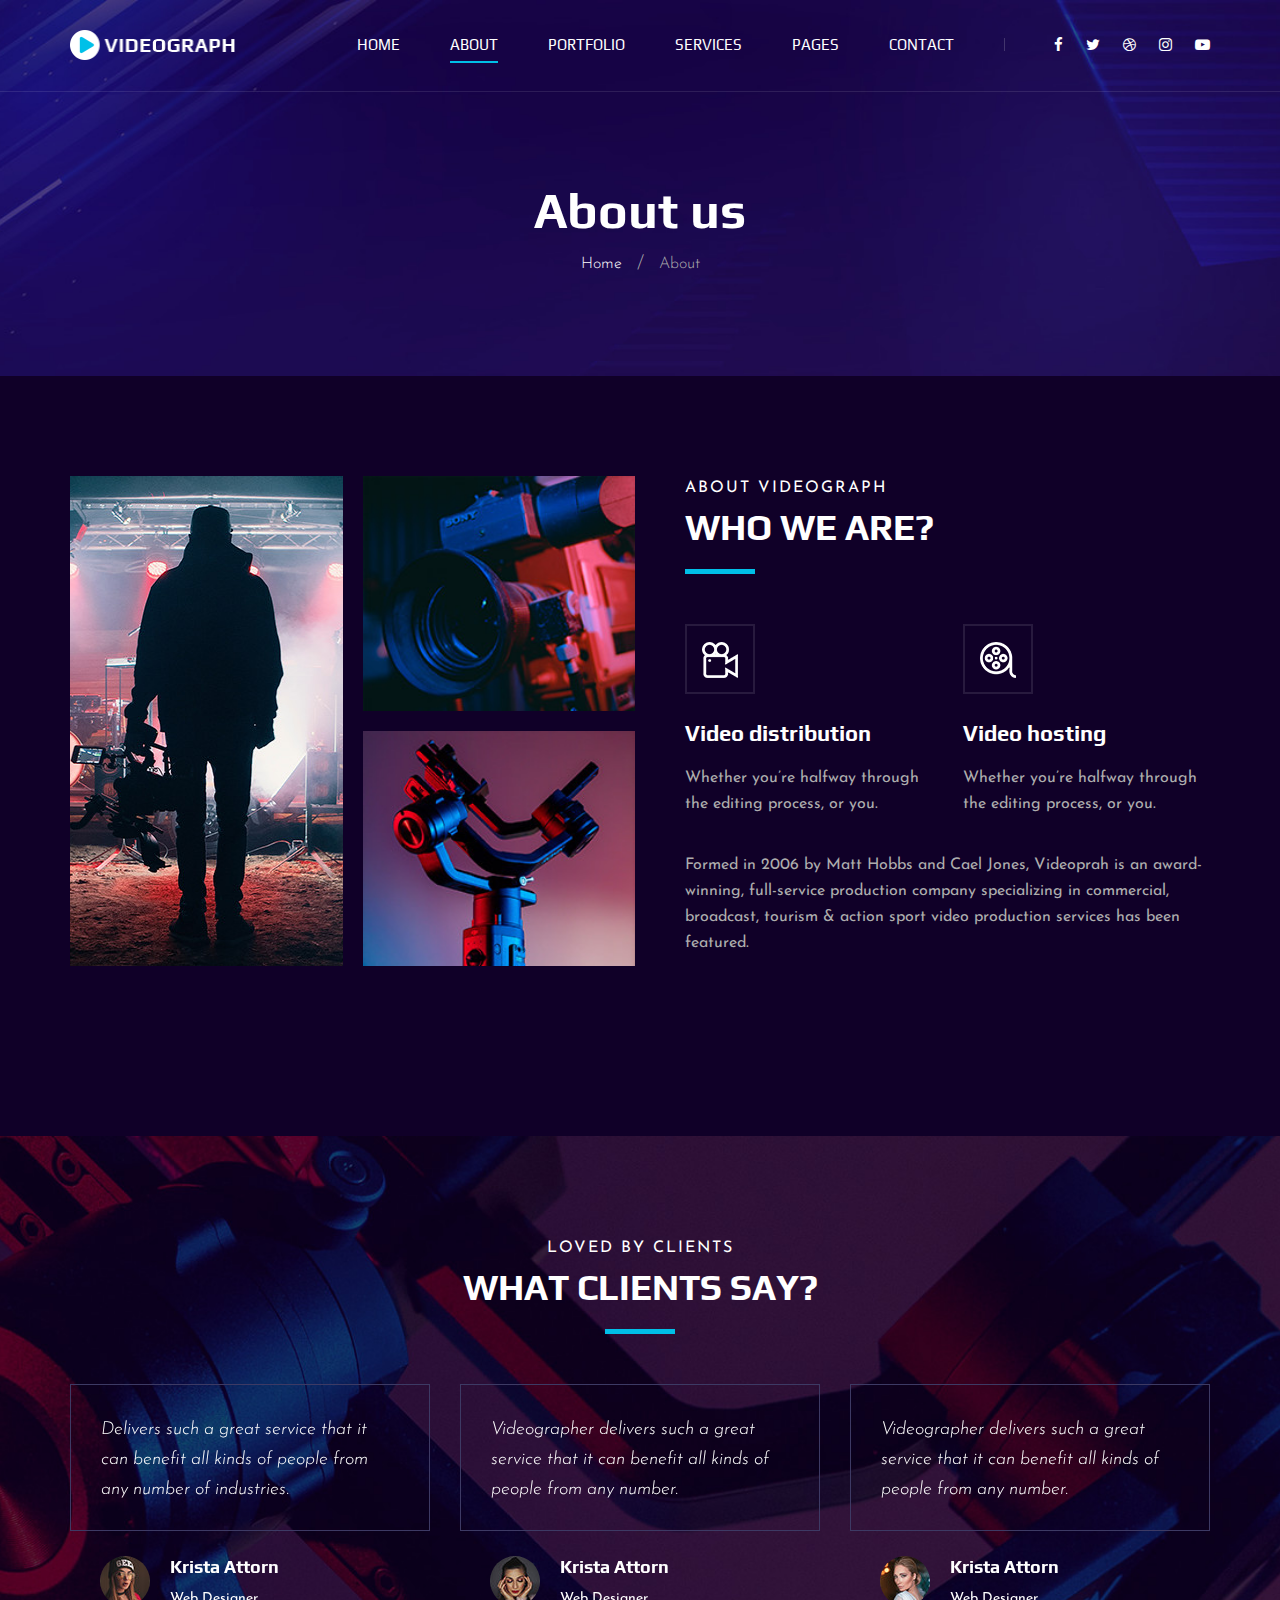
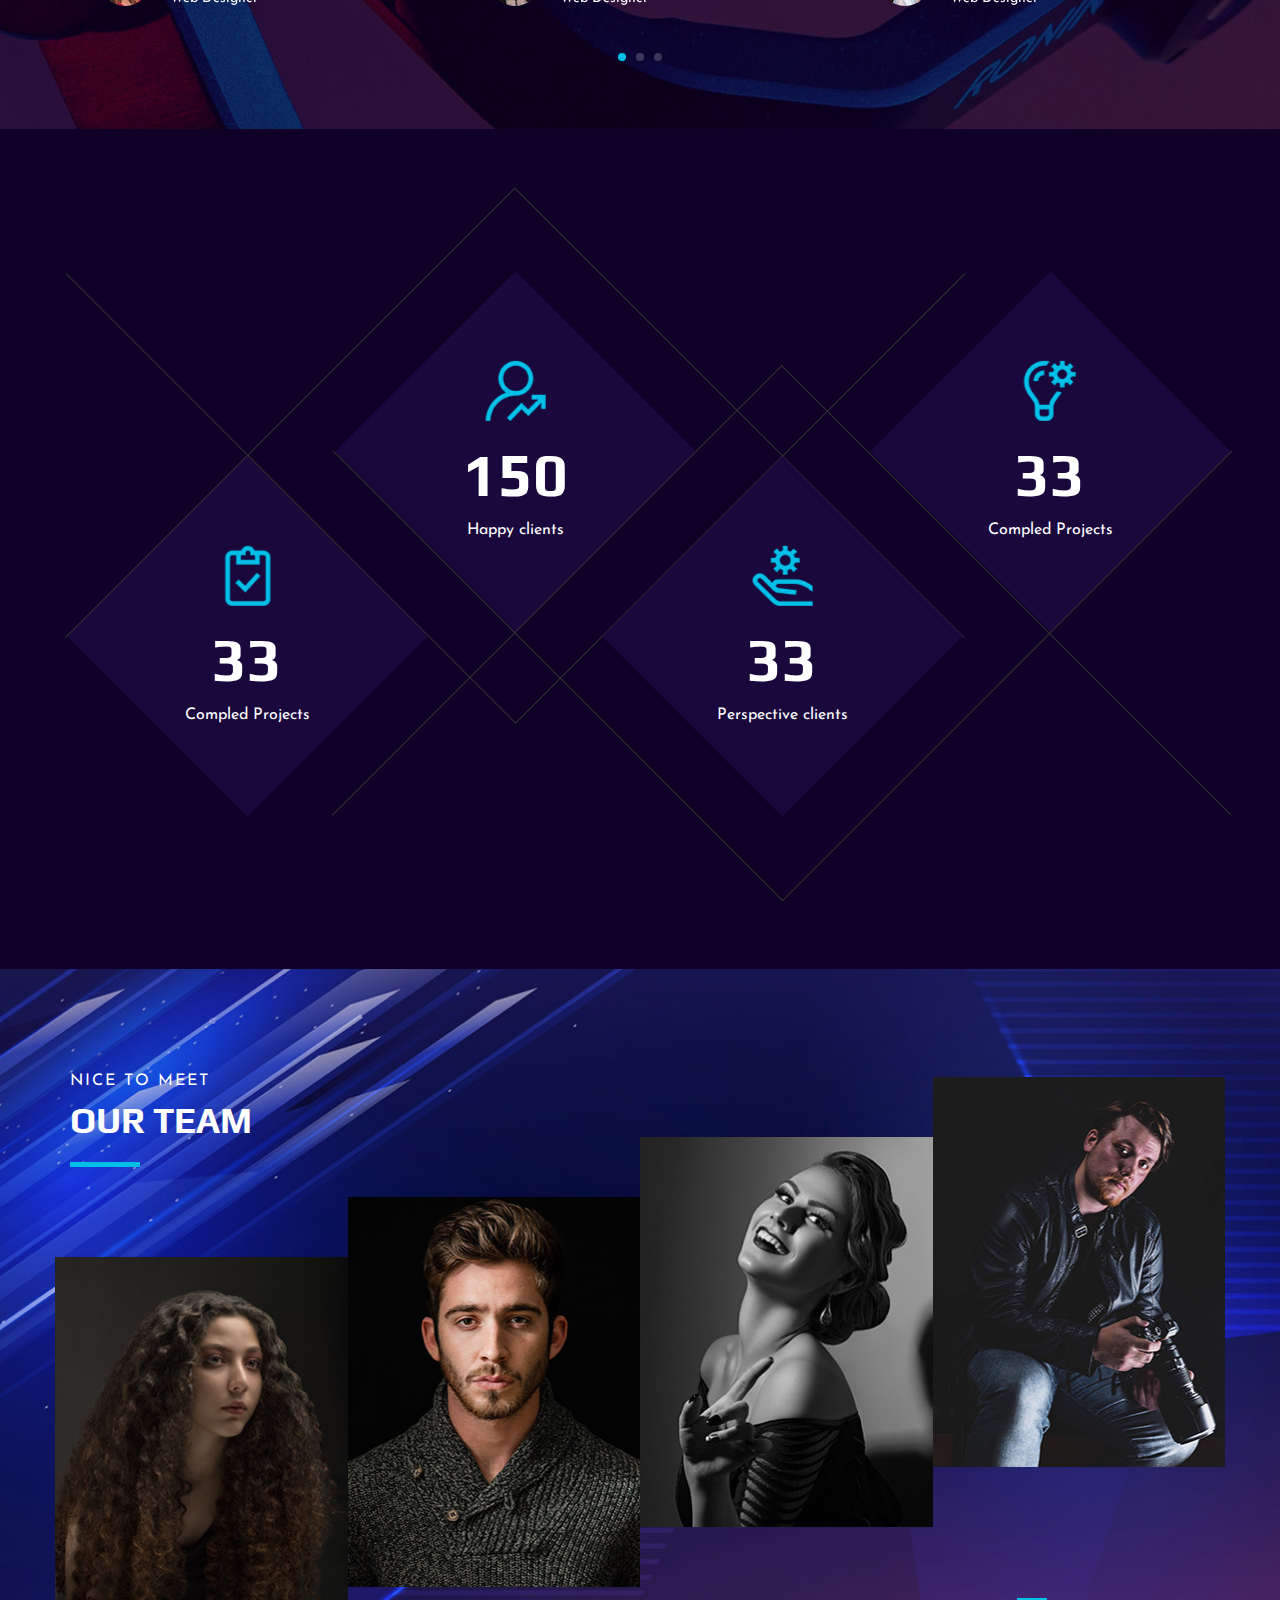
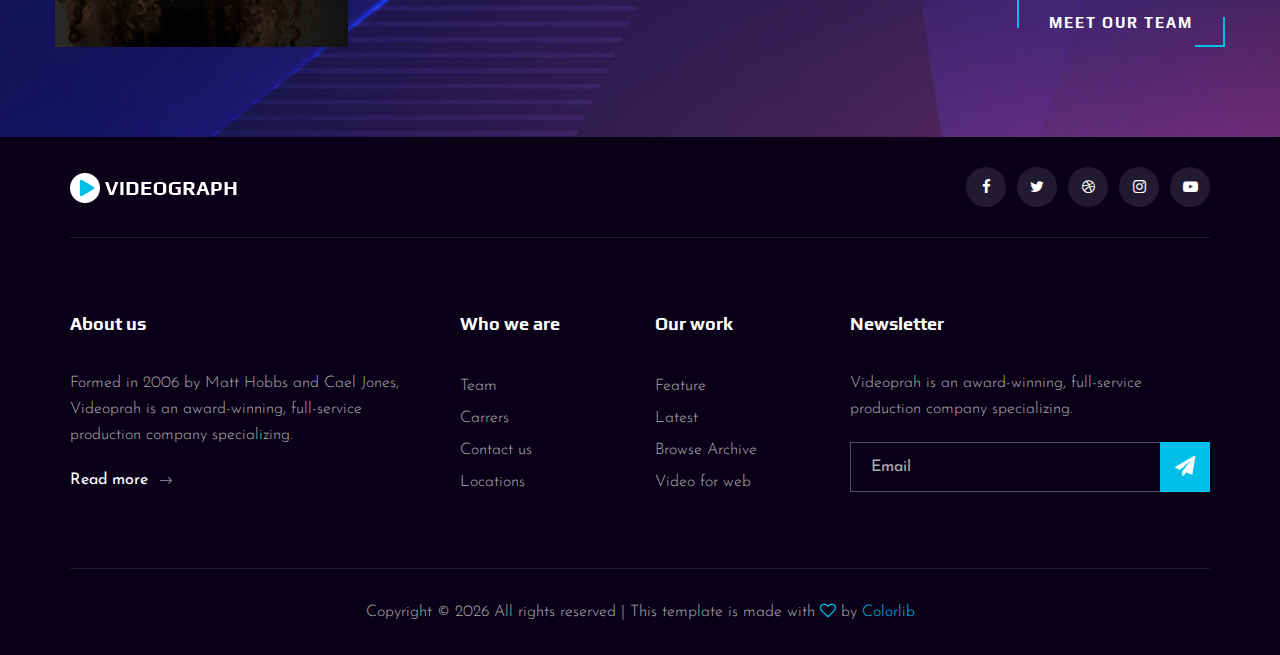
<file: videograph-master/about.html>
<!DOCTYPE html>
<html lang="zxx">

<head>
    <meta charset="UTF-8">
    <meta name="description" content="Videograph Template">
    <meta name="keywords" content="Videograph, unica, creative, html">
    <meta name="viewport" content="width=device-width, initial-scale=1.0">
    <meta http-equiv="X-UA-Compatible" content="ie=edge">
    <title>Videograph | Template</title>

    <!-- Google Font -->
    <link href="https://fonts.googleapis.com/css2?family=Play:wght@400;700&display=swap" rel="stylesheet">
    <link href="https://fonts.googleapis.com/css2?family=Josefin+Sans:wght@300;400;500;600;700&display=swap"
        rel="stylesheet">

    <!-- Css Styles -->
    <link rel="stylesheet" href="css/bootstrap.min.css" type="text/css">
    <link rel="stylesheet" href="css/font-awesome.min.css" type="text/css">
    <link rel="stylesheet" href="css/elegant-icons.css" type="text/css">
    <link rel="stylesheet" href="css/owl.carousel.min.css" type="text/css">
    <link rel="stylesheet" href="css/magnific-popup.css" type="text/css">
    <link rel="stylesheet" href="css/slicknav.min.css" type="text/css">
    <link rel="stylesheet" href="css/style.css" type="text/css">
</head>

<body>
    <!-- Page Preloder -->
    <div id="preloder">
        <div class="loader"></div>
    </div>

    <!-- Header Section Begin -->
    <header class="header">
        <div class="container">
            <div class="row">
                <div class="col-lg-2">
                    <div class="header__logo">
                        <a href="./index.html"><img src="img/logo.png" alt=""></a>
                    </div>
                </div>
                <div class="col-lg-10">
                    <div class="header__nav__option">
                        <nav class="header__nav__menu mobile-menu">
                            <ul>
                                <li><a href="./index.html">Home</a></li>
                                <li class="active"><a href="./about.html">About</a></li>
                                <li><a href="./portfolio.html">Portfolio</a></li>
                                <li><a href="./services.html">Services</a></li>
                                <li><a href="#">Pages</a>
                                    <ul class="dropdown">
                                        <li><a href="./about.html">About</a></li>
                                        <li><a href="./portfolio.html">Portfolio</a></li>
                                        <li><a href="./blog.html">Blog</a></li>
                                        <li><a href="./blog-details.html">Blog Details</a></li>
                                    </ul>
                                </li>
                                <li><a href="./contact.html">Contact</a></li>
                            </ul>
                        </nav>
                        <div class="header__nav__social">
                            <a href="#"><i class="fa fa-facebook"></i></a>
                            <a href="#"><i class="fa fa-twitter"></i></a>
                            <a href="#"><i class="fa fa-dribbble"></i></a>
                            <a href="#"><i class="fa fa-instagram"></i></a>
                            <a href="#"><i class="fa fa-youtube-play"></i></a>
                        </div>
                    </div>
                </div>
            </div>
            <div id="mobile-menu-wrap"></div>
        </div>
    </header>
    <!-- Header End -->

    <!-- Breadcrumb Begin -->
    <div class="breadcrumb-option spad set-bg" data-setbg="img/breadcrumb-bg.jpg">
        <div class="container">
            <div class="row">
                <div class="col-lg-12 text-center">
                    <div class="breadcrumb__text">
                        <h2>About us</h2>
                        <div class="breadcrumb__links">
                            <a href="#">Home</a>
                            <span>About</span>
                        </div>
                    </div>
                </div>
            </div>
        </div>
    </div>
    <!-- Breadcrumb End -->

    <!-- About Section Begin -->
    <section class="about spad">
        <div class="container">
            <div class="row">
                <div class="col-lg-6">
                    <div class="about__pic">
                        <div class="row">
                            <div class="col-lg-6 col-md-6 col-sm-6">
                                <div class="about__pic__item about__pic__item--large set-bg"
                                    data-setbg="img/about/about-1.jpg"></div>
                            </div>
                            <div class="col-lg-6 col-md-6 col-sm-6">
                                <div class="row">
                                    <div class="col-lg-12">
                                        <div class="about__pic__item set-bg" data-setbg="img/about/about-2.jpg"></div>
                                    </div>
                                    <div class="col-lg-12">
                                        <div class="about__pic__item set-bg" data-setbg="img/about/about-3.jpg"></div>
                                    </div>
                                </div>
                            </div>
                        </div>
                    </div>
                </div>
                <div class="col-lg-6">
                    <div class="about__text">
                        <div class="section-title">
                            <span>About videograph</span>
                            <h2>WHo we are?</h2>
                        </div>
                        <div class="row">
                            <div class="col-lg-6 col-md-6 col-sm-6">
                                <div class="services__item">
                                    <div class="services__item__icon">
                                        <img src="img/icons/si-3.png" alt="">
                                    </div>
                                    <h4>Video distribution</h4>
                                    <p>Whether you’re halfway through the editing process, or you.</p>
                                </div>
                            </div>
                            <div class="col-lg-6 col-md-6 col-sm-6">
                                <div class="services__item">
                                    <div class="services__item__icon">
                                        <img src="img/icons/si-4.png" alt="">
                                    </div>
                                    <h4>Video hosting</h4>
                                    <p>Whether you’re halfway through the editing process, or you.</p>
                                </div>
                            </div>
                        </div>
                        <div class="about__text__desc">
                            <p>Formed in 2006 by Matt Hobbs and Cael Jones, Videoprah is an award-winning, full-service
                                production company specializing in commercial, broadcast, tourism & action sport video
                                production services has been featured.</p>
                        </div>
                    </div>
                </div>
            </div>
        </div>
    </section>
    <!-- About Section End -->

    <!-- Testimonial Section Begin -->
    <section class="testimonial spad set-bg" data-setbg="img/testimonial-bg.jpg">
        <div class="container">
            <div class="row">
                <div class="col-lg-12">
                    <div class="section-title center-title">
                        <span>Loved By Clients</span>
                        <h2>What clients say?</h2>
                    </div>
                </div>
            </div>
            <div class="row">
                <div class="testimonial__slider owl-carousel">
                    <div class="col-lg-4">
                        <div class="testimonial__item">
                            <div class="testimonial__text">
                                <p>Delivers such a great service that it can benefit all kinds of people from any number
                                    of industries.</p>
                            </div>
                            <div class="testimonial__author">
                                <div class="testimonial__author__pic">
                                    <img src="img/testimonial/ta-1.jpg" alt="">
                                </div>
                                <div class="testimonial__author__text">
                                    <h5>Krista Attorn</h5>
                                    <span>Web Designer</span>
                                </div>
                            </div>
                        </div>
                    </div>
                    <div class="col-lg-4">
                        <div class="testimonial__item">
                            <div class="testimonial__text">
                                <p>Videographer delivers such a great service that it can benefit all kinds of people
                                    from any number.</p>
                            </div>
                            <div class="testimonial__author">
                                <div class="testimonial__author__pic">
                                    <img src="img/testimonial/ta-2.jpg" alt="">
                                </div>
                                <div class="testimonial__author__text">
                                    <h5>Krista Attorn</h5>
                                    <span>Web Designer</span>
                                </div>
                            </div>
                        </div>
                    </div>
                    <div class="col-lg-4">
                        <div class="testimonial__item">
                            <div class="testimonial__text">
                                <p>Videographer delivers such a great service that it can benefit all kinds of people
                                    from any number.</p>
                            </div>
                            <div class="testimonial__author">
                                <div class="testimonial__author__pic">
                                    <img src="img/testimonial/ta-3.jpg" alt="">
                                </div>
                                <div class="testimonial__author__text">
                                    <h5>Krista Attorn</h5>
                                    <span>Web Designer</span>
                                </div>
                            </div>
                        </div>
                    </div>
                    <div class="col-lg-4">
                        <div class="testimonial__item">
                            <div class="testimonial__text">
                                <p>Delivers such a great service that it can benefit all kinds of people from any number
                                    of industries.</p>
                            </div>
                            <div class="testimonial__author">
                                <div class="testimonial__author__pic">
                                    <img src="img/testimonial/ta-1.jpg" alt="">
                                </div>
                                <div class="testimonial__author__text">
                                    <h5>Krista Attorn</h5>
                                    <span>Web Designer</span>
                                </div>
                            </div>
                        </div>
                    </div>
                    <div class="col-lg-4">
                        <div class="testimonial__item">
                            <div class="testimonial__text">
                                <p>Videographer delivers such a great service that it can benefit all kinds of people
                                    from any number.</p>
                            </div>
                            <div class="testimonial__author">
                                <div class="testimonial__author__pic">
                                    <img src="img/testimonial/ta-2.jpg" alt="">
                                </div>
                                <div class="testimonial__author__text">
                                    <h5>Krista Attorn</h5>
                                    <span>Web Designer</span>
                                </div>
                            </div>
                        </div>
                    </div>
                </div>
            </div>
        </div>
    </section>
    <!-- Testimonial Section End -->

    <!-- Counter Section Begin -->
    <section class="counter">
        <div class="container">
            <div class="counter__content">
                <div class="row">
                    <div class="col-lg-3 col-md-6 col-sm-6">
                        <div class="counter__item">
                            <div class="counter__item__text">
                                <img src="img/icons/ci-1.png" alt="">
                                <h2 class="counter_num">230</h2>
                                <p>Compled Projects</p>
                            </div>
                        </div>
                    </div>
                    <div class="col-lg-3 col-md-6 col-sm-6">
                        <div class="counter__item second__item">
                            <div class="counter__item__text">
                                <img src="img/icons/ci-2.png" alt="">
                                <h2 class="counter_num">1068</h2>
                                <p>Happy clients</p>
                            </div>
                        </div>
                    </div>
                    <div class="col-lg-3 col-md-6 col-sm-6">
                        <div class="counter__item third__item">
                            <div class="counter__item__text">
                                <img src="img/icons/ci-3.png" alt="">
                                <h2 class="counter_num">230</h2>
                                <p>Perspective clients</p>
                            </div>
                        </div>
                    </div>
                    <div class="col-lg-3 col-md-6 col-sm-6">
                        <div class="counter__item four__item">
                            <div class="counter__item__text">
                                <img src="img/icons/ci-4.png" alt="">
                                <h2 class="counter_num">230</h2>
                                <p>Compled Projects</p>
                            </div>
                        </div>
                    </div>
                </div>
            </div>
        </div>
    </section>
    <!-- Counter Section End -->

    <!-- Team Section Begin -->
    <section class="team spad set-bg" data-setbg="img/team-bg.jpg">
        <div class="container">
            <div class="row">
                <div class="col-lg-12">
                    <div class="section-title team__title">
                        <span>Nice to meet</span>
                        <h2>OUR Team</h2>
                    </div>
                </div>
            </div>
            <div class="row">
                <div class="col-lg-3 col-md-6 col-sm-6 p-0">
                    <div class="team__item set-bg" data-setbg="img/team/team-1.jpg">
                        <div class="team__item__text">
                            <h4>AMANDA STONE</h4>
                            <p>Videographer</p>
                            <div class="team__item__social">
                                <a href="#"><i class="fa fa-facebook"></i></a>
                                <a href="#"><i class="fa fa-twitter"></i></a>
                                <a href="#"><i class="fa fa-dribbble"></i></a>
                                <a href="#"><i class="fa fa-instagram"></i></a>
                            </div>
                        </div>
                    </div>
                </div>
                <div class="col-lg-3 col-md-6 col-sm-6 p-0">
                    <div class="team__item team__item--second set-bg" data-setbg="img/team/team-2.jpg">
                        <div class="team__item__text">
                            <h4>AMANDA STONE</h4>
                            <p>Videographer</p>
                            <div class="team__item__social">
                                <a href="#"><i class="fa fa-facebook"></i></a>
                                <a href="#"><i class="fa fa-twitter"></i></a>
                                <a href="#"><i class="fa fa-dribbble"></i></a>
                                <a href="#"><i class="fa fa-instagram"></i></a>
                            </div>
                        </div>
                    </div>
                </div>
                <div class="col-lg-3 col-md-6 col-sm-6 p-0">
                    <div class="team__item team__item--third set-bg" data-setbg="img/team/team-3.jpg">
                        <div class="team__item__text">
                            <h4>AMANDA STONE</h4>
                            <p>Videographer</p>
                            <div class="team__item__social">
                                <a href="#"><i class="fa fa-facebook"></i></a>
                                <a href="#"><i class="fa fa-twitter"></i></a>
                                <a href="#"><i class="fa fa-dribbble"></i></a>
                                <a href="#"><i class="fa fa-instagram"></i></a>
                            </div>
                        </div>
                    </div>
                </div>
                <div class="col-lg-3 col-md-6 col-sm-6 p-0">
                    <div class="team__item team__item--four set-bg" data-setbg="img/team/team-4.jpg">
                        <div class="team__item__text">
                            <h4>AMANDA STONE</h4>
                            <p>Videographer</p>
                            <div class="team__item__social">
                                <a href="#"><i class="fa fa-facebook"></i></a>
                                <a href="#"><i class="fa fa-twitter"></i></a>
                                <a href="#"><i class="fa fa-dribbble"></i></a>
                                <a href="#"><i class="fa fa-instagram"></i></a>
                            </div>
                        </div>
                    </div>
                </div>
                <div class="col-lg-12 p-0">
                    <div class="team__btn">
                        <a href="#" class="primary-btn">Meet Our Team</a>
                    </div>
                </div>
            </div>
        </div>
    </section>
    <!-- Team Section End -->

    <!-- Footer Section Begin -->
    <footer class="footer">
        <div class="container">
            <div class="footer__top">
                <div class="row">
                    <div class="col-lg-6 col-md-6">
                        <div class="footer__top__logo">
                            <a href="#"><img src="img/logo.png" alt=""></a>
                        </div>
                    </div>
                    <div class="col-lg-6 col-md-6">
                        <div class="footer__top__social">
                            <a href="#"><i class="fa fa-facebook"></i></a>
                            <a href="#"><i class="fa fa-twitter"></i></a>
                            <a href="#"><i class="fa fa-dribbble"></i></a>
                            <a href="#"><i class="fa fa-instagram"></i></a>
                            <a href="#"><i class="fa fa-youtube-play"></i></a>
                        </div>
                    </div>
                </div>
            </div>
            <div class="footer__option">
                <div class="row">
                    <div class="col-lg-4 col-md-6 col-sm-6">
                        <div class="footer__option__item">
                            <h5>About us</h5>
                            <p>Formed in 2006 by Matt Hobbs and Cael Jones, Videoprah is an award-winning, full-service
                                production company specializing.</p>
                            <a href="#" class="read__more">Read more <span class="arrow_right"></span></a>
                        </div>
                    </div>
                    <div class="col-lg-2 col-md-3 col-sm-3">
                        <div class="footer__option__item">
                            <h5>Who we are</h5>
                            <ul>
                                <li><a href="#">Team</a></li>
                                <li><a href="#">Carrers</a></li>
                                <li><a href="#">Contact us</a></li>
                                <li><a href="#">Locations</a></li>
                            </ul>
                        </div>
                    </div>
                    <div class="col-lg-2 col-md-3 col-sm-3">
                        <div class="footer__option__item">
                            <h5>Our work</h5>
                            <ul>
                                <li><a href="#">Feature</a></li>
                                <li><a href="#">Latest</a></li>
                                <li><a href="#">Browse Archive</a></li>
                                <li><a href="#">Video for web</a></li>
                            </ul>
                        </div>
                    </div>
                    <div class="col-lg-4 col-md-12">
                        <div class="footer__option__item">
                            <h5>Newsletter</h5>
                            <p>Videoprah is an award-winning, full-service production company specializing.</p>
                            <form action="#">
                                <input type="text" placeholder="Email">
                                <button type="submit"><i class="fa fa-send"></i></button>
                            </form>
                        </div>
                    </div>
                </div>
            </div>
            <div class="footer__copyright">
                <div class="row">
                    <div class="col-lg-12 text-center">
                        <!-- Link back to Colorlib can't be removed. Template is licensed under CC BY 3.0. -->
                        <p class="footer__copyright__text">Copyright &copy;
                            <script>
                                document.write(new Date().getFullYear());
                            </script>
                            All rights reserved | This template is made with <i class="fa fa-heart-o"
                                aria-hidden="true"></i> by <a href="https://colorlib.com" target="_blank">Colorlib</a>
                        </p>
                        <!-- Link back to Colorlib can't be removed. Template is licensed under CC BY 3.0. -->
                    </div>
                </div>
            </div>
        </div>
    </footer>
    <!-- Footer Section End -->

    <!-- Js Plugins -->
    <script src="js/jquery-3.3.1.min.js"></script>
    <script src="js/bootstrap.min.js"></script>
    <script src="js/jquery.magnific-popup.min.js"></script>
    <script src="js/mixitup.min.js"></script>
    <script src="js/masonry.pkgd.min.js"></script>
    <script src="js/jquery.slicknav.js"></script>
    <script src="js/owl.carousel.min.js"></script>
    <script src="js/main.js"></script>
</body>

</html>
</file>
<file: css/elegant-icons.css>
@font-face {
	font-family: 'ElegantIcons';
	src:url('../fonts/ElegantIcons.eot');
	src:url('../fonts/ElegantIcons.eot?#iefix') format('embedded-opentype'),
		url('../fonts/ElegantIcons.woff') format('woff'),
		url('../fonts/ElegantIcons.ttf') format('truetype'),
		url('../fonts/ElegantIcons.svg#ElegantIcons') format('svg');
	font-weight: normal;
	font-style: normal;
}

/* Use the following CSS code if you want to use data attributes for inserting your icons */
[data-icon]:before {
	font-family: 'ElegantIcons';
	content: attr(data-icon);
	speak: none;
	font-weight: normal;
	font-variant: normal;
	text-transform: none;
	line-height: 1;
	-webkit-font-smoothing: antialiased;
	-moz-osx-font-smoothing: grayscale;
}

/* Use the following CSS code if you want to have a class per icon */
/*
Instead of a list of all class selectors,
you can use the generic selector below, but it's slower:
[class*="your-class-prefix"] {
*/
.arrow_up, .arrow_down, .arrow_left, .arrow_right, .arrow_left-up, .arrow_right-up, .arrow_right-down, .arrow_left-down, .arrow-up-down, .arrow_up-down_alt, .arrow_left-right_alt, .arrow_left-right, .arrow_expand_alt2, .arrow_expand_alt, .arrow_condense, .arrow_expand, .arrow_move, .arrow_carrot-up, .arrow_carrot-down, .arrow_carrot-left, .arrow_carrot-right, .arrow_carrot-2up, .arrow_carrot-2down, .arrow_carrot-2left, .arrow_carrot-2right, .arrow_carrot-up_alt2, .arrow_carrot-down_alt2, .arrow_carrot-left_alt2, .arrow_carrot-right_alt2, .arrow_carrot-2up_alt2, .arrow_carrot-2down_alt2, .arrow_carrot-2left_alt2, .arrow_carrot-2right_alt2, .arrow_triangle-up, .arrow_triangle-down, .arrow_triangle-left, .arrow_triangle-right, .arrow_triangle-up_alt2, .arrow_triangle-down_alt2, .arrow_triangle-left_alt2, .arrow_triangle-right_alt2, .arrow_back, .icon_minus-06, .icon_plus, .icon_close, .icon_check, .icon_minus_alt2, .icon_plus_alt2, .icon_close_alt2, .icon_check_alt2, .icon_zoom-out_alt, .icon_zoom-in_alt, .icon_search, .icon_box-empty, .icon_box-selected, .icon_minus-box, .icon_plus-box, .icon_box-checked, .icon_circle-empty, .icon_circle-slelected, .icon_stop_alt2, .icon_stop, .icon_pause_alt2, .icon_pause, .icon_menu, .icon_menu-square_alt2, .icon_menu-circle_alt2, .icon_ul, .icon_ol, .icon_adjust-horiz, .icon_adjust-vert, .icon_document_alt, .icon_documents_alt, .icon_pencil, .icon_pencil-edit_alt, .icon_pencil-edit, .icon_folder-alt, .icon_folder-open_alt, .icon_folder-add_alt, .icon_info_alt, .icon_error-oct_alt, .icon_error-circle_alt, .icon_error-triangle_alt, .icon_question_alt2, .icon_question, .icon_comment_alt, .icon_chat_alt, .icon_vol-mute_alt, .icon_volume-low_alt, .icon_volume-high_alt, .icon_quotations, .icon_quotations_alt2, .icon_clock_alt, .icon_lock_alt, .icon_lock-open_alt, .icon_key_alt, .icon_cloud_alt, .icon_cloud-upload_alt, .icon_cloud-download_alt, .icon_image, .icon_images, .icon_lightbulb_alt, .icon_gift_alt, .icon_house_alt, .icon_genius, .icon_mobile, .icon_tablet, .icon_laptop, .icon_desktop, .icon_camera_alt, .icon_mail_alt, .icon_cone_alt, .icon_ribbon_alt, .icon_bag_alt, .icon_creditcard, .icon_cart_alt, .icon_paperclip, .icon_tag_alt, .icon_tags_alt, .icon_trash_alt, .icon_cursor_alt, .icon_mic_alt, .icon_compass_alt, .icon_pin_alt, .icon_pushpin_alt, .icon_map_alt, .icon_drawer_alt, .icon_toolbox_alt, .icon_book_alt, .icon_calendar, .icon_film, .icon_table, .icon_contacts_alt, .icon_headphones, .icon_lifesaver, .icon_piechart, .icon_refresh, .icon_link_alt, .icon_link, .icon_loading, .icon_blocked, .icon_archive_alt, .icon_heart_alt, .icon_star_alt, .icon_star-half_alt, .icon_star, .icon_star-half, .icon_tools, .icon_tool, .icon_cog, .icon_cogs, .arrow_up_alt, .arrow_down_alt, .arrow_left_alt, .arrow_right_alt, .arrow_left-up_alt, .arrow_right-up_alt, .arrow_right-down_alt, .arrow_left-down_alt, .arrow_condense_alt, .arrow_expand_alt3, .arrow_carrot_up_alt, .arrow_carrot-down_alt, .arrow_carrot-left_alt, .arrow_carrot-right_alt, .arrow_carrot-2up_alt, .arrow_carrot-2dwnn_alt, .arrow_carrot-2left_alt, .arrow_carrot-2right_alt, .arrow_triangle-up_alt, .arrow_triangle-down_alt, .arrow_triangle-left_alt, .arrow_triangle-right_alt, .icon_minus_alt, .icon_plus_alt, .icon_close_alt, .icon_check_alt, .icon_zoom-out, .icon_zoom-in, .icon_stop_alt, .icon_menu-square_alt, .icon_menu-circle_alt, .icon_document, .icon_documents, .icon_pencil_alt, .icon_folder, .icon_folder-open, .icon_folder-add, .icon_folder_upload, .icon_folder_download, .icon_info, .icon_error-circle, .icon_error-oct, .icon_error-triangle, .icon_question_alt, .icon_comment, .icon_chat, .icon_vol-mute, .icon_volume-low, .icon_volume-high, .icon_quotations_alt, .icon_clock, .icon_lock, .icon_lock-open, .icon_key, .icon_cloud, .icon_cloud-upload, .icon_cloud-download, .icon_lightbulb, .icon_gift, .icon_house, .icon_camera, .icon_mail, .icon_cone, .icon_ribbon, .icon_bag, .icon_cart, .icon_tag, .icon_tags, .icon_trash, .icon_cursor, .icon_mic, .icon_compass, .icon_pin, .icon_pushpin, .icon_map, .icon_drawer, .icon_toolbox, .icon_book, .icon_contacts, .icon_archive, .icon_heart, .icon_profile, .icon_group, .icon_grid-2x2, .icon_grid-3x3, .icon_music, .icon_pause_alt, .icon_phone, .icon_upload, .icon_download, .social_facebook, .social_twitter, .social_pinterest, .social_googleplus, .social_tumblr, .social_tumbleupon, .social_wordpress, .social_instagram, .social_dribbble, .social_vimeo, .social_linkedin, .social_rss, .social_deviantart, .social_share, .social_myspace, .social_skype, .social_youtube, .social_picassa, .social_googledrive, .social_flickr, .social_blogger, .social_spotify, .social_delicious, .social_facebook_circle, .social_twitter_circle, .social_pinterest_circle, .social_googleplus_circle, .social_tumblr_circle, .social_stumbleupon_circle, .social_wordpress_circle, .social_instagram_circle, .social_dribbble_circle, .social_vimeo_circle, .social_linkedin_circle, .social_rss_circle, .social_deviantart_circle, .social_share_circle, .social_myspace_circle, .social_skype_circle, .social_youtube_circle, .social_picassa_circle, .social_googledrive_alt2, .social_flickr_circle, .social_blogger_circle, .social_spotify_circle, .social_delicious_circle, .social_facebook_square, .social_twitter_square, .social_pinterest_square, .social_googleplus_square, .social_tumblr_square, .social_stumbleupon_square, .social_wordpress_square, .social_instagram_square, .social_dribbble_square, .social_vimeo_square, .social_linkedin_square, .social_rss_square, .social_deviantart_square, .social_share_square, .social_myspace_square, .social_skype_square, .social_youtube_square, .social_picassa_square, .social_googledrive_square, .social_flickr_square, .social_blogger_square, .social_spotify_square, .social_delicious_square, .icon_printer, .icon_calulator, .icon_building, .icon_floppy, .icon_drive, .icon_search-2, .icon_id, .icon_id-2, .icon_puzzle, .icon_like, .icon_dislike, .icon_mug, .icon_currency, .icon_wallet, .icon_pens, .icon_easel, .icon_flowchart, .icon_datareport, .icon_briefcase, .icon_shield, .icon_percent, .icon_globe, .icon_globe-2, .icon_target, .icon_hourglass, .icon_balance, .icon_rook, .icon_printer-alt, .icon_calculator_alt, .icon_building_alt, .icon_floppy_alt, .icon_drive_alt, .icon_search_alt, .icon_id_alt, .icon_id-2_alt, .icon_puzzle_alt, .icon_like_alt, .icon_dislike_alt, .icon_mug_alt, .icon_currency_alt, .icon_wallet_alt, .icon_pens_alt, .icon_easel_alt, .icon_flowchart_alt, .icon_datareport_alt, .icon_briefcase_alt, .icon_shield_alt, .icon_percent_alt, .icon_globe_alt, .icon_clipboard {
	font-family: 'ElegantIcons';
	speak: none;
	font-style: normal;
	font-weight: normal;
	font-variant: normal;
	text-transform: none;
	line-height: 1;
	-webkit-font-smoothing: antialiased;
}
.arrow_up:before {
	content: "\21";
}
.arrow_down:before {
	content: "\22";
}
.arrow_left:before {
	content: "\23";
}
.arrow_right:before {
	content: "\24";
}
.arrow_left-up:before {
	content: "\25";
}
.arrow_right-up:before {
	content: "\26";
}
.arrow_right-down:before {
	content: "\27";
}
.arrow_left-down:before {
	content: "\28";
}
.arrow-up-down:before {
	content: "\29";
}
.arrow_up-down_alt:before {
	content: "\2a";
}
.arrow_left-right_alt:before {
	content: "\2b";
}
.arrow_left-right:before {
	content: "\2c";
}
.arrow_expand_alt2:before {
	content: "\2d";
}
.arrow_expand_alt:before {
	content: "\2e";
}
.arrow_condense:before {
	content: "\2f";
}
.arrow_expand:before {
	content: "\30";
}
.arrow_move:before {
	content: "\31";
}
.arrow_carrot-up:before {
	content: "\32";
}
.arrow_carrot-down:before {
	content: "\33";
}
.arrow_carrot-left:before {
	content: "\34";
}
.arrow_carrot-right:before {
	content: "\35";
}
.arrow_carrot-2up:before {
	content: "\36";
}
.arrow_carrot-2down:before {
	content: "\37";
}
.arrow_carrot-2left:before {
	content: "\38";
}
.arrow_carrot-2right:before {
	content: "\39";
}
.arrow_carrot-up_alt2:before {
	content: "\3a";
}
.arrow_carrot-down_alt2:before {
	content: "\3b";
}
.arrow_carrot-left_alt2:before {
	content: "\3c";
}
.arrow_carrot-right_alt2:before {
	content: "\3d";
}
.arrow_carrot-2up_alt2:before {
	content: "\3e";
}
.arrow_carrot-2down_alt2:before {
	content: "\3f";
}
.arrow_carrot-2left_alt2:before {
	content: "\40";
}
.arrow_carrot-2right_alt2:before {
	content: "\41";
}
.arrow_triangle-up:before {
	content: "\42";
}
.arrow_triangle-down:before {
	content: "\43";
}
.arrow_triangle-left:before {
	content: "\44";
}
.arrow_triangle-right:before {
	content: "\45";
}
.arrow_triangle-up_alt2:before {
	content: "\46";
}
.arrow_triangle-down_alt2:before {
	content: "\47";
}
.arrow_triangle-left_alt2:before {
	content: "\48";
}
.arrow_triangle-right_alt2:before {
	content: "\49";
}
.arrow_back:before {
	content: "\4a";
}
.icon_minus-06:before {
	content: "\4b";
}
.icon_plus:before {
	content: "\4c";
}
.icon_close:before {
	content: "\4d";
}
.icon_check:before {
	content: "\4e";
}
.icon_minus_alt2:before {
	content: "\4f";
}
.icon_plus_alt2:before {
	content: "\50";
}
.icon_close_alt2:before {
	content: "\51";
}
.icon_check_alt2:before {
	content: "\52";
}
.icon_zoom-out_alt:before {
	content: "\53";
}
.icon_zoom-in_alt:before {
	content: "\54";
}
.icon_search:before {
	content: "\55";
}
.icon_box-empty:before {
	content: "\56";
}
.icon_box-selected:before {
	content: "\57";
}
.icon_minus-box:before {
	content: "\58";
}
.icon_plus-box:before {
	content: "\59";
}
.icon_box-checked:before {
	content: "\5a";
}
.icon_circle-empty:before {
	content: "\5b";
}
.icon_circle-slelected:before {
	content: "\5c";
}
.icon_stop_alt2:before {
	content: "\5d";
}
.icon_stop:before {
	content: "\5e";
}
.icon_pause_alt2:before {
	content: "\5f";
}
.icon_pause:before {
	content: "\60";
}
.icon_menu:before {
	content: "\61";
}
.icon_menu-square_alt2:before {
	content: "\62";
}
.icon_menu-circle_alt2:before {
	content: "\63";
}
.icon_ul:before {
	content: "\64";
}
.icon_ol:before {
	content: "\65";
}
.icon_adjust-horiz:before {
	content: "\66";
}
.icon_adjust-vert:before {
	content: "\67";
}
.icon_document_alt:before {
	content: "\68";
}
.icon_documents_alt:before {
	content: "\69";
}
.icon_pencil:before {
	content: "\6a";
}
.icon_pencil-edit_alt:before {
	content: "\6b";
}
.icon_pencil-edit:before {
	content: "\6c";
}
.icon_folder-alt:before {
	content: "\6d";
}
.icon_folder-open_alt:before {
	content: "\6e";
}
.icon_folder-add_alt:before {
	content: "\6f";
}
.icon_info_alt:before {
	content: "\70";
}
.icon_error-oct_alt:before {
	content: "\71";
}
.icon_error-circle_alt:before {
	content: "\72";
}
.icon_error-triangle_alt:before {
	content: "\73";
}
.icon_question_alt2:before {
	content: "\74";
}
.icon_question:before {
	content: "\75";
}
.icon_comment_alt:before {
	content: "\76";
}
.icon_chat_alt:before {
	content: "\77";
}
.icon_vol-mute_alt:before {
	content: "\78";
}
.icon_volume-low_alt:before {
	content: "\79";
}
.icon_volume-high_alt:before {
	content: "\7a";
}
.icon_quotations:before {
	content: "\7b";
}
.icon_quotations_alt2:before {
	content: "\7c";
}
.icon_clock_alt:before {
	content: "\7d";
}
.icon_lock_alt:before {
	content: "\7e";
}
.icon_lock-open_alt:before {
	content: "\e000";
}
.icon_key_alt:before {
	content: "\e001";
}
.icon_cloud_alt:before {
	content: "\e002";
}
.icon_cloud-upload_alt:before {
	content: "\e003";
}
.icon_cloud-download_alt:before {
	content: "\e004";
}
.icon_image:before {
	content: "\e005";
}
.icon_images:before {
	content: "\e006";
}
.icon_lightbulb_alt:before {
	content: "\e007";
}
.icon_gift_alt:before {
	content: "\e008";
}
.icon_house_alt:before {
	content: "\e009";
}
.icon_genius:before {
	content: "\e00a";
}
.icon_mobile:before {
	content: "\e00b";
}
.icon_tablet:before {
	content: "\e00c";
}
.icon_laptop:before {
	content: "\e00d";
}
.icon_desktop:before {
	content: "\e00e";
}
.icon_camera_alt:before {
	content: "\e00f";
}
.icon_mail_alt:before {
	content: "\e010";
}
.icon_cone_alt:before {
	content: "\e011";
}
.icon_ribbon_alt:before {
	content: "\e012";
}
.icon_bag_alt:before {
	content: "\e013";
}
.icon_creditcard:before {
	content: "\e014";
}
.icon_cart_alt:before {
	content: "\e015";
}
.icon_paperclip:before {
	content: "\e016";
}
.icon_tag_alt:before {
	content: "\e017";
}
.icon_tags_alt:before {
	content: "\e018";
}
.icon_trash_alt:before {
	content: "\e019";
}
.icon_cursor_alt:before {
	content: "\e01a";
}
.icon_mic_alt:before {
	content: "\e01b";
}
.icon_compass_alt:before {
	content: "\e01c";
}
.icon_pin_alt:before {
	content: "\e01d";
}
.icon_pushpin_alt:before {
	content: "\e01e";
}
.icon_map_alt:before {
	content: "\e01f";
}
.icon_drawer_alt:before {
	content: "\e020";
}
.icon_toolbox_alt:before {
	content: "\e021";
}
.icon_book_alt:before {
	content: "\e022";
}
.icon_calendar:before {
	content: "\e023";
}
.icon_film:before {
	content: "\e024";
}
.icon_table:before {
	content: "\e025";
}
.icon_contacts_alt:before {
	content: "\e026";
}
.icon_headphones:before {
	content: "\e027";
}
.icon_lifesaver:before {
	content: "\e028";
}
.icon_piechart:before {
	content: "\e029";
}
.icon_refresh:before {
	content: "\e02a";
}
.icon_link_alt:before {
	content: "\e02b";
}
.icon_link:before {
	content: "\e02c";
}
.icon_loading:before {
	content: "\e02d";
}
.icon_blocked:before {
	content: "\e02e";
}
.icon_archive_alt:before {
	content: "\e02f";
}
.icon_heart_alt:before {
	content: "\e030";
}
.icon_star_alt:before {
	content: "\e031";
}
.icon_star-half_alt:before {
	content: "\e032";
}
.icon_star:before {
	content: "\e033";
}
.icon_star-half:before {
	content: "\e034";
}
.icon_tools:before {
	content: "\e035";
}
.icon_tool:before {
	content: "\e036";
}
.icon_cog:before {
	content: "\e037";
}
.icon_cogs:before {
	content: "\e038";
}
.arrow_up_alt:before {
	content: "\e039";
}
.arrow_down_alt:before {
	content: "\e03a";
}
.arrow_left_alt:before {
	content: "\e03b";
}
.arrow_right_alt:before {
	content: "\e03c";
}
.arrow_left-up_alt:before {
	content: "\e03d";
}
.arrow_right-up_alt:before {
	content: "\e03e";
}
.arrow_right-down_alt:before {
	content: "\e03f";
}
.arrow_left-down_alt:before {
	content: "\e040";
}
.arrow_condense_alt:before {
	content: "\e041";
}
.arrow_expand_alt3:before {
	content: "\e042";
}
.arrow_carrot_up_alt:before {
	content: "\e043";
}
.arrow_carrot-down_alt:before {
	content: "\e044";
}
.arrow_carrot-left_alt:before {
	content: "\e045";
}
.arrow_carrot-right_alt:before {
	content: "\e046";
}
.arrow_carrot-2up_alt:before {
	content: "\e047";
}
.arrow_carrot-2dwnn_alt:before {
	content: "\e048";
}
.arrow_carrot-2left_alt:before {
	content: "\e049";
}
.arrow_carrot-2right_alt:before {
	content: "\e04a";
}
.arrow_triangle-up_alt:before {
	content: "\e04b";
}
.arrow_triangle-down_alt:before {
	content: "\e04c";
}
.arrow_triangle-left_alt:before {
	content: "\e04d";
}
.arrow_triangle-right_alt:before {
	content: "\e04e";
}
.icon_minus_alt:before {
	content: "\e04f";
}
.icon_plus_alt:before {
	content: "\e050";
}
.icon_close_alt:before {
	content: "\e051";
}
.icon_check_alt:before {
	content: "\e052";
}
.icon_zoom-out:before {
	content: "\e053";
}
.icon_zoom-in:before {
	content: "\e054";
}
.icon_stop_alt:before {
	content: "\e055";
}
.icon_menu-square_alt:before {
	content: "\e056";
}
.icon_menu-circle_alt:before {
	content: "\e057";
}
.icon_document:before {
	content: "\e058";
}
.icon_documents:before {
	content: "\e059";
}
.icon_pencil_alt:before {
	content: "\e05a";
}
.icon_folder:before {
	content: "\e05b";
}
.icon_folder-open:before {
	content: "\e05c";
}
.icon_folder-add:before {
	content: "\e05d";
}
.icon_folder_upload:before {
	content: "\e05e";
}
.icon_folder_download:before {
	content: "\e05f";
}
.icon_info:before {
	content: "\e060";
}
.icon_error-circle:before {
	content: "\e061";
}
.icon_error-oct:before {
	content: "\e062";
}
.icon_error-triangle:before {
	content: "\e063";
}
.icon_question_alt:before {
	content: "\e064";
}
.icon_comment:before {
	content: "\e065";
}
.icon_chat:before {
	content: "\e066";
}
.icon_vol-mute:before {
	content: "\e067";
}
.icon_volume-low:before {
	content: "\e068";
}
.icon_volume-high:before {
	content: "\e069";
}
.icon_quotations_alt:before {
	content: "\e06a";
}
.icon_clock:before {
	content: "\e06b";
}
.icon_lock:before {
	content: "\e06c";
}
.icon_lock-open:before {
	content: "\e06d";
}
.icon_key:before {
	content: "\e06e";
}
.icon_cloud:before {
	content: "\e06f";
}
.icon_cloud-upload:before {
	content: "\e070";
}
.icon_cloud-download:before {
	content: "\e071";
}
.icon_lightbulb:before {
	content: "\e072";
}
.icon_gift:before {
	content: "\e073";
}
.icon_house:before {
	content: "\e074";
}
.icon_camera:before {
	content: "\e075";
}
.icon_mail:before {
	content: "\e076";
}
.icon_cone:before {
	content: "\e077";
}
.icon_ribbon:before {
	content: "\e078";
}
.icon_bag:before {
	content: "\e079";
}
.icon_cart:before {
	content: "\e07a";
}
.icon_tag:before {
	content: "\e07b";
}
.icon_tags:before {
	content: "\e07c";
}
.icon_trash:before {
	content: "\e07d";
}
.icon_cursor:before {
	content: "\e07e";
}
.icon_mic:before {
	content: "\e07f";
}
.icon_compass:before {
	content: "\e080";
}
.icon_pin:before {
	content: "\e081";
}
.icon_pushpin:before {
	content: "\e082";
}
.icon_map:before {
	content: "\e083";
}
.icon_drawer:before {
	content: "\e084";
}
.icon_toolbox:before {
	content: "\e085";
}
.icon_book:before {
	content: "\e086";
}
.icon_contacts:before {
	content: "\e087";
}
.icon_archive:before {
	content: "\e088";
}
.icon_heart:before {
	content: "\e089";
}
.icon_profile:before {
	content: "\e08a";
}
.icon_group:before {
	content: "\e08b";
}
.icon_grid-2x2:before {
	content: "\e08c";
}
.icon_grid-3x3:before {
	content: "\e08d";
}
.icon_music:before {
	content: "\e08e";
}
.icon_pause_alt:before {
	content: "\e08f";
}
.icon_phone:before {
	content: "\e090";
}
.icon_upload:before {
	content: "\e091";
}
.icon_download:before {
	content: "\e092";
}
.social_facebook:before {
	content: "\e093";
}
.social_twitter:before {
	content: "\e094";
}
.social_pinterest:before {
	content: "\e095";
}
.social_googleplus:before {
	content: "\e096";
}
.social_tumblr:before {
	content: "\e097";
}
.social_tumbleupon:before {
	content: "\e098";
}
.social_wordpress:before {
	content: "\e099";
}
.social_instagram:before {
	content: "\e09a";
}
.social_dribbble:before {
	content: "\e09b";
}
.social_vimeo:before {
	content: "\e09c";
}
.social_linkedin:before {
	content: "\e09d";
}
.social_rss:before {
	content: "\e09e";
}
.social_deviantart:before {
	content: "\e09f";
}
.social_share:before {
	content: "\e0a0";
}
.social_myspace:before {
	content: "\e0a1";
}
.social_skype:before {
	content: "\e0a2";
}
.social_youtube:before {
	content: "\e0a3";
}
.social_picassa:before {
	content: "\e0a4";
}
.social_googledrive:before {
	content: "\e0a5";
}
.social_flickr:before {
	content: "\e0a6";
}
.social_blogger:before {
	content: "\e0a7";
}
.social_spotify:before {
	content: "\e0a8";
}
.social_delicious:before {
	content: "\e0a9";
}
.social_facebook_circle:before {
	content: "\e0aa";
}
.social_twitter_circle:before {
	content: "\e0ab";
}
.social_pinterest_circle:before {
	content: "\e0ac";
}
.social_googleplus_circle:before {
	content: "\e0ad";
}
.social_tumblr_circle:before {
	content: "\e0ae";
}
.social_stumbleupon_circle:before {
	content: "\e0af";
}
.social_wordpress_circle:before {
	content: "\e0b0";
}
.social_instagram_circle:before {
	content: "\e0b1";
}
.social_dribbble_circle:before {
	content: "\e0b2";
}
.social_vimeo_circle:before {
	content: "\e0b3";
}
.social_linkedin_circle:before {
	content: "\e0b4";
}
.social_rss_circle:before {
	content: "\e0b5";
}
.social_deviantart_circle:before {
	content: "\e0b6";
}
.social_share_circle:before {
	content: "\e0b7";
}
.social_myspace_circle:before {
	content: "\e0b8";
}
.social_skype_circle:before {
	content: "\e0b9";
}
.social_youtube_circle:before {
	content: "\e0ba";
}
.social_picassa_circle:before {
	content: "\e0bb";
}
.social_googledrive_alt2:before {
	content: "\e0bc";
}
.social_flickr_circle:before {
	content: "\e0bd";
}
.social_blogger_circle:before {
	content: "\e0be";
}
.social_spotify_circle:before {
	content: "\e0bf";
}
.social_delicious_circle:before {
	content: "\e0c0";
}
.social_facebook_square:before {
	content: "\e0c1";
}
.social_twitter_square:before {
	content: "\e0c2";
}
.social_pinterest_square:before {
	content: "\e0c3";
}
.social_googleplus_square:before {
	content: "\e0c4";
}
.social_tumblr_square:before {
	content: "\e0c5";
}
.social_stumbleupon_square:before {
	content: "\e0c6";
}
.social_wordpress_square:before {
	content: "\e0c7";
}
.social_instagram_square:before {
	content: "\e0c8";
}
.social_dribbble_square:before {
	content: "\e0c9";
}
.social_vimeo_square:before {
	content: "\e0ca";
}
.social_linkedin_square:before {
	content: "\e0cb";
}
.social_rss_square:before {
	content: "\e0cc";
}
.social_deviantart_square:before {
	content: "\e0cd";
}
.social_share_square:before {
	content: "\e0ce";
}
.social_myspace_square:before {
	content: "\e0cf";
}
.social_skype_square:before {
	content: "\e0d0";
}
.social_youtube_square:before {
	content: "\e0d1";
}
.social_picassa_square:before {
	content: "\e0d2";
}
.social_googledrive_square:before {
	content: "\e0d3";
}
.social_flickr_square:before {
	content: "\e0d4";
}
.social_blogger_square:before {
	content: "\e0d5";
}
.social_spotify_square:before {
	content: "\e0d6";
}
.social_delicious_square:before {
	content: "\e0d7";
}
.icon_printer:before {
	content: "\e103";
}
.icon_calulator:before {
	content: "\e0ee";
}
.icon_building:before {
	content: "\e0ef";
}
.icon_floppy:before {
	content: "\e0e8";
}
.icon_drive:before {
	content: "\e0ea";
}
.icon_search-2:before {
	content: "\e101";
}
.icon_id:before {
	content: "\e107";
}
.icon_id-2:before {
	content: "\e108";
}
.icon_puzzle:before {
	content: "\e102";
}
.icon_like:before {
	content: "\e106";
}
.icon_dislike:before {
	content: "\e0eb";
}
.icon_mug:before {
	content: "\e105";
}
.icon_currency:before {
	content: "\e0ed";
}
.icon_wallet:before {
	content: "\e100";
}
.icon_pens:before {
	content: "\e104";
}
.icon_easel:before {
	content: "\e0e9";
}
.icon_flowchart:before {
	content: "\e109";
}
.icon_datareport:before {
	content: "\e0ec";
}
.icon_briefcase:before {
	content: "\e0fe";
}
.icon_shield:before {
	content: "\e0f6";
}
.icon_percent:before {
	content: "\e0fb";
}
.icon_globe:before {
	content: "\e0e2";
}
.icon_globe-2:before {
	content: "\e0e3";
}
.icon_target:before {
	content: "\e0f5";
}
.icon_hourglass:before {
	content: "\e0e1";
}
.icon_balance:before {
	content: "\e0ff";
}
.icon_rook:before {
	content: "\e0f8";
}
.icon_printer-alt:before {
	content: "\e0fa";
}
.icon_calculator_alt:before {
	content: "\e0e7";
}
.icon_building_alt:before {
	content: "\e0fd";
}
.icon_floppy_alt:before {
	content: "\e0e4";
}
.icon_drive_alt:before {
	content: "\e0e5";
}
.icon_search_alt:before {
	content: "\e0f7";
}
.icon_id_alt:before {
	content: "\e0e0";
}
.icon_id-2_alt:before {
	content: "\e0fc";
}
.icon_puzzle_alt:before {
	content: "\e0f9";
}
.icon_like_alt:before {
	content: "\e0dd";
}
.icon_dislike_alt:before {
	content: "\e0f1";
}
.icon_mug_alt:before {
	content: "\e0dc";
}
.icon_currency_alt:before {
	content: "\e0f3";
}
.icon_wallet_alt:before {
	content: "\e0d8";
}
.icon_pens_alt:before {
	content: "\e0db";
}
.icon_easel_alt:before {
	content: "\e0f0";
}
.icon_flowchart_alt:before {
	content: "\e0df";
}
.icon_datareport_alt:before {
	content: "\e0f2";
}
.icon_briefcase_alt:before {
	content: "\e0f4";
}
.icon_shield_alt:before {
	content: "\e0d9";
}
.icon_percent_alt:before {
	content: "\e0da";
}
.icon_globe_alt:before {
	content: "\e0de";
}
.icon_clipboard:before {
	content: "\e0e6";
}


	.glyph {
		float: left;
		text-align: center;
		padding: .75em;
		margin: .4em 1.5em .75em 0;
		width: 6em;
text-shadow: none;
	}
        .glyph_big {
        font-size: 128px;
        color: #59c5dc;
        float: left;
        margin-right: 20px;
        }

        .glyph div { padding-bottom: 10px;}

	.glyph input {
		font-family: consolas, monospace;
		font-size: 12px;
		width: 100%;
		text-align: center;
		border: 0;
		box-shadow: 0 0 0 1px #ccc;
		padding: .2em;
                -moz-border-radius: 5px;
                -webkit-border-radius: 5px;
	}
	.centered {
		margin-left: auto;
		margin-right: auto;
	}
	.glyph .fs1 {
		font-size: 2em;
	}
</file>
<file: css/style.css>
/******************************************************************
  Template Name: Dreams
  Description: Dreams wedding template
  Author: Colorib
  Author URI: https://colorlib.com/
  Version: 1.0
  Created: Colorib
******************************************************************/
/*------------------------------------------------------------------
[Table of contents]

1.  Template default CSS
	1.1	Variables
	1.2	Mixins
	1.3	Flexbox
	1.4	Reset
2.  Helper Css
3.  Header Section
4.  Hero Section
5.  Services Section
6.  Counter Section
7.  Team Section
8.  Latest Section
9.  Contact
10.  Footer Style
-------------------------------------------------------------------*/
/*----------------------------------------*/
/* Template default CSS
/*----------------------------------------*/
html,
body {
  height: 100%;
  font-family: "Josefin Sans", sans-serif;
  -webkit-font-smoothing: antialiased;
}

h1,
h2,
h3,
h4,
h5,
h6 {
  margin: 0;
  color: #111111;
  font-weight: 400;
  font-family: "Play", sans-serif;
}

h1 {
  font-size: 70px;
}

h2 {
  font-size: 36px;
}

h3 {
  font-size: 30px;
}

h4 {
  font-size: 24px;
}

h5 {
  font-size: 18px;
}

h6 {
  font-size: 16px;
}

p {
  font-size: 16px;
  font-family: "Josefin Sans", sans-serif;
  color: #adadad;
  font-weight: 400;
  line-height: 26px;
  margin: 0 0 15px 0;
}

img {
  max-width: 100%;
}

input:focus,
select:focus,
button:focus,
textarea:focus {
  outline: none;
}

a:hover,
a:focus {
  text-decoration: none;
  outline: none;
  color: #fff;
}

ul,
ol {
  padding: 0;
  margin: 0;
}

/*---------------------
  Helper CSS
-----------------------*/
.section-title {
  margin-bottom: 50px;
}

.section-title.center-title {
  text-align: center;
}

.section-title.center-title h2:after {
  right: 0;
  margin: 0 auto;
}

.section-title span {
  color: #ffffff;
  display: block;
  font-size: 16px;
  letter-spacing: 2px;
  text-transform: uppercase;
  margin-bottom: 6px;
}

.section-title h2 {
  color: #ffffff;
  font-weight: 700;
  text-transform: uppercase;
  position: relative;
  padding-bottom: 25px;
}

.section-title h2:after {
  position: absolute;
  left: 0;
  bottom: 0;
  height: 5px;
  width: 70px;
  background: #00bfe7;
  content: "";
}

.set-bg {
  background-repeat: no-repeat;
  background-size: cover;
  background-position: top center;
}

.spad {
  padding-top: 100px;
  padding-bottom: 100px;
}

.text-white h1,
.text-white h2,
.text-white h3,
.text-white h4,
.text-white h5,
.text-white h6,
.text-white p,
.text-white span,
.text-white li,
.text-white a {
  color: #fff;
}

/* buttons */
.primary-btn {
  display: inline-block;
  font-size: 15px;
  font-family: "Play", sans-serif;
  font-weight: 700;
  padding: 14px 32px 12px;
  color: #ffffff;
  text-transform: uppercase;
  letter-spacing: 2px;
  position: relative;
  z-index: 1;
}

.primary-btn:hover:before {
  height: 100%;
  width: 100%;
}

.primary-btn:hover:after {
  height: 100%;
  width: 100%;
}

.primary-btn:before {
  position: absolute;
  left: 0;
  top: 0;
  height: 30px;
  width: 30px;
  border-left: 2px solid #00bfe7;
  border-top: 2px solid #00bfe7;
  content: "";
  z-index: -1;
  -webkit-transition: all, 0.7s;
  -o-transition: all, 0.7s;
  transition: all, 0.7s;
}

.primary-btn:after {
  position: absolute;
  right: 0;
  bottom: 0;
  height: 30px;
  width: 30px;
  border-right: 2px solid #00bfe7;
  border-bottom: 2px solid #00bfe7;
  content: "";
  z-index: -1;
  -webkit-transition: all, 0.7s;
  -o-transition: all, 0.7s;
  transition: all, 0.7s;
}

.site-btn {
  font-size: 15px;
  color: #ffffff;
  background: #00bfe7;
  font-family: "Play", sans-serif;
  font-weight: 700;
  border: none;
  display: inline-block;
  text-transform: uppercase;
  letter-spacing: 2px;
  padding: 14px 34px 12px;
  width: 100%;
}

/* Preloder */
#preloder {
  position: fixed;
  width: 100%;
  height: 100%;
  top: 0;
  left: 0;
  z-index: 999999;
  background: #000;
}

.loader {
  width: 40px;
  height: 40px;
  position: absolute;
  top: 50%;
  left: 50%;
  margin-top: -13px;
  margin-left: -13px;
  border-radius: 60px;
  animation: loader 0.8s linear infinite;
  -webkit-animation: loader 0.8s linear infinite;
}

@keyframes loader {
  0% {
    -webkit-transform: rotate(0deg);
    transform: rotate(0deg);
    border: 4px solid #f44336;
    border-left-color: transparent;
  }

  50% {
    -webkit-transform: rotate(180deg);
    transform: rotate(180deg);
    border: 4px solid #673ab7;
    border-left-color: transparent;
  }

  100% {
    -webkit-transform: rotate(360deg);
    transform: rotate(360deg);
    border: 4px solid #f44336;
    border-left-color: transparent;
  }
}

@-webkit-keyframes loader {
  0% {
    -webkit-transform: rotate(0deg);
    border: 4px solid #f44336;
    border-left-color: transparent;
  }

  50% {
    -webkit-transform: rotate(180deg);
    border: 4px solid #673ab7;
    border-left-color: transparent;
  }

  100% {
    -webkit-transform: rotate(360deg);
    border: 4px solid #f44336;
    border-left-color: transparent;
  }
}

/*---------------------
  Header
-----------------------*/
.header {
  position: absolute;
  left: 0;
  top: 0;
  width: 100%;
  background: transparent;
  border-bottom: 1px solid rgba(255, 255, 255, 0.1);
  z-index: 9;
}

.header__logo {
  padding: 30px 0;
}

.header__logo a {
  display: inline-block;
}

.header__nav__option {
  text-align: right;
  padding: 28px 0px;
}

.header__nav__menu {
  display: inline-block;
  margin-right: 45px;
}

.header__nav__menu ul li {
  list-style: none;
  display: inline-block;
  margin-right: 45px;
  position: relative;
}

.header__nav__menu ul li.active a:after {
  -webkit-transform: scale(1);
  -ms-transform: scale(1);
  transform: scale(1);
}

.header__nav__menu ul li:hover a:after {
  -webkit-transform: scale(1);
  -ms-transform: scale(1);
  transform: scale(1);
}

.header__nav__menu ul li:hover .dropdown {
  top: 34px;
  opacity: 1;
  visibility: visible;
}

.header__nav__menu ul li:last-child {
  margin-right: 0;
}

.header__nav__menu ul li .dropdown {
  position: absolute;
  left: 0;
  top: 60px;
  width: 140px;
  background: #ffffff;
  text-align: left;
  padding: 2px 0;
  z-index: 9;
  opacity: 0;
  visibility: hidden;
  -webkit-transition: all, 0.3s;
  -o-transition: all, 0.3s;
  transition: all, 0.3s;
}

.header__nav__menu ul li .dropdown li {
  display: block;
  margin-right: 0;
}

.header__nav__menu ul li .dropdown li a {
  font-size: 14px;
  color: #111111;
  padding: 8px 20px;
  text-transform: capitalize;
}

.header__nav__menu ul li .dropdown li a:after {
  display: none;
}

.header__nav__menu ul li a {
  font-size: 15px;
  font-family: "Play", sans-serif;
  color: #ffffff;
  display: block;
  text-transform: uppercase;
  position: relative;
  padding: 6px 0;
}

.header__nav__menu ul li a:after {
  position: absolute;
  left: 0;
  bottom: 0;
  width: 100%;
  height: 2px;
  background: #00bfe7;
  content: "";
  -webkit-transform: scale(0);
  -ms-transform: scale(0);
  transform: scale(0);
  -webkit-transition: all, 0.3s;
  -o-transition: all, 0.3s;
  transition: all, 0.3s;
}

.header__nav__social {
  display: inline-block;
  position: relative;
  padding-left: 50px;
}

.header__nav__social:before {
  position: absolute;
  left: 0;
  top: 4px;
  height: 13px;
  width: 1px;
  background: rgba(225, 225, 225, 0.2);
  content: "";
}

.header__nav__social a {
  color: #ffffff;
  font-size: 15px;
  margin-right: 18px;
}

.header__nav__social a:last-child {
  margin-right: 0;
}

.slicknav_menu {
  display: none;
}

/*---------------------
  Hero
-----------------------*/

#parent {
  position: relative
}

.hero {
  position: absolute;
  top: 0;
  bottom: 0;
  left: 0;
  width: 100%;
  /* Ensure the hero section is above the work section */
}


.hero__slider.owl-carousel .owl-item.active .hero__text span {
  top: 0;
  opacity: 1;
}

.hero__slider.owl-carousel .owl-item.active .hero__text h2 {
  top: 0;
  opacity: 1;
}

.hero__slider.owl-carousel .owl-item.active .hero__text .primary-btn {
  top: 0;
  opacity: 1;
}

.hero__slider.owl-carousel .owl-dots {
  position: absolute;
  left: 0;
  right: 0;
  bottom: 45px;
  width: 100%;
  max-width: 1140px;
  margin: 0 auto;
}

.hero__slider.owl-carousel .owl-dots button {
  color: #adadad;
  font-size: 18px;
  font-family: "Play", sans-serif;
  margin-right: 16px;
  position: relative;
  display: inline-block;
}

.hero__slider.owl-carousel .owl-dots button.active {
  color: #ffffff;
}

.hero__slider.owl-carousel .owl-dots button.active:after {
  background: #ffffff;
  height: 2px;
}

.hero__slider.owl-carousel .owl-dots button:after {
  position: absolute;
  left: 0;
  bottom: -6px;
  width: 100%;
  height: 1px;
  background: rgba(255, 255, 255, 0.324);
  content: "";
}

.hero__slider.owl-carousel .owl-dots button:last-child {
  margin-right: 0;
}

.hero__item {
  height: 684px;
  padding-top: 255px;
}

.hero__text span {
  color: #ffffff;
  display: block;
  font-size: 15px;
  letter-spacing: 2px;
  text-transform: uppercase;
  margin-bottom: 18px;
  position: relative;
  top: 100px;
  opacity: 0;
  -webkit-transition: all, 0.3s;
  -o-transition: all, 0.3s;
  transition: all, 0.3s;
}

.hero__text h2 {
  color: #ffffff;
  font-size: 60px;
  font-weight: 700;
  line-height: 70px;
  text-transform: uppercase;
  margin-bottom: 38px;
  position: relative;
  top: 100px;
  opacity: 0;
  -webkit-transition: all, 0.5s;
  -o-transition: all, 0.5s;
  transition: all, 0.5s;
}

.hero__text .primary-btn {
  position: relative;
  top: 100px;
  opacity: 0;
  -webkit-transition: all, 0.7s;
  -o-transition: all, 0.7s;
  transition: all, 0.7s;
}

/*---------------------
  Work
-----------------------*/

#work {
  position: relative;
  /* < !-- transform: translateY(0);
  /* Initial position */

  /*transition: transform 0.1s;
  /* Smooth transition effect */

}

.work {
  overflow: hidden;
  background: #000000;
  padding-top: 510px;
}

.work__gallery {
  position: realative;
  margin-right: -10px;
}

.work__item {
  height: 311px !important;
  width: calc(16.67% - 10px);
  margin-right: 10px;
  margin-bottom: 10px;
  float: left;
  position: relative;
  overflow: hidden;
  display: -webkit-box;
  display: -ms-flexbox;
  display: flex;
  -webkit-box-align: center;
  -ms-flex-align: center;
  align-items: center;
  -webkit-box-pack: center;
  -ms-flex-pack: center;
  justify-content: center;
}

.work__item:hover .work__item__hover {
  bottom: 0;
}

.work__item.large__item {
  height: 633px !important;
  width: calc(33.33% - 10px);
}

.work__item.wide__item {
  width: calc(33.33% - 10px);
  height: 311px !important;
}

.work__item .play-btn {
  display: inline-block;
  color: #ffffff;
  font-size: 20px;
  height: 50px;
  width: 50px;
  line-height: 50px;
  text-align: center;
  border: 1px solid rgba(255, 255, 255, 0.7);
  border-radius: 50%;
  z-index: 10;
}

.grid-sizer {
  width: calc(16.67% - 10px);
}

.work__item__hover {
  background: rgba(0, 0, 0, 0.5);
  position: absolute;
  left: 0;
  bottom: -300px;
  width: 100%;
  padding: 25px 30px 20px;
  -webkit-transition: all, 0.5s;
  -o-transition: all, 0.5s;
  transition: all, 0.5s;
}

.work__item__hover h4 {
  font-size: 22px;
  color: #ffffff;
  font-weight: 700;
}

.work__item__hover ul li {
  color: #adadad;
  list-style: none;
  font-size: 16px;
  margin-right: 23px;
  position: relative;
  display: inline-block;
}

.work__item__hover ul li:after {
  position: absolute;
  right: -18px;
  top: 1px;
  content: "/";
}

.work__item__hover ul li:last-child {
  margin-right: 0;
}

.work__item__hover ul li:last-child:after {
  display: none;
}

/*---------------------
  Counter
-----------------------*/
.counter {
  background: #100028;
  height: 840px;
  padding-top: 380px;
  overflow: hidden;
}

.counter__content {
  padding: 0px 50px;
}

.counter__item {
  background: #1a083d;
  -webkit-transform: rotate(45deg);
  -ms-transform: rotate(45deg);
  transform: rotate(45deg);
  height: 255px;
  width: 255px;
  display: -webkit-box;
  display: -ms-flexbox;
  display: flex;
  -webkit-box-align: center;
  -ms-flex-align: center;
  align-items: center;
  -webkit-box-pack: center;
  -ms-flex-pack: center;
  justify-content: center;
  text-align: center;
  position: relative;
  z-index: 1;
}

.counter__item::before {
  position: absolute;
  left: -1px;
  bottom: -2px;
  height: 636px;
  width: 636px;
  border-left: 1px solid #333333;
  border-top: 1px solid #333333;
  content: "";
  z-index: -1;
}

.counter__item.second__item {
  margin-top: -185px;
}

.counter__item.second__item:before {
  left: -316px;
  bottom: -65px;
  border-right: 1px solid #333333;
  border-bottom: 1px solid #333333;
  border-left: none;
  border-top: none;
}

.counter__item.four__item {
  margin-top: -185px;
}

.counter__item.four__item:before {
  left: -380px;
  bottom: -380px;
  border-right: 1px solid #333333;
  border-bottom: 1px solid #333333;
  border-left: none;
  border-top: none;
}

.counter__item.third__item:before {
  left: -65px;
  bottom: -317px;
}

.counter__item__text {
  -webkit-transform: rotate(-45deg);
  -ms-transform: rotate(-45deg);
  transform: rotate(-45deg);
}

.counter__item__text h2 {
  font-size: 60px;
  color: #ffffff;
  font-weight: 700;
  margin-bottom: 6px;
  margin-top: 18px;
}

.counter__item__text p {
  color: #ffffff;
  margin-bottom: 0;
}

/*---------------------
  Team
-----------------------*/
.team {
  padding-bottom: 90px;
}

.section-title.team__title {
  margin-bottom: 90px;
}

.team__item {
  height: 390px;
  position: relative;
  overflow: hidden;
}

.team__item:hover .team__item__text {
  bottom: 0;
}

.team__item.team__item--second {
  margin-top: -60px;
}

.team__item.team__item--third {
  margin-top: -120px;
}

.team__item.team__item--four {
  margin-top: -180px;
}

.team__item__text {
  text-align: center;
  position: absolute;
  left: 0;
  bottom: -500px;
  width: 100%;
  padding: 50px 0 30px;
  z-index: 1;
  -webkit-transition: all, 0.5s;
  -o-transition: all, 0.5s;
  transition: all, 0.5s;
}

.team__item__text:before {
  position: absolute;
  left: 0;
  top: 0;
  height: 100%;
  width: 100%;
  background: url(../img/team/team-hover.png);
  content: "";
  z-index: -1;
}

.team__item__text h4 {
  font-size: 22px;
  color: #ffffff;
  font-weight: 700;
  text-transform: uppercase;
  margin-bottom: 10px;
}

.team__item__text p {
  color: #ffffff;
  font-weight: 300px;
  margin-bottom: 12px;
}

.team__item__text .team__item__social a {
  color: #ffffff;
  display: inline-block;
  font-size: 15px;
  margin-right: 18px;
}

.team__item__text .team__item__social a:last-child {
  margin-right: 0;
}

.team__btn {
  position: absolute;
  right: 0;
  bottom: 0;
}

/*---------------------
  Latest
-----------------------*/
.latest {
  background: #100028;
  padding-bottom: 80px;
}

.blog__item.latest__item {
  margin-bottom: 0;
}

.blog__item.latest__item:hover {
  border: 1px solid #222222 !important;
  background: url(../img/blog/blog-1.jpg);
  background-size: cover;
}

.latest__slider.owl-carousel .owl-item .col-lg-4 {
  max-width: 100%;
}

.latest__slider.owl-carousel .owl-dots {
  text-align: center;
  padding-top: 35px;
}

.latest__slider.owl-carousel .owl-dots button {
  height: 8px;
  width: 8px;
  background: rgba(255, 255, 255, 0.2);
  border-radius: 50%;
  margin-right: 10px;
}

.latest__slider.owl-carousel .owl-dots button.active {
  background: #00bfe7;
}

.latest__slider.owl-carousel .owl-dots button:last-child {
  margin-right: 0;
}

/*---------------------
  Call To Active
-----------------------*/
.callto {
  padding-top: 130px;
}

.callto.sp__callto {
  padding-top: 0;
  background: #100028;
}

.callto__text h2 {
  color: #ffffff;
  font-size: 42px;
  font-weight: 700;
  line-height: 55px;
  margin-bottom: 22px;
}

.callto__text p {
  font-size: 15px;
  color: #ffffff;
  opacity: 0.7;
  text-transform: uppercase;
  margin-bottom: 55px;
}

.callto__text a {
  color: #ffffff;
  background: #00bfe7;
  font-size: 15px;
  font-weight: 700;
  font-family: "Play", sans-serif;
  letter-spacing: 2px;
  text-transform: uppercase;
  display: inline-block;
  padding: 14px 32px 12px;
}

/*---------------------
  Footer
-----------------------*/
.footer {
  background: #000000;
}

.footer__top {
  padding: 30px 0;
  border-bottom: 1px solid rgba(255, 255, 255, 0.1);
}

.footer__top__logo {
  line-height: 40px;
}

.footer__top__logo a {
  display: inline-block;
}

.footer__top__social {
  text-align: right;
}

.footer__top__social a {
  display: inline-block;
  font-size: 15px;
  color: #ffffff;
  height: 40px;
  width: 40px;
  background: rgba(255, 255, 255, 0.1);
  border-radius: 50%;
  line-height: 44px;
  text-align: center;
  margin-right: 6px;
}

.footer__top__social a:last-child {
  margin-right: 0;
}

.footer__option {
  padding-bottom: 35px;
  padding-top: 75px;
}

.footer__option__item {
  margin-bottom: 35px;
}

.footer__option__item h5 {
  color: #ffffff;
  font-weight: 700;
  margin-bottom: 35px;
}

.footer__option__item p {
  font-weight: 300;
  margin-bottom: 20px;
}

.footer__option__item .read__more {
  font-size: 16px;
  color: #ffffff;
}

.footer__option__item .read__more span {
  font-size: 16px;
  color: #ffffff;
  opacity: 0.5;
  position: relative;
  top: 4px;
  margin-left: 5px;
}

.footer__option__item ul li {
  list-style: none;
}

.footer__option__item ul li a {
  color: #adadad;
  font-size: 16px;
  font-weight: 300;
  line-height: 32px;
}

.footer__option__item form {
  position: relative;
}

.footer__option__item form input {
  height: 50px;
  width: 100%;
  padding-left: 20px;
  border: 1px solid #544E5E;
  background: transparent;
  font-size: 16px;
  color: #adadad;
}

.footer__option__item form input::-webkit-input-placeholder {
  color: #adadad;
}

.footer__option__item form input::-moz-placeholder {
  color: #adadad;
}

.footer__option__item form input:-ms-input-placeholder {
  color: #adadad;
}

.footer__option__item form input::-ms-input-placeholder {
  color: #adadad;
}

.footer__option__item form input::placeholder {
  color: #adadad;
}

.footer__option__item form button {
  font-size: 20px;
  color: #ffffff;
  border: none;
  height: 50px;
  width: 50px;
  background: #00bfe7;
  line-height: 50px;
  text-align: center;
  position: absolute;
  right: 0;
  top: 0;
}

.footer__copyright {
  border-top: 1px solid rgba(255, 255, 255, 0.1);
  padding: 30px 0;
}

.footer__copyright__text {
  margin-bottom: 0;
  font-weight: 300;
}

.footer__copyright__text i {
  color: #00bfe7;
}

.footer__copyright__text a {
  color: #00bfe7;
}

/*---------------------
  Breadcrumb
-----------------------*/
.breadcrumb-option {
  padding-top: 180px;
  padding-bottom: 10px;
}

.breadcrumb__text h2 {
  color: #ffffff;
  font-size: 50px;
  font-weight: 700;
  margin-bottom: 12px;
}

.breadcrumb__links a {
  font-size: 16px;
  color: #ffffff;
  font-weight: 300;
  display: inline-block;
  margin-right: 32px;
  position: relative;
}



.breadcrumb__links a:after {
  position: absolute;
  right: -22px;
  top: -3px;
  content: "/";
  color: #adadad;
  font-size: 20px;
}

.breadcrumb__links span {
  font-size: 16px;
  color: #adadad;
  font-weight: 300;
  display: inline-block;
}



/*---------------------
  About
-----------------------*/
.about {
  background: #000000;
  padding-bottom: 150px;
}

.about__pic__item {
  height: 235px;
  margin-right: -10px;
  margin-bottom: 20px;
}

.about__pic__item.about__pic__item--large {
  height: 490px;
}

.about__text {
  padding-left: 30px;
}

.about__text .services__item .services__item__icon:after {
  border-color: #281A3E;
}

.about__text__desc {
  margin-top: -10px;
}

/*---------------------
  Testimonial
-----------------------*/
.testimonial {
  padding-bottom: 60px;
}

.testimonial__slider.owl-carousel .owl-item .col-lg-4 {
  max-width: 100%;
}

.testimonial__slider.owl-carousel .owl-dots {
  text-align: center;
  padding-top: 35px;
}

.testimonial__slider.owl-carousel .owl-dots button {
  height: 8px;
  width: 8px;
  background: rgba(255, 255, 255, 0.2);
  border-radius: 50%;
  margin-right: 10px;
}

.testimonial__slider.owl-carousel .owl-dots button.active {
  background: #00bfe7;
}

.testimonial__slider.owl-carousel .owl-dots button:last-child {
  margin-right: 0;
}

.testimonial__text {
  padding: 30px 40px 25px 30px;
  border: 1px solid #3D3A64;
  margin-bottom: 25px;
  position: relative;
  z-index: 9;
}

.testimonial__text P {
  color: #ffffff;
  font-size: 18px;
  font-weight: 300;
  font-style: italic;
  line-height: 30px;
  margin-bottom: 0;
}

.testimonial__author {
  padding-left: 30px;
}

.testimonial__author__pic {
  float: left;
  margin-right: 20px;
}

.testimonial__author__pic img {
  height: 50px;
  width: 50px;
  border-radius: 50%;
}

.testimonial__author__text {
  overflow: hidden;
}

.testimonial__author__text h5 {
  color: #ffffff;
  font-weight: 700;
  margin-bottom: 8px;
}

.testimonial__author__text span {
  color: #ffffff;
  font-size: 14px;
  font-weight: 300px;
  display: inline-block;
}

/*---------------------
  Services
-----------------------*/
.services {
  background: #100028;
  padding-bottom: 60px;
  padding-top: 110px;
}

.services__title p {
  margin-bottom: 45px;
}

.services__item {
  margin-bottom: 45px;
}

.services__item:hover .services__item__icon:after {
  -webkit-transform: rotate(45deg);
  -ms-transform: rotate(45deg);
  transform: rotate(45deg);
}

.services__item h4 {
  color: #ffffff;
  font-size: 22px;
  font-weight: 700;
  margin-top: 26px;
  margin-bottom: 18px;
}

.services__item p {
  margin-bottom: 0;
}

.services__item__icon {
  position: relative;
  height: 70px;
  width: 70px;
  line-height: 70px;
  text-align: center;
}

.services__item__icon:after {
  position: absolute;
  left: 0;
  top: 0;
  width: 100%;
  height: 100%;
  border: 2px solid #00bfe7;
  content: "";
  -webkit-transition: all, 0.5s;
  -o-transition: all, 0.5s;
  transition: all, 0.5s;
}

/*---------------------
  Services Page
-----------------------*/
.services-page {
  background: #100028;
  padding-bottom: 50px;
}

/*---------------------
  Logo
-----------------------*/
.logo {
  background: #100028;
  padding: 100px 20px;
}

.logo__carousel.owl-carousel .owl-item img {
  width: auto;
  display: inline-block;
}

/*---------------------
  Portfolio
-----------------------*/
.portfolio {
  background: #100028;
}

.portfolio__filter {
  text-align: center;
  margin-bottom: 40px;
}

.portfolio__filter li {
  list-style: none;
  font-size: 16px;
  color: #adadad;
  margin-right: 5px;
  display: inline-block;
  cursor: pointer;
  padding: 6px 22px;
}

.portfolio__filter li.active {
  border: 1px solid #00bfe7;
}

.portfolio__filter li:last-child {
  margin-right: 0;
}

.portfolio__item {
  margin-bottom: 35px;
}

.portfolio__item:hover .portfolio__item__text h4:after {
  opacity: 1;
}

.portfolio__item__video {
  height: 240px;
  display: -webkit-box;
  display: -ms-flexbox;
  display: flex;
  -webkit-box-align: center;
  -ms-flex-align: center;
  align-items: center;
  -webkit-box-pack: center;
  -ms-flex-pack: center;
  justify-content: center;
  margin-bottom: 28px;
}

.portfolio__item__video .play-btn {
  display: inline-block;
  color: #ffffff;
  font-size: 20px;
  height: 50px;
  width: 50px;
  line-height: 50px;
  text-align: center;
  border: 1px solid rgba(255, 255, 255, 0.7);
  border-radius: 50%;
}

.portfolio__item__text {
  text-align: center;
}

.portfolio__item__text h4 {
  color: #ffffff;
  display: inline-block;
  font-size: 22px;
  font-weight: 700;
  margin-bottom: 8px;
  position: relative;
}

.portfolio__item__text h4:after {
  position: absolute;
  left: 0;
  bottom: 0;
  height: 1px;
  width: 100%;
  background: #333;
  content: "";
  -webkit-transition: all, 0.3s;
  -o-transition: all, 0.3s;
  transition: all, 0.3s;
  opacity: 0;
}

.portfolio__item__text ul li {
  list-style: none;
  display: inline-block;
  font-size: 16px;
  font-weight: 300;
  margin-right: 24px;
  position: relative;
  color: #adadad;
}

.portfolio__item__text ul li:after {
  position: absolute;
  right: -16px;
  top: 0;
  content: "/";
}

.portfolio__item__text ul li:last-child {
  margin-right: 0;
}

.portfolio__item__text ul li:last-child:after {
  display: none;
}

.portfolio__item__text span {
  font-size: 16px;
  font-weight: 300;
  color: #adadad;
  display: block;
}

.pagination__option {
  text-align: center;
  padding-top: 20px;
}

.pagination__option.blog__pagi {
  padding-top: 5px;
}

.pagination__option .arrow__pagination {
  font-size: 15px;
  color: #ffffff;
  display: inline-block;
  text-transform: uppercase;
}

.pagination__option .arrow__pagination.left__arrow {
  margin-right: 26px;
}

.pagination__option .arrow__pagination.right__arrow {
  margin-left: 18px;
}

.pagination__option .arrow__pagination span {
  opacity: 0.5;
}

.pagination__option .number__pagination {
  font-size: 18px;
  color: #ffffff;
  height: 50px;
  width: 50px;
  background: rgba(242, 242, 242, 0.1);
  line-height: 50px;
  text-align: center;
  display: inline-block;
  margin-right: 6px;
}

/*---------------------
    Blog
-----------------------*/
.blog {
  background: #100028;
}

.blog__item {
  border: 1px solid #222222;
  padding: 40px 48px 35px 30px;
  position: relative;
  z-index: 1;
  margin-bottom: 45px;
}

.blog__item:hover {
  border: 1px solid transparent !important;
  background: url(../img/blog/blog-2.jpg) no-repeat;
  background-size: cover;
}

.blog__item:hover ul li {
  color: #ffffff;
}

.blog__item:hover p {
  color: #ffffff;
}

.blog__item h4 {
  color: #ffffff;
  font-weight: 700;
  line-height: 31px;
  margin-bottom: 18px;
}

.blog__item ul {
  margin-bottom: 20px;
}

.blog__item ul li {
  color: #777777;
  list-style: none;
  font-size: 14px;
  font-weight: 300;
  margin-right: 25px;
  position: relative;
  display: inline-block;
}

.blog__item ul li:after {
  position: absolute;
  right: -16px;
  top: 0px;
  content: "/";
}

.blog__item ul li:last-child {
  margin-right: 0;
}

.blog__item ul li:last-child:after {
  display: none;
}

.blog__item p {
  font-weight: 300;
  line-height: 29px;
  margin-bottom: 22px;
}

.blog__item a {
  font-size: 16px;
  color: #ffffff;
}

.blog__item a span {
  font-size: 16px;
  color: #ffffff;
  opacity: 0.5;
  position: relative;
  top: 4px;
  margin-left: 5px;
}

/*---------------------
  Blog Details Hero
-----------------------*/
.blog-hero {
  padding: 300px 0 230px;
}

.blog__hero__text {
  text-align: center;
}

.blog__hero__text h2 {
  color: #ffffff;
  font-weight: 700;
  line-height: 47px;
  text-transform: uppercase;
  margin-bottom: 12px;
}

.blog__hero__text ul li {
  font-size: 14px;
  color: #ffffff;
  font-weight: 300;
  list-style: none;
  display: inline-block;
  margin-right: 25px;
  position: relative;
}

.blog__hero__text ul li:after {
  position: absolute;
  right: -18px;
  top: 0;
  content: "/";
}

.blog__hero__text ul li:last-child {
  margin-right: 0;
}

.blog__hero__text ul li:last-child:after {
  display: none;
}

.blog__hero__text ul li span {
  text-transform: uppercase;
}

/*---------------------
  Blog Details
-----------------------*/
.blog-details {
  background: #100028;
}

.blog__details__text {
  margin-bottom: 30px;
}

.blog__details__text p {
  font-size: 18px;
  line-height: 29px;
  font-weight: 300;
  margin-bottom: 20px;
}

.blog__details__text p:last-child {
  margin-bottom: 0;
}

.blog__details__quote {
  border: 1px solid rgba(225, 225, 225, 0.8);
  padding: 35px 90px 35px 40px;
  position: relative;
  margin-bottom: 35px;
}

.blog__details__quote p {
  font-size: 22px;
  font-weight: 300;
  line-height: 35px;
  font-style: italic;
  margin-bottom: 10px;
}

.blog__details__quote h6 {
  font-size: 15px;
  color: #adadad;
  letter-spacing: 0.5px;
  text-transform: uppercase;
  color: #ffffff;
}

.blog__details__quote i {
  font-size: 36px;
  color: #00bfe7;
  position: absolute;
  right: 30px;
  bottom: 25px;
}

.blog__details__desc {
  margin-bottom: 50px;
}

.blog__details__desc p {
  font-size: 18px;
  line-height: 29px;
  font-weight: 300;
  margin-bottom: 20px;
}

.blog__details__desc p:last-child {
  margin-bottom: 0;
}

.blog__details__tags {
  padding-bottom: 60px;
  border-bottom: 1px solid rgba(255, 255, 255, 0.1);
  margin-bottom: 65px;
}

.blog__details__tags span {
  display: inline-block;
  font-size: 15px;
  color: #ffffff;
  font-weight: 300;
  margin-right: 25px;
}

.blog__details__tags a {
  font-size: 16px;
  font-weight: 300;
  color: #ffffff;
  display: inline-block;
  margin-right: 11px;
  padding: 8px 15px 7px;
  margin-bottom: 5px;
  background: rgba(255, 255, 255, 0.1);
}

.blog__details__option {
  margin-bottom: 40px;
}

.blog__details__option__item {
  margin-bottom: 30px;
  overflow: hidden;
  display: block;
}

.blog__details__option__item h5 {
  color: #ffffff;
  font-size: 15px;
  font-weight: 700;
  text-transform: uppercase;
  margin-bottom: 25px;
}

.blog__details__option__item h5 i {
  font-size: 18px;
  margin-right: 5px;
}

.blog__details__option__item.blog__details__option__item--right h5 {
  text-align: right;
}

.blog__details__option__item.blog__details__option__item--right h5 i {
  margin-right: 0;
  margin-left: 5px;
}

.blog__details__option__item.blog__details__option__item--right .blog__details__option__item__img {
  float: right;
  margin-right: 0;
  margin-left: 25px;
}

.blog__details__option__item.blog__details__option__item--right .blog__details__option__item__text {
  margin-right: 25px;
  text-align: right;
  float: none;
}

.blog__details__option__item__img {
  float: left;
  margin-right: 25px;
}

.blog__details__option__item__text {
  overflow: hidden;
}

.blog__details__option__item__text h6 {
  color: #ffffff;
  line-height: 21px;
  font-weight: 700;
  margin-bottom: 5px;
}

.blog__details__option__item__text span {
  font-size: 14px;
  color: #777777;
  font-weight: 300;
}

.blog__details__recent {
  margin-bottom: 60px;
}

.blog__details__recent h4 {
  color: #ffffff;
  font-weight: 700;
  text-transform: uppercase;
  margin-bottom: 35px;
  text-align: center;
}

.blog__details__recent__item {
  margin-bottom: 30px;
}

.blog__details__recent__item img {
  min-width: 100%;
  margin-bottom: 20px;
}

.blog__details__recent__item h5 {
  color: #ffffff;
  font-weight: 700;
  line-height: 23px;
  margin-bottom: 4px;
}

.blog__details__recent__item span {
  color: #777777;
  font-size: 14px;
  font-weight: 300;
}

.blog__details__comment h4 {
  color: #ffffff;
  font-weight: 700;
  text-transform: uppercase;
  margin-bottom: 35px;
  text-align: center;
}

.blog__details__comment form textarea {
  height: 120px;
  width: 100%;
  border: 1px solid rgba(225, 225, 225, 0.5);
  background: transparent;
  font-size: 16px;
  color: #adadad;
  padding-top: 12px;
  padding-left: 20px;
  font-weight: 300;
  margin-bottom: 14px;
  resize: none;
}

.blog__details__comment form textarea:placeholder {
  color: #adadad;
}

.input__list {
  margin-right: -20px;
  overflow: hidden;
}

.input__list input {
  height: 50px;
  width: calc(33.33% - 20px);
  float: left;
  border: 1px solid rgba(225, 225, 225, 0.5);
  background: transparent;
  font-size: 16px;
  color: #adadad;
  padding-left: 20px;
  font-weight: 300;
  margin-right: 20px;
  margin-bottom: 20px;
}

.input__list input:placeholder {
  color: #adadad;
}

/*---------------------
  Contact Widget
-----------------------*/
.contact-widget {
  background: #100028;
  padding-bottom: 70px;
}

.contact__widget__item {
  margin-bottom: 30px;
}

.contact__widget__item__icon {
  height: 70px;
  width: 70px;
  border: 1px solid rgba(225, 225, 225, 0.5);
  line-height: 80px;
  text-align: center;
  border-radius: 50%;
  float: left;
  margin-right: 30px;
}

.contact__widget__item__icon i {
  font-size: 30px;
  color: #ffffff;
}

.contact__widget__item__text {
  overflow: hidden;
  padding-top: 7px;
}

.contact__widget__item__text h4 {
  font-size: 22px;
  color: #ffffff;
  font-weight: 700;
  margin-bottom: 10px;
}

.contact__widget__item__text p {
  margin-bottom: 0;
}

/*---------------------
  Contact
-----------------------*/
.contact {
  background: #100028;
  padding-top: 0;
  overflow: hidden;
}

.contact__map {
  height: 450px;
}

.contact__map iframe {
  width: 100%;
}

.contact__form h3 {
  color: #ffffff;
  font-weight: 700;
  text-transform: uppercase;
  margin-bottom: 35px;
}

.contact__form form input {
  height: 50px;
  width: 100%;
  border: 1px solid rgba(225, 225, 225, 0.5);
  background: transparent;
  font-size: 16px;
  color: #adadad;
  padding-left: 20px;
  font-weight: 300;
  margin-right: 20px;
  margin-bottom: 20px;
  -webkit-transition: all, 0.3s;
  -o-transition: all, 0.3s;
  transition: all, 0.3s;
}

.contact__form form input:placeholder {
  color: #adadad;
}

.contact__form form input:focus {
  border-color: #e1e1e1;
}

.contact__form form textarea {
  height: 110px;
  width: 100%;
  border: 1px solid rgba(225, 225, 225, 0.5);
  background: transparent;
  font-size: 16px;
  color: #adadad;
  padding-top: 12px;
  padding-left: 20px;
  font-weight: 300;
  margin-bottom: 14px;
  resize: none;
  -webkit-transition: all, 0.3s;
  -o-transition: all, 0.3s;
  transition: all, 0.3s;
}

.contact__form form textarea:placeholder {
  color: #adadad;
}

.contact__form form textarea:focus {
  border-color: #e1e1e1;
}

/*--------------------------------- Responsive Media Quaries -----------------------------*/
@media only screen and (min-width: 1200px) {
  .container {
    max-width: 1170px;
  }
}

/* Medium Device = 1200px */
@media only screen and (min-width: 992px) and (max-width: 1199px) {
  .header__nav__menu {
    margin-right: 25px;
  }

  .header__nav__menu ul li {
    margin-right: 25px;
  }

  .header__nav__social {
    padding-left: 25px;
  }

  .counter__item::before {
    display: none;
  }

  .counter__content {
    padding: 0px 145px 0 50px;
  }

  .counter__item.second__item {
    margin-top: -210px;
  }

  .counter__item.four__item {
    margin-top: -210px;
  }

  .hero__slider.owl-carousel .owl-dots {
    max-width: 930px !important;
  }
}

/* Tablet Device = 768px */
@media only screen and (min-width: 768px) and (max-width: 991px) {
  .hero__slider.owl-carousel .owl-dots {
    max-width: 690px !important;
  }

  .services__title {
    margin-bottom: 50px;
  }

  .counter__item {
    -webkit-transform: rotate(0);
    -ms-transform: rotate(0);
    transform: rotate(0);
    margin-bottom: 30px;
    width: auto;
  }

  .counter__item::before {
    display: none;
  }

  .counter__content {
    padding: 0;
  }

  .counter__item.second__item {
    margin-top: 0;
  }

  .counter__item.four__item {
    margin-top: 0;
  }

  .counter__item__text {
    -webkit-transform: rotate(0);
    -ms-transform: rotate(0);
    transform: rotate(0);
  }

  .counter {
    height: auto;
    padding-top: 100px;
    padding-bottom: 70px;
  }

  .team__item.team__item--second {
    margin-top: 0;
  }

  .team__item.team__item--third {
    margin-top: 0;
  }

  .team__item.team__item--four {
    margin-top: 0;
  }

  .team__btn {
    position: relative;
    padding-top: 50px;
  }

  .about__pic {
    margin-bottom: 50px;
  }

  .about__text {
    padding-left: 0;
  }

  .portfolio__filter li {
    padding: 6px 15px;
  }

  .slicknav_menu {
    background: transparent;
    padding: 0;
    display: block;
  }

  .slicknav_nav ul {
    margin: 0;
    padding: 10px 30px;
  }

  .slicknav_nav .slicknav_row,
  .slicknav_nav a {
    padding: 7px 0;
    margin: 0;
    color: #ffffff;
    font-weight: 600;
  }

  .slicknav_nav .slicknav_row:hover {
    border-radius: 0;
    background: transparent;
    color: #111111;
  }

  .slicknav_nav a:hover {
    border-radius: 0;
    background: transparent;
    color: #111111;
  }

  .slicknav_nav {
    background: #222222;
  }

  .slicknav_btn {
    position: absolute;
    right: 10px;
    top: 26px;
    background: #00bfe7;
  }

  .header .container {
    position: relative;
  }

  .header__nav__option {
    display: none;
  }
}

/* Wide Mobile = 480px */
@media only screen and (max-width: 767px) {
  .services__title {
    margin-bottom: 50px;
  }

  .counter__item {
    -webkit-transform: rotate(0);
    -ms-transform: rotate(0);
    transform: rotate(0);
    margin-bottom: 30px;
    width: auto;
  }

  .counter__item::before {
    display: none;
  }

  .counter__content {
    padding: 0;
  }

  .counter__item.second__item {
    margin-top: 0;
  }

  .counter__item.four__item {
    margin-top: 0;
  }

  .counter__item__text {
    -webkit-transform: rotate(0);
    -ms-transform: rotate(0);
    transform: rotate(0);
  }

  .counter {
    height: auto;
    padding-top: 100px;
    padding-bottom: 70px;
  }

  .team__item.team__item--second {
    margin-top: 0;
  }

  .team__item.team__item--third {
    margin-top: 0;
  }

  .team__item.team__item--four {
    margin-top: 0;
  }

  .team__btn {
    position: relative;
    padding-top: 50px;
  }

  .about__pic {
    margin-bottom: 50px;
  }

  .about__text {
    padding-left: 0;
  }

  .hero__slider.owl-carousel .owl-dots {
    max-width: auto;
    padding: 0 15px;
  }

  .slicknav_menu {
    background: transparent;
    padding: 0;
    display: block;
  }

  .slicknav_nav ul {
    margin: 0;
    padding: 10px 30px;
  }

  .slicknav_nav .slicknav_row,
  .slicknav_nav a {
    padding: 7px 0;
    margin: 0;
    color: #ffffff;
    font-weight: 600;
  }

  .slicknav_nav .slicknav_row:hover {
    border-radius: 0;
    background: transparent;
    color: #111111;
  }

  .slicknav_nav a:hover {
    border-radius: 0;
    background: transparent;
    color: #111111;
  }

  .slicknav_nav {
    background: #222222;
  }

  .slicknav_btn {
    position: absolute;
    right: 10px;
    top: 26px;
    background: #00bfe7;
  }

  .header .container {
    position: relative;
  }

  .header__nav__option {
    display: none;
  }

  .hero__text h2 {
    font-size: 40px;
    line-height: 40px;
  }

  .grid-sizer {
    width: calc(50% - 10px);
  }

  .work__item.wide__item {
    width: calc(50% - 10px);
  }

  .work__item {
    width: calc(50% - 10px);
  }

  .work__item.large__item {
    width: calc(50% - 10px);
  }

  .footer__top__social {
    text-align: left;
    padding-top: 30px;
  }

  .portfolio__filter li {
    margin-bottom: 10px;
  }

  .input__list {
    margin-right: 0;
  }

  .input__list input {
    width: 100%;
    margin-right: 0;
  }

  .contact__map {
    margin-bottom: 40px;
  }

  .team__item {
    margin-bottom: 20px;
  }

  .team .p-0 {
    padding: 0 15px !important;
  }

  .about__pic__item {
    margin-right: 0;
  }

  .blog__details__quote {
    padding: 30px 45px 35px 35px;
  }
}

/* Small Device = 320px */
@media only screen and (max-width: 479px) {
  .hero__text h2 {
    font-size: 30px;
    line-height: 40px;
  }

  .grid-sizer {
    width: 100%;
  }

  .work__item.wide__item {
    width: 100%;
  }

  .work__item {
    width: 100%;
    margin-right: 0;
  }

  .work__item.large__item {
    width: 100%;
  }

  .work__gallery {
    margin-right: 0;
  }

  .pagination__option .arrow__pagination.left__arrow {
    margin-right: 15px;
  }

  .pagination__option .arrow__pagination.right__arrow {
    margin-left: 10px;
  }

  .blog__details__quote {
    padding: 30px 40px 35px 35px;
  }
}
</file>
<file: videograph-master/css/elegant-icons.css>
@font-face {
	font-family: 'ElegantIcons';
	src:url('../fonts/ElegantIcons.eot');
	src:url('../fonts/ElegantIcons.eot?#iefix') format('embedded-opentype'),
		url('../fonts/ElegantIcons.woff') format('woff'),
		url('../fonts/ElegantIcons.ttf') format('truetype'),
		url('../fonts/ElegantIcons.svg#ElegantIcons') format('svg');
	font-weight: normal;
	font-style: normal;
}

/* Use the following CSS code if you want to use data attributes for inserting your icons */
[data-icon]:before {
	font-family: 'ElegantIcons';
	content: attr(data-icon);
	speak: none;
	font-weight: normal;
	font-variant: normal;
	text-transform: none;
	line-height: 1;
	-webkit-font-smoothing: antialiased;
	-moz-osx-font-smoothing: grayscale;
}

/* Use the following CSS code if you want to have a class per icon */
/*
Instead of a list of all class selectors,
you can use the generic selector below, but it's slower:
[class*="your-class-prefix"] {
*/
.arrow_up, .arrow_down, .arrow_left, .arrow_right, .arrow_left-up, .arrow_right-up, .arrow_right-down, .arrow_left-down, .arrow-up-down, .arrow_up-down_alt, .arrow_left-right_alt, .arrow_left-right, .arrow_expand_alt2, .arrow_expand_alt, .arrow_condense, .arrow_expand, .arrow_move, .arrow_carrot-up, .arrow_carrot-down, .arrow_carrot-left, .arrow_carrot-right, .arrow_carrot-2up, .arrow_carrot-2down, .arrow_carrot-2left, .arrow_carrot-2right, .arrow_carrot-up_alt2, .arrow_carrot-down_alt2, .arrow_carrot-left_alt2, .arrow_carrot-right_alt2, .arrow_carrot-2up_alt2, .arrow_carrot-2down_alt2, .arrow_carrot-2left_alt2, .arrow_carrot-2right_alt2, .arrow_triangle-up, .arrow_triangle-down, .arrow_triangle-left, .arrow_triangle-right, .arrow_triangle-up_alt2, .arrow_triangle-down_alt2, .arrow_triangle-left_alt2, .arrow_triangle-right_alt2, .arrow_back, .icon_minus-06, .icon_plus, .icon_close, .icon_check, .icon_minus_alt2, .icon_plus_alt2, .icon_close_alt2, .icon_check_alt2, .icon_zoom-out_alt, .icon_zoom-in_alt, .icon_search, .icon_box-empty, .icon_box-selected, .icon_minus-box, .icon_plus-box, .icon_box-checked, .icon_circle-empty, .icon_circle-slelected, .icon_stop_alt2, .icon_stop, .icon_pause_alt2, .icon_pause, .icon_menu, .icon_menu-square_alt2, .icon_menu-circle_alt2, .icon_ul, .icon_ol, .icon_adjust-horiz, .icon_adjust-vert, .icon_document_alt, .icon_documents_alt, .icon_pencil, .icon_pencil-edit_alt, .icon_pencil-edit, .icon_folder-alt, .icon_folder-open_alt, .icon_folder-add_alt, .icon_info_alt, .icon_error-oct_alt, .icon_error-circle_alt, .icon_error-triangle_alt, .icon_question_alt2, .icon_question, .icon_comment_alt, .icon_chat_alt, .icon_vol-mute_alt, .icon_volume-low_alt, .icon_volume-high_alt, .icon_quotations, .icon_quotations_alt2, .icon_clock_alt, .icon_lock_alt, .icon_lock-open_alt, .icon_key_alt, .icon_cloud_alt, .icon_cloud-upload_alt, .icon_cloud-download_alt, .icon_image, .icon_images, .icon_lightbulb_alt, .icon_gift_alt, .icon_house_alt, .icon_genius, .icon_mobile, .icon_tablet, .icon_laptop, .icon_desktop, .icon_camera_alt, .icon_mail_alt, .icon_cone_alt, .icon_ribbon_alt, .icon_bag_alt, .icon_creditcard, .icon_cart_alt, .icon_paperclip, .icon_tag_alt, .icon_tags_alt, .icon_trash_alt, .icon_cursor_alt, .icon_mic_alt, .icon_compass_alt, .icon_pin_alt, .icon_pushpin_alt, .icon_map_alt, .icon_drawer_alt, .icon_toolbox_alt, .icon_book_alt, .icon_calendar, .icon_film, .icon_table, .icon_contacts_alt, .icon_headphones, .icon_lifesaver, .icon_piechart, .icon_refresh, .icon_link_alt, .icon_link, .icon_loading, .icon_blocked, .icon_archive_alt, .icon_heart_alt, .icon_star_alt, .icon_star-half_alt, .icon_star, .icon_star-half, .icon_tools, .icon_tool, .icon_cog, .icon_cogs, .arrow_up_alt, .arrow_down_alt, .arrow_left_alt, .arrow_right_alt, .arrow_left-up_alt, .arrow_right-up_alt, .arrow_right-down_alt, .arrow_left-down_alt, .arrow_condense_alt, .arrow_expand_alt3, .arrow_carrot_up_alt, .arrow_carrot-down_alt, .arrow_carrot-left_alt, .arrow_carrot-right_alt, .arrow_carrot-2up_alt, .arrow_carrot-2dwnn_alt, .arrow_carrot-2left_alt, .arrow_carrot-2right_alt, .arrow_triangle-up_alt, .arrow_triangle-down_alt, .arrow_triangle-left_alt, .arrow_triangle-right_alt, .icon_minus_alt, .icon_plus_alt, .icon_close_alt, .icon_check_alt, .icon_zoom-out, .icon_zoom-in, .icon_stop_alt, .icon_menu-square_alt, .icon_menu-circle_alt, .icon_document, .icon_documents, .icon_pencil_alt, .icon_folder, .icon_folder-open, .icon_folder-add, .icon_folder_upload, .icon_folder_download, .icon_info, .icon_error-circle, .icon_error-oct, .icon_error-triangle, .icon_question_alt, .icon_comment, .icon_chat, .icon_vol-mute, .icon_volume-low, .icon_volume-high, .icon_quotations_alt, .icon_clock, .icon_lock, .icon_lock-open, .icon_key, .icon_cloud, .icon_cloud-upload, .icon_cloud-download, .icon_lightbulb, .icon_gift, .icon_house, .icon_camera, .icon_mail, .icon_cone, .icon_ribbon, .icon_bag, .icon_cart, .icon_tag, .icon_tags, .icon_trash, .icon_cursor, .icon_mic, .icon_compass, .icon_pin, .icon_pushpin, .icon_map, .icon_drawer, .icon_toolbox, .icon_book, .icon_contacts, .icon_archive, .icon_heart, .icon_profile, .icon_group, .icon_grid-2x2, .icon_grid-3x3, .icon_music, .icon_pause_alt, .icon_phone, .icon_upload, .icon_download, .social_facebook, .social_twitter, .social_pinterest, .social_googleplus, .social_tumblr, .social_tumbleupon, .social_wordpress, .social_instagram, .social_dribbble, .social_vimeo, .social_linkedin, .social_rss, .social_deviantart, .social_share, .social_myspace, .social_skype, .social_youtube, .social_picassa, .social_googledrive, .social_flickr, .social_blogger, .social_spotify, .social_delicious, .social_facebook_circle, .social_twitter_circle, .social_pinterest_circle, .social_googleplus_circle, .social_tumblr_circle, .social_stumbleupon_circle, .social_wordpress_circle, .social_instagram_circle, .social_dribbble_circle, .social_vimeo_circle, .social_linkedin_circle, .social_rss_circle, .social_deviantart_circle, .social_share_circle, .social_myspace_circle, .social_skype_circle, .social_youtube_circle, .social_picassa_circle, .social_googledrive_alt2, .social_flickr_circle, .social_blogger_circle, .social_spotify_circle, .social_delicious_circle, .social_facebook_square, .social_twitter_square, .social_pinterest_square, .social_googleplus_square, .social_tumblr_square, .social_stumbleupon_square, .social_wordpress_square, .social_instagram_square, .social_dribbble_square, .social_vimeo_square, .social_linkedin_square, .social_rss_square, .social_deviantart_square, .social_share_square, .social_myspace_square, .social_skype_square, .social_youtube_square, .social_picassa_square, .social_googledrive_square, .social_flickr_square, .social_blogger_square, .social_spotify_square, .social_delicious_square, .icon_printer, .icon_calulator, .icon_building, .icon_floppy, .icon_drive, .icon_search-2, .icon_id, .icon_id-2, .icon_puzzle, .icon_like, .icon_dislike, .icon_mug, .icon_currency, .icon_wallet, .icon_pens, .icon_easel, .icon_flowchart, .icon_datareport, .icon_briefcase, .icon_shield, .icon_percent, .icon_globe, .icon_globe-2, .icon_target, .icon_hourglass, .icon_balance, .icon_rook, .icon_printer-alt, .icon_calculator_alt, .icon_building_alt, .icon_floppy_alt, .icon_drive_alt, .icon_search_alt, .icon_id_alt, .icon_id-2_alt, .icon_puzzle_alt, .icon_like_alt, .icon_dislike_alt, .icon_mug_alt, .icon_currency_alt, .icon_wallet_alt, .icon_pens_alt, .icon_easel_alt, .icon_flowchart_alt, .icon_datareport_alt, .icon_briefcase_alt, .icon_shield_alt, .icon_percent_alt, .icon_globe_alt, .icon_clipboard {
	font-family: 'ElegantIcons';
	speak: none;
	font-style: normal;
	font-weight: normal;
	font-variant: normal;
	text-transform: none;
	line-height: 1;
	-webkit-font-smoothing: antialiased;
}
.arrow_up:before {
	content: "\21";
}
.arrow_down:before {
	content: "\22";
}
.arrow_left:before {
	content: "\23";
}
.arrow_right:before {
	content: "\24";
}
.arrow_left-up:before {
	content: "\25";
}
.arrow_right-up:before {
	content: "\26";
}
.arrow_right-down:before {
	content: "\27";
}
.arrow_left-down:before {
	content: "\28";
}
.arrow-up-down:before {
	content: "\29";
}
.arrow_up-down_alt:before {
	content: "\2a";
}
.arrow_left-right_alt:before {
	content: "\2b";
}
.arrow_left-right:before {
	content: "\2c";
}
.arrow_expand_alt2:before {
	content: "\2d";
}
.arrow_expand_alt:before {
	content: "\2e";
}
.arrow_condense:before {
	content: "\2f";
}
.arrow_expand:before {
	content: "\30";
}
.arrow_move:before {
	content: "\31";
}
.arrow_carrot-up:before {
	content: "\32";
}
.arrow_carrot-down:before {
	content: "\33";
}
.arrow_carrot-left:before {
	content: "\34";
}
.arrow_carrot-right:before {
	content: "\35";
}
.arrow_carrot-2up:before {
	content: "\36";
}
.arrow_carrot-2down:before {
	content: "\37";
}
.arrow_carrot-2left:before {
	content: "\38";
}
.arrow_carrot-2right:before {
	content: "\39";
}
.arrow_carrot-up_alt2:before {
	content: "\3a";
}
.arrow_carrot-down_alt2:before {
	content: "\3b";
}
.arrow_carrot-left_alt2:before {
	content: "\3c";
}
.arrow_carrot-right_alt2:before {
	content: "\3d";
}
.arrow_carrot-2up_alt2:before {
	content: "\3e";
}
.arrow_carrot-2down_alt2:before {
	content: "\3f";
}
.arrow_carrot-2left_alt2:before {
	content: "\40";
}
.arrow_carrot-2right_alt2:before {
	content: "\41";
}
.arrow_triangle-up:before {
	content: "\42";
}
.arrow_triangle-down:before {
	content: "\43";
}
.arrow_triangle-left:before {
	content: "\44";
}
.arrow_triangle-right:before {
	content: "\45";
}
.arrow_triangle-up_alt2:before {
	content: "\46";
}
.arrow_triangle-down_alt2:before {
	content: "\47";
}
.arrow_triangle-left_alt2:before {
	content: "\48";
}
.arrow_triangle-right_alt2:before {
	content: "\49";
}
.arrow_back:before {
	content: "\4a";
}
.icon_minus-06:before {
	content: "\4b";
}
.icon_plus:before {
	content: "\4c";
}
.icon_close:before {
	content: "\4d";
}
.icon_check:before {
	content: "\4e";
}
.icon_minus_alt2:before {
	content: "\4f";
}
.icon_plus_alt2:before {
	content: "\50";
}
.icon_close_alt2:before {
	content: "\51";
}
.icon_check_alt2:before {
	content: "\52";
}
.icon_zoom-out_alt:before {
	content: "\53";
}
.icon_zoom-in_alt:before {
	content: "\54";
}
.icon_search:before {
	content: "\55";
}
.icon_box-empty:before {
	content: "\56";
}
.icon_box-selected:before {
	content: "\57";
}
.icon_minus-box:before {
	content: "\58";
}
.icon_plus-box:before {
	content: "\59";
}
.icon_box-checked:before {
	content: "\5a";
}
.icon_circle-empty:before {
	content: "\5b";
}
.icon_circle-slelected:before {
	content: "\5c";
}
.icon_stop_alt2:before {
	content: "\5d";
}
.icon_stop:before {
	content: "\5e";
}
.icon_pause_alt2:before {
	content: "\5f";
}
.icon_pause:before {
	content: "\60";
}
.icon_menu:before {
	content: "\61";
}
.icon_menu-square_alt2:before {
	content: "\62";
}
.icon_menu-circle_alt2:before {
	content: "\63";
}
.icon_ul:before {
	content: "\64";
}
.icon_ol:before {
	content: "\65";
}
.icon_adjust-horiz:before {
	content: "\66";
}
.icon_adjust-vert:before {
	content: "\67";
}
.icon_document_alt:before {
	content: "\68";
}
.icon_documents_alt:before {
	content: "\69";
}
.icon_pencil:before {
	content: "\6a";
}
.icon_pencil-edit_alt:before {
	content: "\6b";
}
.icon_pencil-edit:before {
	content: "\6c";
}
.icon_folder-alt:before {
	content: "\6d";
}
.icon_folder-open_alt:before {
	content: "\6e";
}
.icon_folder-add_alt:before {
	content: "\6f";
}
.icon_info_alt:before {
	content: "\70";
}
.icon_error-oct_alt:before {
	content: "\71";
}
.icon_error-circle_alt:before {
	content: "\72";
}
.icon_error-triangle_alt:before {
	content: "\73";
}
.icon_question_alt2:before {
	content: "\74";
}
.icon_question:before {
	content: "\75";
}
.icon_comment_alt:before {
	content: "\76";
}
.icon_chat_alt:before {
	content: "\77";
}
.icon_vol-mute_alt:before {
	content: "\78";
}
.icon_volume-low_alt:before {
	content: "\79";
}
.icon_volume-high_alt:before {
	content: "\7a";
}
.icon_quotations:before {
	content: "\7b";
}
.icon_quotations_alt2:before {
	content: "\7c";
}
.icon_clock_alt:before {
	content: "\7d";
}
.icon_lock_alt:before {
	content: "\7e";
}
.icon_lock-open_alt:before {
	content: "\e000";
}
.icon_key_alt:before {
	content: "\e001";
}
.icon_cloud_alt:before {
	content: "\e002";
}
.icon_cloud-upload_alt:before {
	content: "\e003";
}
.icon_cloud-download_alt:before {
	content: "\e004";
}
.icon_image:before {
	content: "\e005";
}
.icon_images:before {
	content: "\e006";
}
.icon_lightbulb_alt:before {
	content: "\e007";
}
.icon_gift_alt:before {
	content: "\e008";
}
.icon_house_alt:before {
	content: "\e009";
}
.icon_genius:before {
	content: "\e00a";
}
.icon_mobile:before {
	content: "\e00b";
}
.icon_tablet:before {
	content: "\e00c";
}
.icon_laptop:before {
	content: "\e00d";
}
.icon_desktop:before {
	content: "\e00e";
}
.icon_camera_alt:before {
	content: "\e00f";
}
.icon_mail_alt:before {
	content: "\e010";
}
.icon_cone_alt:before {
	content: "\e011";
}
.icon_ribbon_alt:before {
	content: "\e012";
}
.icon_bag_alt:before {
	content: "\e013";
}
.icon_creditcard:before {
	content: "\e014";
}
.icon_cart_alt:before {
	content: "\e015";
}
.icon_paperclip:before {
	content: "\e016";
}
.icon_tag_alt:before {
	content: "\e017";
}
.icon_tags_alt:before {
	content: "\e018";
}
.icon_trash_alt:before {
	content: "\e019";
}
.icon_cursor_alt:before {
	content: "\e01a";
}
.icon_mic_alt:before {
	content: "\e01b";
}
.icon_compass_alt:before {
	content: "\e01c";
}
.icon_pin_alt:before {
	content: "\e01d";
}
.icon_pushpin_alt:before {
	content: "\e01e";
}
.icon_map_alt:before {
	content: "\e01f";
}
.icon_drawer_alt:before {
	content: "\e020";
}
.icon_toolbox_alt:before {
	content: "\e021";
}
.icon_book_alt:before {
	content: "\e022";
}
.icon_calendar:before {
	content: "\e023";
}
.icon_film:before {
	content: "\e024";
}
.icon_table:before {
	content: "\e025";
}
.icon_contacts_alt:before {
	content: "\e026";
}
.icon_headphones:before {
	content: "\e027";
}
.icon_lifesaver:before {
	content: "\e028";
}
.icon_piechart:before {
	content: "\e029";
}
.icon_refresh:before {
	content: "\e02a";
}
.icon_link_alt:before {
	content: "\e02b";
}
.icon_link:before {
	content: "\e02c";
}
.icon_loading:before {
	content: "\e02d";
}
.icon_blocked:before {
	content: "\e02e";
}
.icon_archive_alt:before {
	content: "\e02f";
}
.icon_heart_alt:before {
	content: "\e030";
}
.icon_star_alt:before {
	content: "\e031";
}
.icon_star-half_alt:before {
	content: "\e032";
}
.icon_star:before {
	content: "\e033";
}
.icon_star-half:before {
	content: "\e034";
}
.icon_tools:before {
	content: "\e035";
}
.icon_tool:before {
	content: "\e036";
}
.icon_cog:before {
	content: "\e037";
}
.icon_cogs:before {
	content: "\e038";
}
.arrow_up_alt:before {
	content: "\e039";
}
.arrow_down_alt:before {
	content: "\e03a";
}
.arrow_left_alt:before {
	content: "\e03b";
}
.arrow_right_alt:before {
	content: "\e03c";
}
.arrow_left-up_alt:before {
	content: "\e03d";
}
.arrow_right-up_alt:before {
	content: "\e03e";
}
.arrow_right-down_alt:before {
	content: "\e03f";
}
.arrow_left-down_alt:before {
	content: "\e040";
}
.arrow_condense_alt:before {
	content: "\e041";
}
.arrow_expand_alt3:before {
	content: "\e042";
}
.arrow_carrot_up_alt:before {
	content: "\e043";
}
.arrow_carrot-down_alt:before {
	content: "\e044";
}
.arrow_carrot-left_alt:before {
	content: "\e045";
}
.arrow_carrot-right_alt:before {
	content: "\e046";
}
.arrow_carrot-2up_alt:before {
	content: "\e047";
}
.arrow_carrot-2dwnn_alt:before {
	content: "\e048";
}
.arrow_carrot-2left_alt:before {
	content: "\e049";
}
.arrow_carrot-2right_alt:before {
	content: "\e04a";
}
.arrow_triangle-up_alt:before {
	content: "\e04b";
}
.arrow_triangle-down_alt:before {
	content: "\e04c";
}
.arrow_triangle-left_alt:before {
	content: "\e04d";
}
.arrow_triangle-right_alt:before {
	content: "\e04e";
}
.icon_minus_alt:before {
	content: "\e04f";
}
.icon_plus_alt:before {
	content: "\e050";
}
.icon_close_alt:before {
	content: "\e051";
}
.icon_check_alt:before {
	content: "\e052";
}
.icon_zoom-out:before {
	content: "\e053";
}
.icon_zoom-in:before {
	content: "\e054";
}
.icon_stop_alt:before {
	content: "\e055";
}
.icon_menu-square_alt:before {
	content: "\e056";
}
.icon_menu-circle_alt:before {
	content: "\e057";
}
.icon_document:before {
	content: "\e058";
}
.icon_documents:before {
	content: "\e059";
}
.icon_pencil_alt:before {
	content: "\e05a";
}
.icon_folder:before {
	content: "\e05b";
}
.icon_folder-open:before {
	content: "\e05c";
}
.icon_folder-add:before {
	content: "\e05d";
}
.icon_folder_upload:before {
	content: "\e05e";
}
.icon_folder_download:before {
	content: "\e05f";
}
.icon_info:before {
	content: "\e060";
}
.icon_error-circle:before {
	content: "\e061";
}
.icon_error-oct:before {
	content: "\e062";
}
.icon_error-triangle:before {
	content: "\e063";
}
.icon_question_alt:before {
	content: "\e064";
}
.icon_comment:before {
	content: "\e065";
}
.icon_chat:before {
	content: "\e066";
}
.icon_vol-mute:before {
	content: "\e067";
}
.icon_volume-low:before {
	content: "\e068";
}
.icon_volume-high:before {
	content: "\e069";
}
.icon_quotations_alt:before {
	content: "\e06a";
}
.icon_clock:before {
	content: "\e06b";
}
.icon_lock:before {
	content: "\e06c";
}
.icon_lock-open:before {
	content: "\e06d";
}
.icon_key:before {
	content: "\e06e";
}
.icon_cloud:before {
	content: "\e06f";
}
.icon_cloud-upload:before {
	content: "\e070";
}
.icon_cloud-download:before {
	content: "\e071";
}
.icon_lightbulb:before {
	content: "\e072";
}
.icon_gift:before {
	content: "\e073";
}
.icon_house:before {
	content: "\e074";
}
.icon_camera:before {
	content: "\e075";
}
.icon_mail:before {
	content: "\e076";
}
.icon_cone:before {
	content: "\e077";
}
.icon_ribbon:before {
	content: "\e078";
}
.icon_bag:before {
	content: "\e079";
}
.icon_cart:before {
	content: "\e07a";
}
.icon_tag:before {
	content: "\e07b";
}
.icon_tags:before {
	content: "\e07c";
}
.icon_trash:before {
	content: "\e07d";
}
.icon_cursor:before {
	content: "\e07e";
}
.icon_mic:before {
	content: "\e07f";
}
.icon_compass:before {
	content: "\e080";
}
.icon_pin:before {
	content: "\e081";
}
.icon_pushpin:before {
	content: "\e082";
}
.icon_map:before {
	content: "\e083";
}
.icon_drawer:before {
	content: "\e084";
}
.icon_toolbox:before {
	content: "\e085";
}
.icon_book:before {
	content: "\e086";
}
.icon_contacts:before {
	content: "\e087";
}
.icon_archive:before {
	content: "\e088";
}
.icon_heart:before {
	content: "\e089";
}
.icon_profile:before {
	content: "\e08a";
}
.icon_group:before {
	content: "\e08b";
}
.icon_grid-2x2:before {
	content: "\e08c";
}
.icon_grid-3x3:before {
	content: "\e08d";
}
.icon_music:before {
	content: "\e08e";
}
.icon_pause_alt:before {
	content: "\e08f";
}
.icon_phone:before {
	content: "\e090";
}
.icon_upload:before {
	content: "\e091";
}
.icon_download:before {
	content: "\e092";
}
.social_facebook:before {
	content: "\e093";
}
.social_twitter:before {
	content: "\e094";
}
.social_pinterest:before {
	content: "\e095";
}
.social_googleplus:before {
	content: "\e096";
}
.social_tumblr:before {
	content: "\e097";
}
.social_tumbleupon:before {
	content: "\e098";
}
.social_wordpress:before {
	content: "\e099";
}
.social_instagram:before {
	content: "\e09a";
}
.social_dribbble:before {
	content: "\e09b";
}
.social_vimeo:before {
	content: "\e09c";
}
.social_linkedin:before {
	content: "\e09d";
}
.social_rss:before {
	content: "\e09e";
}
.social_deviantart:before {
	content: "\e09f";
}
.social_share:before {
	content: "\e0a0";
}
.social_myspace:before {
	content: "\e0a1";
}
.social_skype:before {
	content: "\e0a2";
}
.social_youtube:before {
	content: "\e0a3";
}
.social_picassa:before {
	content: "\e0a4";
}
.social_googledrive:before {
	content: "\e0a5";
}
.social_flickr:before {
	content: "\e0a6";
}
.social_blogger:before {
	content: "\e0a7";
}
.social_spotify:before {
	content: "\e0a8";
}
.social_delicious:before {
	content: "\e0a9";
}
.social_facebook_circle:before {
	content: "\e0aa";
}
.social_twitter_circle:before {
	content: "\e0ab";
}
.social_pinterest_circle:before {
	content: "\e0ac";
}
.social_googleplus_circle:before {
	content: "\e0ad";
}
.social_tumblr_circle:before {
	content: "\e0ae";
}
.social_stumbleupon_circle:before {
	content: "\e0af";
}
.social_wordpress_circle:before {
	content: "\e0b0";
}
.social_instagram_circle:before {
	content: "\e0b1";
}
.social_dribbble_circle:before {
	content: "\e0b2";
}
.social_vimeo_circle:before {
	content: "\e0b3";
}
.social_linkedin_circle:before {
	content: "\e0b4";
}
.social_rss_circle:before {
	content: "\e0b5";
}
.social_deviantart_circle:before {
	content: "\e0b6";
}
.social_share_circle:before {
	content: "\e0b7";
}
.social_myspace_circle:before {
	content: "\e0b8";
}
.social_skype_circle:before {
	content: "\e0b9";
}
.social_youtube_circle:before {
	content: "\e0ba";
}
.social_picassa_circle:before {
	content: "\e0bb";
}
.social_googledrive_alt2:before {
	content: "\e0bc";
}
.social_flickr_circle:before {
	content: "\e0bd";
}
.social_blogger_circle:before {
	content: "\e0be";
}
.social_spotify_circle:before {
	content: "\e0bf";
}
.social_delicious_circle:before {
	content: "\e0c0";
}
.social_facebook_square:before {
	content: "\e0c1";
}
.social_twitter_square:before {
	content: "\e0c2";
}
.social_pinterest_square:before {
	content: "\e0c3";
}
.social_googleplus_square:before {
	content: "\e0c4";
}
.social_tumblr_square:before {
	content: "\e0c5";
}
.social_stumbleupon_square:before {
	content: "\e0c6";
}
.social_wordpress_square:before {
	content: "\e0c7";
}
.social_instagram_square:before {
	content: "\e0c8";
}
.social_dribbble_square:before {
	content: "\e0c9";
}
.social_vimeo_square:before {
	content: "\e0ca";
}
.social_linkedin_square:before {
	content: "\e0cb";
}
.social_rss_square:before {
	content: "\e0cc";
}
.social_deviantart_square:before {
	content: "\e0cd";
}
.social_share_square:before {
	content: "\e0ce";
}
.social_myspace_square:before {
	content: "\e0cf";
}
.social_skype_square:before {
	content: "\e0d0";
}
.social_youtube_square:before {
	content: "\e0d1";
}
.social_picassa_square:before {
	content: "\e0d2";
}
.social_googledrive_square:before {
	content: "\e0d3";
}
.social_flickr_square:before {
	content: "\e0d4";
}
.social_blogger_square:before {
	content: "\e0d5";
}
.social_spotify_square:before {
	content: "\e0d6";
}
.social_delicious_square:before {
	content: "\e0d7";
}
.icon_printer:before {
	content: "\e103";
}
.icon_calulator:before {
	content: "\e0ee";
}
.icon_building:before {
	content: "\e0ef";
}
.icon_floppy:before {
	content: "\e0e8";
}
.icon_drive:before {
	content: "\e0ea";
}
.icon_search-2:before {
	content: "\e101";
}
.icon_id:before {
	content: "\e107";
}
.icon_id-2:before {
	content: "\e108";
}
.icon_puzzle:before {
	content: "\e102";
}
.icon_like:before {
	content: "\e106";
}
.icon_dislike:before {
	content: "\e0eb";
}
.icon_mug:before {
	content: "\e105";
}
.icon_currency:before {
	content: "\e0ed";
}
.icon_wallet:before {
	content: "\e100";
}
.icon_pens:before {
	content: "\e104";
}
.icon_easel:before {
	content: "\e0e9";
}
.icon_flowchart:before {
	content: "\e109";
}
.icon_datareport:before {
	content: "\e0ec";
}
.icon_briefcase:before {
	content: "\e0fe";
}
.icon_shield:before {
	content: "\e0f6";
}
.icon_percent:before {
	content: "\e0fb";
}
.icon_globe:before {
	content: "\e0e2";
}
.icon_globe-2:before {
	content: "\e0e3";
}
.icon_target:before {
	content: "\e0f5";
}
.icon_hourglass:before {
	content: "\e0e1";
}
.icon_balance:before {
	content: "\e0ff";
}
.icon_rook:before {
	content: "\e0f8";
}
.icon_printer-alt:before {
	content: "\e0fa";
}
.icon_calculator_alt:before {
	content: "\e0e7";
}
.icon_building_alt:before {
	content: "\e0fd";
}
.icon_floppy_alt:before {
	content: "\e0e4";
}
.icon_drive_alt:before {
	content: "\e0e5";
}
.icon_search_alt:before {
	content: "\e0f7";
}
.icon_id_alt:before {
	content: "\e0e0";
}
.icon_id-2_alt:before {
	content: "\e0fc";
}
.icon_puzzle_alt:before {
	content: "\e0f9";
}
.icon_like_alt:before {
	content: "\e0dd";
}
.icon_dislike_alt:before {
	content: "\e0f1";
}
.icon_mug_alt:before {
	content: "\e0dc";
}
.icon_currency_alt:before {
	content: "\e0f3";
}
.icon_wallet_alt:before {
	content: "\e0d8";
}
.icon_pens_alt:before {
	content: "\e0db";
}
.icon_easel_alt:before {
	content: "\e0f0";
}
.icon_flowchart_alt:before {
	content: "\e0df";
}
.icon_datareport_alt:before {
	content: "\e0f2";
}
.icon_briefcase_alt:before {
	content: "\e0f4";
}
.icon_shield_alt:before {
	content: "\e0d9";
}
.icon_percent_alt:before {
	content: "\e0da";
}
.icon_globe_alt:before {
	content: "\e0de";
}
.icon_clipboard:before {
	content: "\e0e6";
}


	.glyph {
		float: left;
		text-align: center;
		padding: .75em;
		margin: .4em 1.5em .75em 0;
		width: 6em;
text-shadow: none;
	}
        .glyph_big {
        font-size: 128px;
        color: #59c5dc;
        float: left;
        margin-right: 20px;
        }

        .glyph div { padding-bottom: 10px;}

	.glyph input {
		font-family: consolas, monospace;
		font-size: 12px;
		width: 100%;
		text-align: center;
		border: 0;
		box-shadow: 0 0 0 1px #ccc;
		padding: .2em;
                -moz-border-radius: 5px;
                -webkit-border-radius: 5px;
	}
	.centered {
		margin-left: auto;
		margin-right: auto;
	}
	.glyph .fs1 {
		font-size: 2em;
	}
</file>
<file: videograph-master/css/style.css>
/******************************************************************
  Template Name: Dreams
  Description: Dreams wedding template
  Author: Colorib
  Author URI: https://colorlib.com/
  Version: 1.0
  Created: Colorib
******************************************************************/
/*------------------------------------------------------------------
[Table of contents]

1.  Template default CSS
	1.1	Variables
	1.2	Mixins
	1.3	Flexbox
	1.4	Reset
2.  Helper Css
3.  Header Section
4.  Hero Section
5.  Services Section
6.  Counter Section
7.  Team Section
8.  Latest Section
9.  Contact
10.  Footer Style
-------------------------------------------------------------------*/
/*----------------------------------------*/
/* Template default CSS
/*----------------------------------------*/
html,
body {
  height: 100%;
  font-family: "Josefin Sans", sans-serif;
  -webkit-font-smoothing: antialiased;
}

h1,
h2,
h3,
h4,
h5,
h6 {
  margin: 0;
  color: #111111;
  font-weight: 400;
  font-family: "Play", sans-serif;
}

h1 {
  font-size: 70px;
}

h2 {
  font-size: 36px;
}

h3 {
  font-size: 30px;
}

h4 {
  font-size: 24px;
}

h5 {
  font-size: 18px;
}

h6 {
  font-size: 16px;
}

p {
  font-size: 16px;
  font-family: "Josefin Sans", sans-serif;
  color: #adadad;
  font-weight: 400;
  line-height: 26px;
  margin: 0 0 15px 0;
}

img {
  max-width: 100%;
}

input:focus,
select:focus,
button:focus,
textarea:focus {
  outline: none;
}

a:hover,
a:focus {
  text-decoration: none;
  outline: none;
  color: #fff;
}

ul,
ol {
  padding: 0;
  margin: 0;
}

/*---------------------
  Helper CSS
-----------------------*/
.section-title {
  margin-bottom: 50px;
}
.section-title.center-title {
  text-align: center;
}
.section-title.center-title h2:after {
  right: 0;
  margin: 0 auto;
}
.section-title span {
  color: #ffffff;
  display: block;
  font-size: 16px;
  letter-spacing: 2px;
  text-transform: uppercase;
  margin-bottom: 6px;
}
.section-title h2 {
  color: #ffffff;
  font-weight: 700;
  text-transform: uppercase;
  position: relative;
  padding-bottom: 25px;
}
.section-title h2:after {
  position: absolute;
  left: 0;
  bottom: 0;
  height: 5px;
  width: 70px;
  background: #00bfe7;
  content: "";
}

.set-bg {
  background-repeat: no-repeat;
  background-size: cover;
  background-position: top center;
}

.spad {
  padding-top: 100px;
  padding-bottom: 100px;
}

.text-white h1,
.text-white h2,
.text-white h3,
.text-white h4,
.text-white h5,
.text-white h6,
.text-white p,
.text-white span,
.text-white li,
.text-white a {
  color: #fff;
}

/* buttons */
.primary-btn {
  display: inline-block;
  font-size: 15px;
  font-family: "Play", sans-serif;
  font-weight: 700;
  padding: 14px 32px 12px;
  color: #ffffff;
  text-transform: uppercase;
  letter-spacing: 2px;
  position: relative;
  z-index: 1;
}
.primary-btn:hover:before {
  height: 100%;
  width: 100%;
}
.primary-btn:hover:after {
  height: 100%;
  width: 100%;
}
.primary-btn:before {
  position: absolute;
  left: 0;
  top: 0;
  height: 30px;
  width: 30px;
  border-left: 2px solid #00bfe7;
  border-top: 2px solid #00bfe7;
  content: "";
  z-index: -1;
  -webkit-transition: all, 0.7s;
  -o-transition: all, 0.7s;
  transition: all, 0.7s;
}
.primary-btn:after {
  position: absolute;
  right: 0;
  bottom: 0;
  height: 30px;
  width: 30px;
  border-right: 2px solid #00bfe7;
  border-bottom: 2px solid #00bfe7;
  content: "";
  z-index: -1;
  -webkit-transition: all, 0.7s;
  -o-transition: all, 0.7s;
  transition: all, 0.7s;
}

.site-btn {
  font-size: 15px;
  color: #ffffff;
  background: #00bfe7;
  font-family: "Play", sans-serif;
  font-weight: 700;
  border: none;
  display: inline-block;
  text-transform: uppercase;
  letter-spacing: 2px;
  padding: 14px 34px 12px;
  width: 100%;
}

/* Preloder */
#preloder {
  position: fixed;
  width: 100%;
  height: 100%;
  top: 0;
  left: 0;
  z-index: 999999;
  background: #000;
}

.loader {
  width: 40px;
  height: 40px;
  position: absolute;
  top: 50%;
  left: 50%;
  margin-top: -13px;
  margin-left: -13px;
  border-radius: 60px;
  animation: loader 0.8s linear infinite;
  -webkit-animation: loader 0.8s linear infinite;
}

@keyframes loader {
  0% {
    -webkit-transform: rotate(0deg);
    transform: rotate(0deg);
    border: 4px solid #f44336;
    border-left-color: transparent;
  }
  50% {
    -webkit-transform: rotate(180deg);
    transform: rotate(180deg);
    border: 4px solid #673ab7;
    border-left-color: transparent;
  }
  100% {
    -webkit-transform: rotate(360deg);
    transform: rotate(360deg);
    border: 4px solid #f44336;
    border-left-color: transparent;
  }
}
@-webkit-keyframes loader {
  0% {
    -webkit-transform: rotate(0deg);
    border: 4px solid #f44336;
    border-left-color: transparent;
  }
  50% {
    -webkit-transform: rotate(180deg);
    border: 4px solid #673ab7;
    border-left-color: transparent;
  }
  100% {
    -webkit-transform: rotate(360deg);
    border: 4px solid #f44336;
    border-left-color: transparent;
  }
}
/*---------------------
  Header
-----------------------*/
.header {
  position: absolute;
  left: 0;
  top: 0;
  width: 100%;
  background: transparent;
  border-bottom: 1px solid rgba(255, 255, 255, 0.1);
  z-index: 9;
}

.header__logo {
  padding: 30px 0;
}
.header__logo a {
  display: inline-block;
}

.header__nav__option {
  text-align: right;
  padding: 28px 0px;
}

.header__nav__menu {
  display: inline-block;
  margin-right: 45px;
}
.header__nav__menu ul li {
  list-style: none;
  display: inline-block;
  margin-right: 45px;
  position: relative;
}
.header__nav__menu ul li.active a:after {
  -webkit-transform: scale(1);
      -ms-transform: scale(1);
          transform: scale(1);
}
.header__nav__menu ul li:hover a:after {
  -webkit-transform: scale(1);
      -ms-transform: scale(1);
          transform: scale(1);
}
.header__nav__menu ul li:hover .dropdown {
  top: 34px;
  opacity: 1;
  visibility: visible;
}
.header__nav__menu ul li:last-child {
  margin-right: 0;
}
.header__nav__menu ul li .dropdown {
  position: absolute;
  left: 0;
  top: 60px;
  width: 140px;
  background: #ffffff;
  text-align: left;
  padding: 2px 0;
  z-index: 9;
  opacity: 0;
  visibility: hidden;
  -webkit-transition: all, 0.3s;
  -o-transition: all, 0.3s;
  transition: all, 0.3s;
}
.header__nav__menu ul li .dropdown li {
  display: block;
  margin-right: 0;
}
.header__nav__menu ul li .dropdown li a {
  font-size: 14px;
  color: #111111;
  padding: 8px 20px;
  text-transform: capitalize;
}
.header__nav__menu ul li .dropdown li a:after {
  display: none;
}
.header__nav__menu ul li a {
  font-size: 15px;
  font-family: "Play", sans-serif;
  color: #ffffff;
  display: block;
  text-transform: uppercase;
  position: relative;
  padding: 6px 0;
}
.header__nav__menu ul li a:after {
  position: absolute;
  left: 0;
  bottom: 0;
  width: 100%;
  height: 2px;
  background: #00bfe7;
  content: "";
  -webkit-transform: scale(0);
      -ms-transform: scale(0);
          transform: scale(0);
  -webkit-transition: all, 0.3s;
  -o-transition: all, 0.3s;
  transition: all, 0.3s;
}

.header__nav__social {
  display: inline-block;
  position: relative;
  padding-left: 50px;
}
.header__nav__social:before {
  position: absolute;
  left: 0;
  top: 4px;
  height: 13px;
  width: 1px;
  background: rgba(225, 225, 225, 0.2);
  content: "";
}
.header__nav__social a {
  color: #ffffff;
  font-size: 15px;
  margin-right: 18px;
}
.header__nav__social a:last-child {
  margin-right: 0;
}

.slicknav_menu {
  display: none;
}

/*---------------------
  Hero
-----------------------*/
.hero__slider.owl-carousel .owl-item.active .hero__text span {
  top: 0;
  opacity: 1;
}
.hero__slider.owl-carousel .owl-item.active .hero__text h2 {
  top: 0;
  opacity: 1;
}
.hero__slider.owl-carousel .owl-item.active .hero__text .primary-btn {
  top: 0;
  opacity: 1;
}
.hero__slider.owl-carousel .owl-dots {
  position: absolute;
  left: 0;
  right: 0;
  bottom: 45px;
  width: 100%;
  max-width: 1140px;
  margin: 0 auto;
}
.hero__slider.owl-carousel .owl-dots button {
  color: #adadad;
  font-size: 18px;
  font-family: "Play", sans-serif;
  margin-right: 16px;
  position: relative;
  display: inline-block;
}
.hero__slider.owl-carousel .owl-dots button.active {
  color: #ffffff;
}
.hero__slider.owl-carousel .owl-dots button.active:after {
  background: #ffffff;
  height: 2px;
}
.hero__slider.owl-carousel .owl-dots button:after {
  position: absolute;
  left: 0;
  bottom: -6px;
  width: 100%;
  height: 1px;
  background: rgba(255, 255, 255, 0.3);
  content: "";
}
.hero__slider.owl-carousel .owl-dots button:last-child {
  margin-right: 0;
}

.hero__item {
  height: 684px;
  padding-top: 255px;
}

.hero__text span {
  color: #ffffff;
  display: block;
  font-size: 15px;
  letter-spacing: 2px;
  text-transform: uppercase;
  margin-bottom: 18px;
  position: relative;
  top: 100px;
  opacity: 0;
  -webkit-transition: all, 0.3s;
  -o-transition: all, 0.3s;
  transition: all, 0.3s;
}
.hero__text h2 {
  color: #ffffff;
  font-size: 60px;
  font-weight: 700;
  line-height: 70px;
  text-transform: uppercase;
  margin-bottom: 38px;
  position: relative;
  top: 100px;
  opacity: 0;
  -webkit-transition: all, 0.5s;
  -o-transition: all, 0.5s;
  transition: all, 0.5s;
}
.hero__text .primary-btn {
  position: relative;
  top: 100px;
  opacity: 0;
  -webkit-transition: all, 0.7s;
  -o-transition: all, 0.7s;
  transition: all, 0.7s;
}

/*---------------------
  Work
-----------------------*/
.work {
  overflow: hidden;
  background: #100028;
}

.work__gallery {
  margin-right: -10px;
}

.work__item {
  height: 311px !important;
  width: calc(16.67% - 10px);
  margin-right: 10px;
  margin-bottom: 10px;
  float: left;
  position: relative;
  overflow: hidden;
  display: -webkit-box;
  display: -ms-flexbox;
  display: flex;
  -webkit-box-align: center;
      -ms-flex-align: center;
          align-items: center;
  -webkit-box-pack: center;
      -ms-flex-pack: center;
          justify-content: center;
}
.work__item:hover .work__item__hover {
  bottom: 0;
}
.work__item.large__item {
  height: 633px !important;
  width: calc(33.33% - 10px);
}
.work__item.wide__item {
  width: calc(33.33% - 10px);
  height: 311px !important;
}
.work__item .play-btn {
  display: inline-block;
  color: #ffffff;
  font-size: 20px;
  height: 50px;
  width: 50px;
  line-height: 50px;
  text-align: center;
  border: 1px solid rgba(255, 255, 255, 0.7);
  border-radius: 50%;
}

.grid-sizer {
  width: calc(16.67% - 10px);
}

.work__item__hover {
  background: rgba(0, 0, 0, 0.5);
  position: absolute;
  left: 0;
  bottom: -300px;
  width: 100%;
  padding: 25px 30px 20px;
  -webkit-transition: all, 0.5s;
  -o-transition: all, 0.5s;
  transition: all, 0.5s;
}
.work__item__hover h4 {
  font-size: 22px;
  color: #ffffff;
  font-weight: 700;
}
.work__item__hover ul li {
  color: #adadad;
  list-style: none;
  font-size: 16px;
  margin-right: 23px;
  position: relative;
  display: inline-block;
}
.work__item__hover ul li:after {
  position: absolute;
  right: -18px;
  top: 1px;
  content: "/";
}
.work__item__hover ul li:last-child {
  margin-right: 0;
}
.work__item__hover ul li:last-child:after {
  display: none;
}

/*---------------------
  Counter
-----------------------*/
.counter {
  background: #100028;
  height: 840px;
  padding-top: 380px;
  overflow: hidden;
}

.counter__content {
  padding: 0px 50px;
}

.counter__item {
  background: #1a083d;
  -webkit-transform: rotate(45deg);
  -ms-transform: rotate(45deg);
      transform: rotate(45deg);
  height: 255px;
  width: 255px;
  display: -webkit-box;
  display: -ms-flexbox;
  display: flex;
  -webkit-box-align: center;
      -ms-flex-align: center;
          align-items: center;
  -webkit-box-pack: center;
      -ms-flex-pack: center;
          justify-content: center;
  text-align: center;
  position: relative;
  z-index: 1;
}
.counter__item::before {
  position: absolute;
  left: -1px;
  bottom: -2px;
  height: 636px;
  width: 636px;
  border-left: 1px solid #333333;
  border-top: 1px solid #333333;
  content: "";
  z-index: -1;
}
.counter__item.second__item {
  margin-top: -185px;
}
.counter__item.second__item:before {
  left: -316px;
  bottom: -65px;
  border-right: 1px solid #333333;
  border-bottom: 1px solid #333333;
  border-left: none;
  border-top: none;
}
.counter__item.four__item {
  margin-top: -185px;
}
.counter__item.four__item:before {
  left: -380px;
  bottom: -380px;
  border-right: 1px solid #333333;
  border-bottom: 1px solid #333333;
  border-left: none;
  border-top: none;
}
.counter__item.third__item:before {
  left: -65px;
  bottom: -317px;
}

.counter__item__text {
  -webkit-transform: rotate(-45deg);
  -ms-transform: rotate(-45deg);
      transform: rotate(-45deg);
}
.counter__item__text h2 {
  font-size: 60px;
  color: #ffffff;
  font-weight: 700;
  margin-bottom: 6px;
  margin-top: 18px;
}
.counter__item__text p {
  color: #ffffff;
  margin-bottom: 0;
}

/*---------------------
  Team
-----------------------*/
.team {
  padding-bottom: 90px;
}

.section-title.team__title {
  margin-bottom: 90px;
}

.team__item {
  height: 390px;
  position: relative;
  overflow: hidden;
}
.team__item:hover .team__item__text {
  bottom: 0;
}
.team__item.team__item--second {
  margin-top: -60px;
}
.team__item.team__item--third {
  margin-top: -120px;
}
.team__item.team__item--four {
  margin-top: -180px;
}

.team__item__text {
  text-align: center;
  position: absolute;
  left: 0;
  bottom: -500px;
  width: 100%;
  padding: 50px 0 30px;
  z-index: 1;
  -webkit-transition: all, 0.5s;
  -o-transition: all, 0.5s;
  transition: all, 0.5s;
}
.team__item__text:before {
  position: absolute;
  left: 0;
  top: 0;
  height: 100%;
  width: 100%;
  background: url(../img/team/team-hover.png);
  content: "";
  z-index: -1;
}
.team__item__text h4 {
  font-size: 22px;
  color: #ffffff;
  font-weight: 700;
  text-transform: uppercase;
  margin-bottom: 10px;
}
.team__item__text p {
  color: #ffffff;
  font-weight: 300px;
  margin-bottom: 12px;
}
.team__item__text .team__item__social a {
  color: #ffffff;
  display: inline-block;
  font-size: 15px;
  margin-right: 18px;
}
.team__item__text .team__item__social a:last-child {
  margin-right: 0;
}

.team__btn {
  position: absolute;
  right: 0;
  bottom: 0;
}

/*---------------------
  Latest
-----------------------*/
.latest {
  background: #100028;
  padding-bottom: 80px;
}

.blog__item.latest__item {
  margin-bottom: 0;
}
.blog__item.latest__item:hover {
  border: 1px solid #222222 !important;
  background: url(../img/blog/blog-1.jpg);
  background-size: cover;
}

.latest__slider.owl-carousel .owl-item .col-lg-4 {
  max-width: 100%;
}
.latest__slider.owl-carousel .owl-dots {
  text-align: center;
  padding-top: 35px;
}
.latest__slider.owl-carousel .owl-dots button {
  height: 8px;
  width: 8px;
  background: rgba(255, 255, 255, 0.2);
  border-radius: 50%;
  margin-right: 10px;
}
.latest__slider.owl-carousel .owl-dots button.active {
  background: #00bfe7;
}
.latest__slider.owl-carousel .owl-dots button:last-child {
  margin-right: 0;
}

/*---------------------
  Call To Active
-----------------------*/
.callto {
  padding-top: 130px;
}
.callto.sp__callto {
  padding-top: 0;
  background: #100028;
}

.callto__text h2 {
  color: #ffffff;
  font-size: 42px;
  font-weight: 700;
  line-height: 55px;
  margin-bottom: 22px;
}
.callto__text p {
  font-size: 15px;
  color: #ffffff;
  opacity: 0.7;
  text-transform: uppercase;
  margin-bottom: 55px;
}
.callto__text a {
  color: #ffffff;
  background: #00bfe7;
  font-size: 15px;
  font-weight: 700;
  font-family: "Play", sans-serif;
  letter-spacing: 2px;
  text-transform: uppercase;
  display: inline-block;
  padding: 14px 32px 12px;
}

/*---------------------
  Footer
-----------------------*/
.footer {
  background: #0a0119;
}

.footer__top {
  padding: 30px 0;
  border-bottom: 1px solid rgba(255, 255, 255, 0.1);
}

.footer__top__logo {
  line-height: 40px;
}
.footer__top__logo a {
  display: inline-block;
}

.footer__top__social {
  text-align: right;
}
.footer__top__social a {
  display: inline-block;
  font-size: 15px;
  color: #ffffff;
  height: 40px;
  width: 40px;
  background: rgba(255, 255, 255, 0.1);
  border-radius: 50%;
  line-height: 44px;
  text-align: center;
  margin-right: 6px;
}
.footer__top__social a:last-child {
  margin-right: 0;
}

.footer__option {
  padding-bottom: 35px;
  padding-top: 75px;
}

.footer__option__item {
  margin-bottom: 35px;
}
.footer__option__item h5 {
  color: #ffffff;
  font-weight: 700;
  margin-bottom: 35px;
}
.footer__option__item p {
  font-weight: 300;
  margin-bottom: 20px;
}
.footer__option__item .read__more {
  font-size: 16px;
  color: #ffffff;
}
.footer__option__item .read__more span {
  font-size: 16px;
  color: #ffffff;
  opacity: 0.5;
  position: relative;
  top: 4px;
  margin-left: 5px;
}
.footer__option__item ul li {
  list-style: none;
}
.footer__option__item ul li a {
  color: #adadad;
  font-size: 16px;
  font-weight: 300;
  line-height: 32px;
}
.footer__option__item form {
  position: relative;
}
.footer__option__item form input {
  height: 50px;
  width: 100%;
  padding-left: 20px;
  border: 1px solid #544E5E;
  background: transparent;
  font-size: 16px;
  color: #adadad;
}
.footer__option__item form input::-webkit-input-placeholder {
  color: #adadad;
}
.footer__option__item form input::-moz-placeholder {
  color: #adadad;
}
.footer__option__item form input:-ms-input-placeholder {
  color: #adadad;
}
.footer__option__item form input::-ms-input-placeholder {
  color: #adadad;
}
.footer__option__item form input::placeholder {
  color: #adadad;
}
.footer__option__item form button {
  font-size: 20px;
  color: #ffffff;
  border: none;
  height: 50px;
  width: 50px;
  background: #00bfe7;
  line-height: 50px;
  text-align: center;
  position: absolute;
  right: 0;
  top: 0;
}

.footer__copyright {
  border-top: 1px solid rgba(255, 255, 255, 0.1);
  padding: 30px 0;
}

.footer__copyright__text {
  margin-bottom: 0;
  font-weight: 300;
}
.footer__copyright__text i {
  color: #00bfe7;
}
.footer__copyright__text a {
  color: #00bfe7;
}

/*---------------------
  Breadcrumb
-----------------------*/
.breadcrumb-option {
  padding-top: 180px;
}

.breadcrumb__text h2 {
  color: #ffffff;
  font-size: 50px;
  font-weight: 700;
  margin-bottom: 12px;
}

.breadcrumb__links a {
  font-size: 16px;
  color: #ffffff;
  font-weight: 300;
  display: inline-block;
  margin-right: 32px;
  position: relative;
}
.breadcrumb__links a:after {
  position: absolute;
  right: -22px;
  top: -3px;
  content: "/";
  color: #adadad;
  font-size: 20px;
}
.breadcrumb__links span {
  font-size: 16px;
  color: #adadad;
  font-weight: 300;
  display: inline-block;
}

/*---------------------
  About
-----------------------*/
.about {
  background: #100028;
  padding-bottom: 150px;
}

.about__pic__item {
  height: 235px;
  margin-right: -10px;
  margin-bottom: 20px;
}
.about__pic__item.about__pic__item--large {
  height: 490px;
}

.about__text {
  padding-left: 30px;
}
.about__text .services__item .services__item__icon:after {
  border-color: #281A3E;
}

.about__text__desc {
  margin-top: -10px;
}

/*---------------------
  Testimonial
-----------------------*/
.testimonial {
  padding-bottom: 60px;
}

.testimonial__slider.owl-carousel .owl-item .col-lg-4 {
  max-width: 100%;
}
.testimonial__slider.owl-carousel .owl-dots {
  text-align: center;
  padding-top: 35px;
}
.testimonial__slider.owl-carousel .owl-dots button {
  height: 8px;
  width: 8px;
  background: rgba(255, 255, 255, 0.2);
  border-radius: 50%;
  margin-right: 10px;
}
.testimonial__slider.owl-carousel .owl-dots button.active {
  background: #00bfe7;
}
.testimonial__slider.owl-carousel .owl-dots button:last-child {
  margin-right: 0;
}

.testimonial__text {
  padding: 30px 40px 25px 30px;
  border: 1px solid #3D3A64;
  margin-bottom: 25px;
  position: relative;
  z-index: 9;
}
.testimonial__text P {
  color: #ffffff;
  font-size: 18px;
  font-weight: 300;
  font-style: italic;
  line-height: 30px;
  margin-bottom: 0;
}

.testimonial__author {
  padding-left: 30px;
}

.testimonial__author__pic {
  float: left;
  margin-right: 20px;
}
.testimonial__author__pic img {
  height: 50px;
  width: 50px;
  border-radius: 50%;
}

.testimonial__author__text {
  overflow: hidden;
}
.testimonial__author__text h5 {
  color: #ffffff;
  font-weight: 700;
  margin-bottom: 8px;
}
.testimonial__author__text span {
  color: #ffffff;
  font-size: 14px;
  font-weight: 300px;
  display: inline-block;
}

/*---------------------
  Services
-----------------------*/
.services {
  background: #100028;
  padding-bottom: 60px;
  padding-top: 110px;
}

.services__title p {
  margin-bottom: 45px;
}

.services__item {
  margin-bottom: 45px;
}
.services__item:hover .services__item__icon:after {
  -webkit-transform: rotate(45deg);
  -ms-transform: rotate(45deg);
      transform: rotate(45deg);
}
.services__item h4 {
  color: #ffffff;
  font-size: 22px;
  font-weight: 700;
  margin-top: 26px;
  margin-bottom: 18px;
}
.services__item p {
  margin-bottom: 0;
}

.services__item__icon {
  position: relative;
  height: 70px;
  width: 70px;
  line-height: 70px;
  text-align: center;
}
.services__item__icon:after {
  position: absolute;
  left: 0;
  top: 0;
  width: 100%;
  height: 100%;
  border: 2px solid #00bfe7;
  content: "";
  -webkit-transition: all, 0.5s;
  -o-transition: all, 0.5s;
  transition: all, 0.5s;
}

/*---------------------
  Services Page
-----------------------*/
.services-page {
  background: #100028;
  padding-bottom: 50px;
}

/*---------------------
  Logo
-----------------------*/
.logo {
  background: #100028;
  padding: 100px 20px;
}

.logo__carousel.owl-carousel .owl-item img {
  width: auto;
  display: inline-block;
}

/*---------------------
  Portfolio
-----------------------*/
.portfolio {
  background: #100028;
}

.portfolio__filter {
  text-align: center;
  margin-bottom: 40px;
}
.portfolio__filter li {
  list-style: none;
  font-size: 16px;
  color: #adadad;
  margin-right: 5px;
  display: inline-block;
  cursor: pointer;
  padding: 6px 22px;
}
.portfolio__filter li.active {
  border: 1px solid #00bfe7;
}
.portfolio__filter li:last-child {
  margin-right: 0;
}

.portfolio__item {
  margin-bottom: 35px;
}
.portfolio__item:hover .portfolio__item__text h4:after {
  opacity: 1;
}

.portfolio__item__video {
  height: 240px;
  display: -webkit-box;
  display: -ms-flexbox;
  display: flex;
  -webkit-box-align: center;
      -ms-flex-align: center;
          align-items: center;
  -webkit-box-pack: center;
      -ms-flex-pack: center;
          justify-content: center;
  margin-bottom: 28px;
}
.portfolio__item__video .play-btn {
  display: inline-block;
  color: #ffffff;
  font-size: 20px;
  height: 50px;
  width: 50px;
  line-height: 50px;
  text-align: center;
  border: 1px solid rgba(255, 255, 255, 0.7);
  border-radius: 50%;
}

.portfolio__item__text {
  text-align: center;
}
.portfolio__item__text h4 {
  color: #ffffff;
  display: inline-block;
  font-size: 22px;
  font-weight: 700;
  margin-bottom: 8px;
  position: relative;
}
.portfolio__item__text h4:after {
  position: absolute;
  left: 0;
  bottom: 0;
  height: 1px;
  width: 100%;
  background: #333;
  content: "";
  -webkit-transition: all, 0.3s;
  -o-transition: all, 0.3s;
  transition: all, 0.3s;
  opacity: 0;
}
.portfolio__item__text ul li {
  list-style: none;
  display: inline-block;
  font-size: 16px;
  font-weight: 300;
  margin-right: 24px;
  position: relative;
  color: #adadad;
}
.portfolio__item__text ul li:after {
  position: absolute;
  right: -16px;
  top: 0;
  content: "/";
}
.portfolio__item__text ul li:last-child {
  margin-right: 0;
}
.portfolio__item__text ul li:last-child:after {
  display: none;
}
.portfolio__item__text span {
  font-size: 16px;
  font-weight: 300;
  color: #adadad;
  display: block;
}

.pagination__option {
  text-align: center;
  padding-top: 20px;
}
.pagination__option.blog__pagi {
  padding-top: 5px;
}
.pagination__option .arrow__pagination {
  font-size: 15px;
  color: #ffffff;
  display: inline-block;
  text-transform: uppercase;
}
.pagination__option .arrow__pagination.left__arrow {
  margin-right: 26px;
}
.pagination__option .arrow__pagination.right__arrow {
  margin-left: 18px;
}
.pagination__option .arrow__pagination span {
  opacity: 0.5;
}
.pagination__option .number__pagination {
  font-size: 18px;
  color: #ffffff;
  height: 50px;
  width: 50px;
  background: rgba(242, 242, 242, 0.1);
  line-height: 50px;
  text-align: center;
  display: inline-block;
  margin-right: 6px;
}

/*---------------------
    Blog
-----------------------*/
.blog {
  background: #100028;
}

.blog__item {
  border: 1px solid #222222;
  padding: 40px 48px 35px 30px;
  position: relative;
  z-index: 1;
  margin-bottom: 45px;
}
.blog__item:hover {
  border: 1px solid transparent !important;
  background: url(../img/blog/blog-2.jpg) no-repeat;
  background-size: cover;
}
.blog__item:hover ul li {
  color: #ffffff;
}
.blog__item:hover p {
  color: #ffffff;
}
.blog__item h4 {
  color: #ffffff;
  font-weight: 700;
  line-height: 31px;
  margin-bottom: 18px;
}
.blog__item ul {
  margin-bottom: 20px;
}
.blog__item ul li {
  color: #777777;
  list-style: none;
  font-size: 14px;
  font-weight: 300;
  margin-right: 25px;
  position: relative;
  display: inline-block;
}
.blog__item ul li:after {
  position: absolute;
  right: -16px;
  top: 0px;
  content: "/";
}
.blog__item ul li:last-child {
  margin-right: 0;
}
.blog__item ul li:last-child:after {
  display: none;
}
.blog__item p {
  font-weight: 300;
  line-height: 29px;
  margin-bottom: 22px;
}
.blog__item a {
  font-size: 16px;
  color: #ffffff;
}
.blog__item a span {
  font-size: 16px;
  color: #ffffff;
  opacity: 0.5;
  position: relative;
  top: 4px;
  margin-left: 5px;
}

/*---------------------
  Blog Details Hero
-----------------------*/
.blog-hero {
  padding: 300px 0 230px;
}

.blog__hero__text {
  text-align: center;
}
.blog__hero__text h2 {
  color: #ffffff;
  font-weight: 700;
  line-height: 47px;
  text-transform: uppercase;
  margin-bottom: 12px;
}
.blog__hero__text ul li {
  font-size: 14px;
  color: #ffffff;
  font-weight: 300;
  list-style: none;
  display: inline-block;
  margin-right: 25px;
  position: relative;
}
.blog__hero__text ul li:after {
  position: absolute;
  right: -18px;
  top: 0;
  content: "/";
}
.blog__hero__text ul li:last-child {
  margin-right: 0;
}
.blog__hero__text ul li:last-child:after {
  display: none;
}
.blog__hero__text ul li span {
  text-transform: uppercase;
}

/*---------------------
  Blog Details
-----------------------*/
.blog-details {
  background: #100028;
}

.blog__details__text {
  margin-bottom: 30px;
}
.blog__details__text p {
  font-size: 18px;
  line-height: 29px;
  font-weight: 300;
  margin-bottom: 20px;
}
.blog__details__text p:last-child {
  margin-bottom: 0;
}

.blog__details__quote {
  border: 1px solid rgba(225, 225, 225, 0.8);
  padding: 35px 90px 35px 40px;
  position: relative;
  margin-bottom: 35px;
}
.blog__details__quote p {
  font-size: 22px;
  font-weight: 300;
  line-height: 35px;
  font-style: italic;
  margin-bottom: 10px;
}
.blog__details__quote h6 {
  font-size: 15px;
  color: #adadad;
  letter-spacing: 0.5px;
  text-transform: uppercase;
  color: #ffffff;
}
.blog__details__quote i {
  font-size: 36px;
  color: #00bfe7;
  position: absolute;
  right: 30px;
  bottom: 25px;
}

.blog__details__desc {
  margin-bottom: 50px;
}
.blog__details__desc p {
  font-size: 18px;
  line-height: 29px;
  font-weight: 300;
  margin-bottom: 20px;
}
.blog__details__desc p:last-child {
  margin-bottom: 0;
}

.blog__details__tags {
  padding-bottom: 60px;
  border-bottom: 1px solid rgba(255, 255, 255, 0.1);
  margin-bottom: 65px;
}
.blog__details__tags span {
  display: inline-block;
  font-size: 15px;
  color: #ffffff;
  font-weight: 300;
  margin-right: 25px;
}
.blog__details__tags a {
  font-size: 16px;
  font-weight: 300;
  color: #ffffff;
  display: inline-block;
  margin-right: 11px;
  padding: 8px 15px 7px;
  margin-bottom: 5px;
  background: rgba(255, 255, 255, 0.1);
}

.blog__details__option {
  margin-bottom: 40px;
}

.blog__details__option__item {
  margin-bottom: 30px;
  overflow: hidden;
  display: block;
}
.blog__details__option__item h5 {
  color: #ffffff;
  font-size: 15px;
  font-weight: 700;
  text-transform: uppercase;
  margin-bottom: 25px;
}
.blog__details__option__item h5 i {
  font-size: 18px;
  margin-right: 5px;
}
.blog__details__option__item.blog__details__option__item--right h5 {
  text-align: right;
}
.blog__details__option__item.blog__details__option__item--right h5 i {
  margin-right: 0;
  margin-left: 5px;
}
.blog__details__option__item.blog__details__option__item--right .blog__details__option__item__img {
  float: right;
  margin-right: 0;
  margin-left: 25px;
}
.blog__details__option__item.blog__details__option__item--right .blog__details__option__item__text {
  margin-right: 25px;
  text-align: right;
  float: none;
}

.blog__details__option__item__img {
  float: left;
  margin-right: 25px;
}

.blog__details__option__item__text {
  overflow: hidden;
}
.blog__details__option__item__text h6 {
  color: #ffffff;
  line-height: 21px;
  font-weight: 700;
  margin-bottom: 5px;
}
.blog__details__option__item__text span {
  font-size: 14px;
  color: #777777;
  font-weight: 300;
}

.blog__details__recent {
  margin-bottom: 60px;
}
.blog__details__recent h4 {
  color: #ffffff;
  font-weight: 700;
  text-transform: uppercase;
  margin-bottom: 35px;
  text-align: center;
}

.blog__details__recent__item {
  margin-bottom: 30px;
}
.blog__details__recent__item img {
  min-width: 100%;
  margin-bottom: 20px;
}
.blog__details__recent__item h5 {
  color: #ffffff;
  font-weight: 700;
  line-height: 23px;
  margin-bottom: 4px;
}
.blog__details__recent__item span {
  color: #777777;
  font-size: 14px;
  font-weight: 300;
}

.blog__details__comment h4 {
  color: #ffffff;
  font-weight: 700;
  text-transform: uppercase;
  margin-bottom: 35px;
  text-align: center;
}
.blog__details__comment form textarea {
  height: 120px;
  width: 100%;
  border: 1px solid rgba(225, 225, 225, 0.5);
  background: transparent;
  font-size: 16px;
  color: #adadad;
  padding-top: 12px;
  padding-left: 20px;
  font-weight: 300;
  margin-bottom: 14px;
  resize: none;
}
.blog__details__comment form textarea:placeholder {
  color: #adadad;
}

.input__list {
  margin-right: -20px;
  overflow: hidden;
}
.input__list input {
  height: 50px;
  width: calc(33.33% - 20px);
  float: left;
  border: 1px solid rgba(225, 225, 225, 0.5);
  background: transparent;
  font-size: 16px;
  color: #adadad;
  padding-left: 20px;
  font-weight: 300;
  margin-right: 20px;
  margin-bottom: 20px;
}
.input__list input:placeholder {
  color: #adadad;
}

/*---------------------
  Contact Widget
-----------------------*/
.contact-widget {
  background: #100028;
  padding-bottom: 70px;
}

.contact__widget__item {
  margin-bottom: 30px;
}

.contact__widget__item__icon {
  height: 70px;
  width: 70px;
  border: 1px solid rgba(225, 225, 225, 0.5);
  line-height: 80px;
  text-align: center;
  border-radius: 50%;
  float: left;
  margin-right: 30px;
}
.contact__widget__item__icon i {
  font-size: 30px;
  color: #ffffff;
}

.contact__widget__item__text {
  overflow: hidden;
  padding-top: 7px;
}
.contact__widget__item__text h4 {
  font-size: 22px;
  color: #ffffff;
  font-weight: 700;
  margin-bottom: 10px;
}
.contact__widget__item__text p {
  margin-bottom: 0;
}

/*---------------------
  Contact
-----------------------*/
.contact {
  background: #100028;
  padding-top: 0;
  overflow: hidden;
}

.contact__map {
  height: 450px;
}
.contact__map iframe {
  width: 100%;
}

.contact__form h3 {
  color: #ffffff;
  font-weight: 700;
  text-transform: uppercase;
  margin-bottom: 35px;
}
.contact__form form input {
  height: 50px;
  width: 100%;
  border: 1px solid rgba(225, 225, 225, 0.5);
  background: transparent;
  font-size: 16px;
  color: #adadad;
  padding-left: 20px;
  font-weight: 300;
  margin-right: 20px;
  margin-bottom: 20px;
  -webkit-transition: all, 0.3s;
  -o-transition: all, 0.3s;
  transition: all, 0.3s;
}
.contact__form form input:placeholder {
  color: #adadad;
}
.contact__form form input:focus {
  border-color: #e1e1e1;
}
.contact__form form textarea {
  height: 110px;
  width: 100%;
  border: 1px solid rgba(225, 225, 225, 0.5);
  background: transparent;
  font-size: 16px;
  color: #adadad;
  padding-top: 12px;
  padding-left: 20px;
  font-weight: 300;
  margin-bottom: 14px;
  resize: none;
  -webkit-transition: all, 0.3s;
  -o-transition: all, 0.3s;
  transition: all, 0.3s;
}
.contact__form form textarea:placeholder {
  color: #adadad;
}
.contact__form form textarea:focus {
  border-color: #e1e1e1;
}

/*--------------------------------- Responsive Media Quaries -----------------------------*/
@media only screen and (min-width: 1200px) {
  .container {
    max-width: 1170px;
  }
}
/* Medium Device = 1200px */
@media only screen and (min-width: 992px) and (max-width: 1199px) {
  .header__nav__menu {
    margin-right: 25px;
  }

  .header__nav__menu ul li {
    margin-right: 25px;
  }

  .header__nav__social {
    padding-left: 25px;
  }

  .counter__item::before {
    display: none;
  }

  .counter__content {
    padding: 0px 145px 0 50px;
  }

  .counter__item.second__item {
    margin-top: -210px;
  }

  .counter__item.four__item {
    margin-top: -210px;
  }

  .hero__slider.owl-carousel .owl-dots {
    max-width: 930px !important;
  }
}
/* Tablet Device = 768px */
@media only screen and (min-width: 768px) and (max-width: 991px) {
  .hero__slider.owl-carousel .owl-dots {
    max-width: 690px !important;
  }

  .services__title {
    margin-bottom: 50px;
  }

  .counter__item {
    -webkit-transform: rotate(0);
    -ms-transform: rotate(0);
        transform: rotate(0);
    margin-bottom: 30px;
    width: auto;
  }

  .counter__item::before {
    display: none;
  }

  .counter__content {
    padding: 0;
  }

  .counter__item.second__item {
    margin-top: 0;
  }

  .counter__item.four__item {
    margin-top: 0;
  }

  .counter__item__text {
    -webkit-transform: rotate(0);
    -ms-transform: rotate(0);
        transform: rotate(0);
  }

  .counter {
    height: auto;
    padding-top: 100px;
    padding-bottom: 70px;
  }

  .team__item.team__item--second {
    margin-top: 0;
  }

  .team__item.team__item--third {
    margin-top: 0;
  }

  .team__item.team__item--four {
    margin-top: 0;
  }

  .team__btn {
    position: relative;
    padding-top: 50px;
  }

  .about__pic {
    margin-bottom: 50px;
  }

  .about__text {
    padding-left: 0;
  }

  .portfolio__filter li {
    padding: 6px 15px;
  }

  .slicknav_menu {
    background: transparent;
    padding: 0;
    display: block;
  }

  .slicknav_nav ul {
    margin: 0;
    padding: 10px 30px;
  }

  .slicknav_nav .slicknav_row,
.slicknav_nav a {
    padding: 7px 0;
    margin: 0;
    color: #ffffff;
    font-weight: 600;
  }

  .slicknav_nav .slicknav_row:hover {
    border-radius: 0;
    background: transparent;
    color: #111111;
  }

  .slicknav_nav a:hover {
    border-radius: 0;
    background: transparent;
    color: #111111;
  }

  .slicknav_nav {
    background: #222222;
  }

  .slicknav_btn {
    position: absolute;
    right: 10px;
    top: 26px;
    background: #00bfe7;
  }

  .header .container {
    position: relative;
  }

  .header__nav__option {
    display: none;
  }
}
/* Wide Mobile = 480px */
@media only screen and (max-width: 767px) {
  .services__title {
    margin-bottom: 50px;
  }

  .counter__item {
    -webkit-transform: rotate(0);
    -ms-transform: rotate(0);
        transform: rotate(0);
    margin-bottom: 30px;
    width: auto;
  }

  .counter__item::before {
    display: none;
  }

  .counter__content {
    padding: 0;
  }

  .counter__item.second__item {
    margin-top: 0;
  }

  .counter__item.four__item {
    margin-top: 0;
  }

  .counter__item__text {
    -webkit-transform: rotate(0);
    -ms-transform: rotate(0);
        transform: rotate(0);
  }

  .counter {
    height: auto;
    padding-top: 100px;
    padding-bottom: 70px;
  }

  .team__item.team__item--second {
    margin-top: 0;
  }

  .team__item.team__item--third {
    margin-top: 0;
  }

  .team__item.team__item--four {
    margin-top: 0;
  }

  .team__btn {
    position: relative;
    padding-top: 50px;
  }

  .about__pic {
    margin-bottom: 50px;
  }

  .about__text {
    padding-left: 0;
  }

  .hero__slider.owl-carousel .owl-dots {
    max-width: auto;
    padding: 0 15px;
  }

  .slicknav_menu {
    background: transparent;
    padding: 0;
    display: block;
  }

  .slicknav_nav ul {
    margin: 0;
    padding: 10px 30px;
  }

  .slicknav_nav .slicknav_row,
.slicknav_nav a {
    padding: 7px 0;
    margin: 0;
    color: #ffffff;
    font-weight: 600;
  }

  .slicknav_nav .slicknav_row:hover {
    border-radius: 0;
    background: transparent;
    color: #111111;
  }

  .slicknav_nav a:hover {
    border-radius: 0;
    background: transparent;
    color: #111111;
  }

  .slicknav_nav {
    background: #222222;
  }

  .slicknav_btn {
    position: absolute;
    right: 10px;
    top: 26px;
    background: #00bfe7;
  }

  .header .container {
    position: relative;
  }

  .header__nav__option {
    display: none;
  }

  .hero__text h2 {
    font-size: 40px;
    line-height: 40px;
  }

  .grid-sizer {
    width: calc(50% - 10px);
  }

  .work__item.wide__item {
    width: calc(50% - 10px);
  }

  .work__item {
    width: calc(50% - 10px);
  }

  .work__item.large__item {
    width: calc(50% - 10px);
  }

  .footer__top__social {
    text-align: left;
    padding-top: 30px;
  }

  .portfolio__filter li {
    margin-bottom: 10px;
  }

  .input__list {
    margin-right: 0;
  }

  .input__list input {
    width: 100%;
    margin-right: 0;
  }

  .contact__map {
    margin-bottom: 40px;
  }

  .team__item {
    margin-bottom: 20px;
  }

  .team .p-0 {
    padding: 0 15px !important;
  }

  .about__pic__item {
    margin-right: 0;
  }

  .blog__details__quote {
    padding: 30px 45px 35px 35px;
  }
}
/* Small Device = 320px */
@media only screen and (max-width: 479px) {
  .hero__text h2 {
    font-size: 30px;
    line-height: 40px;
  }

  .grid-sizer {
    width: 100%;
  }

  .work__item.wide__item {
    width: 100%;
  }

  .work__item {
    width: 100%;
    margin-right: 0;
  }

  .work__item.large__item {
    width: 100%;
  }

  .work__gallery {
    margin-right: 0;
  }

  .pagination__option .arrow__pagination.left__arrow {
    margin-right: 15px;
  }

  .pagination__option .arrow__pagination.right__arrow {
    margin-left: 10px;
  }

  .blog__details__quote {
    padding: 30px 40px 35px 35px;
  }
}
</file>
